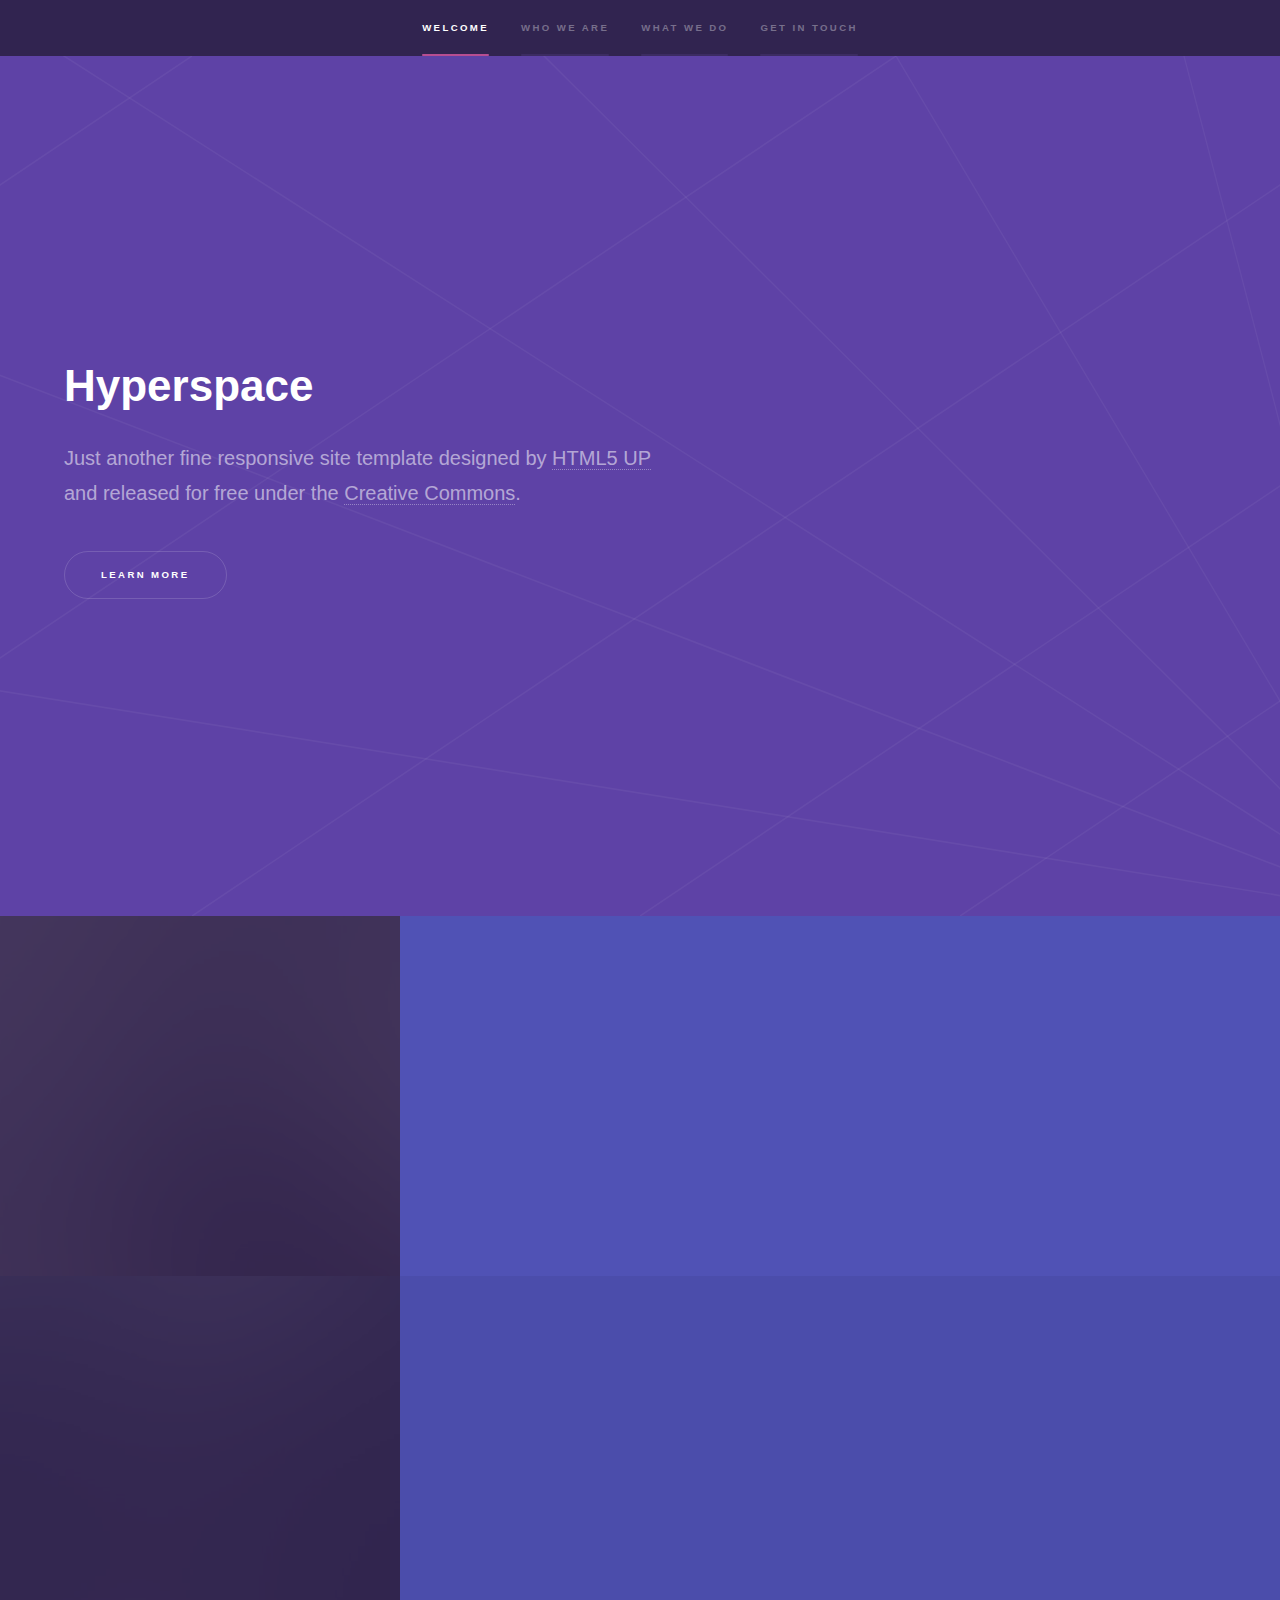
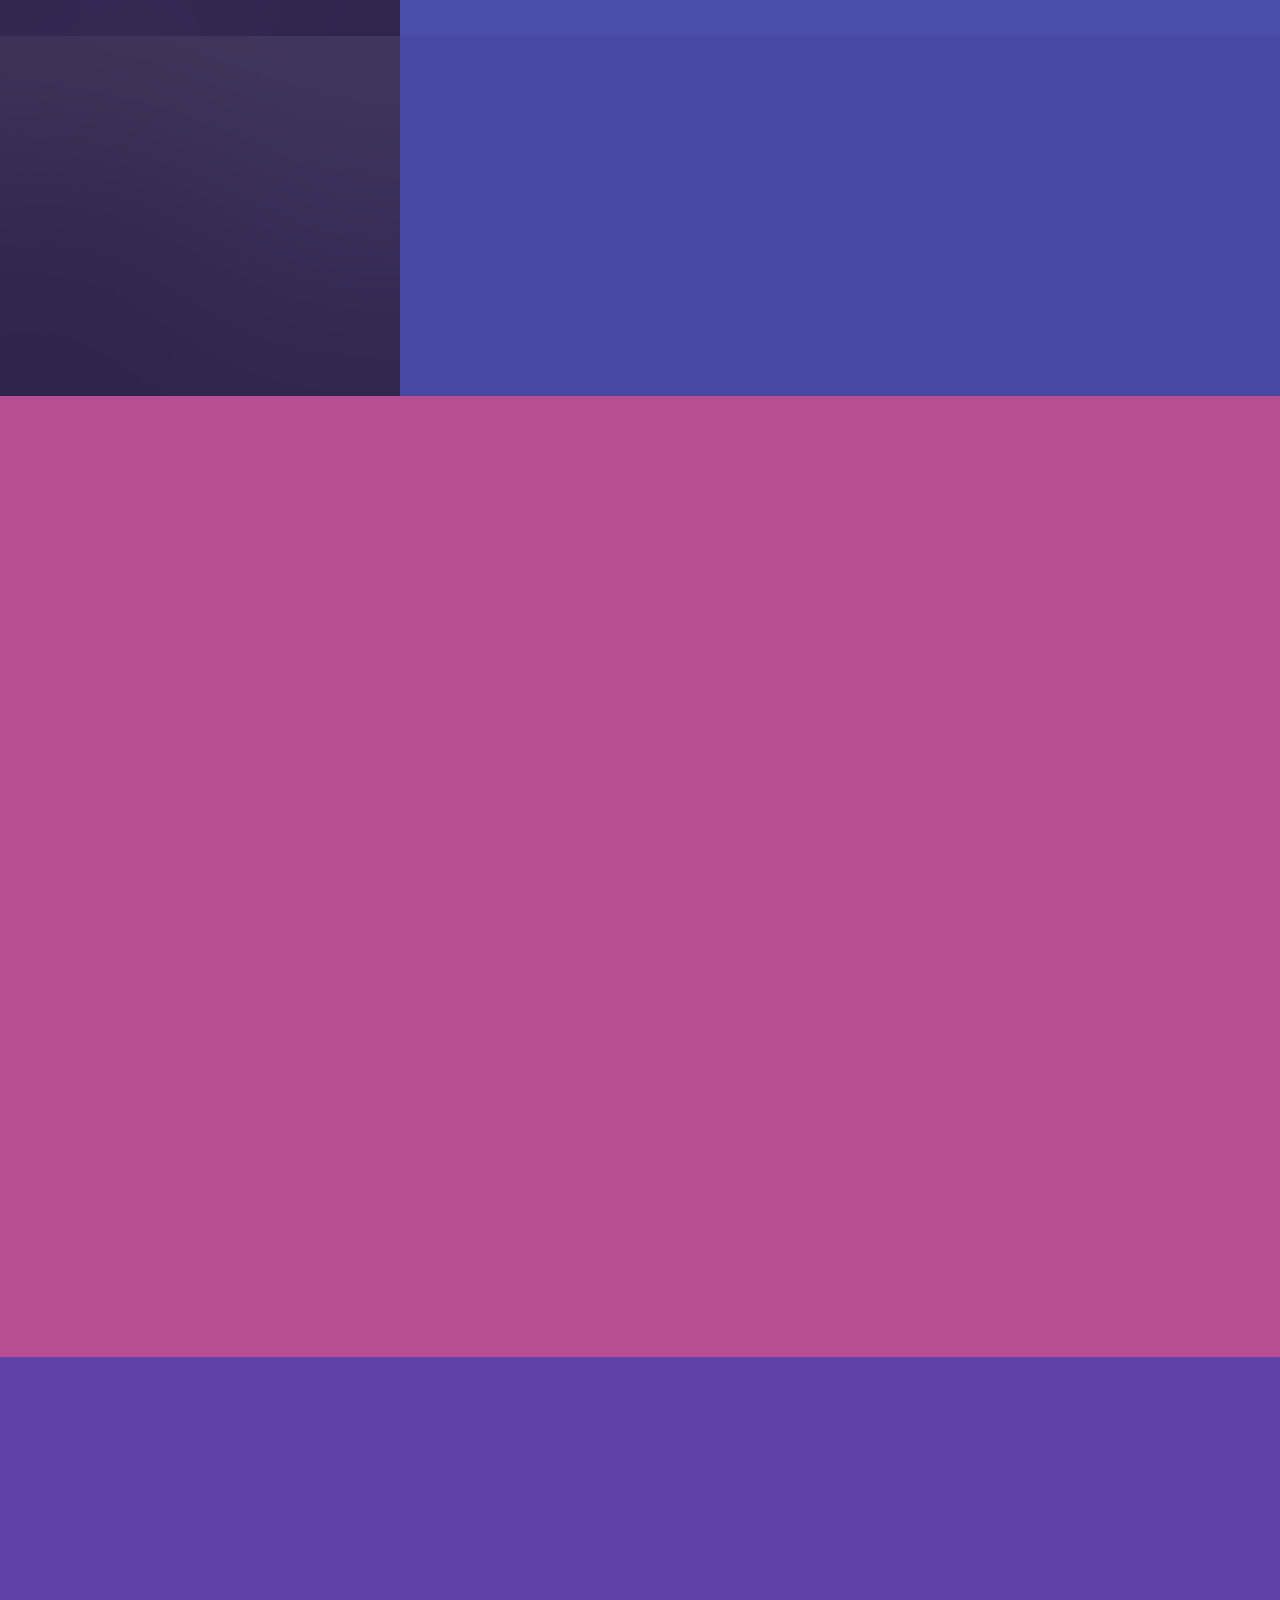
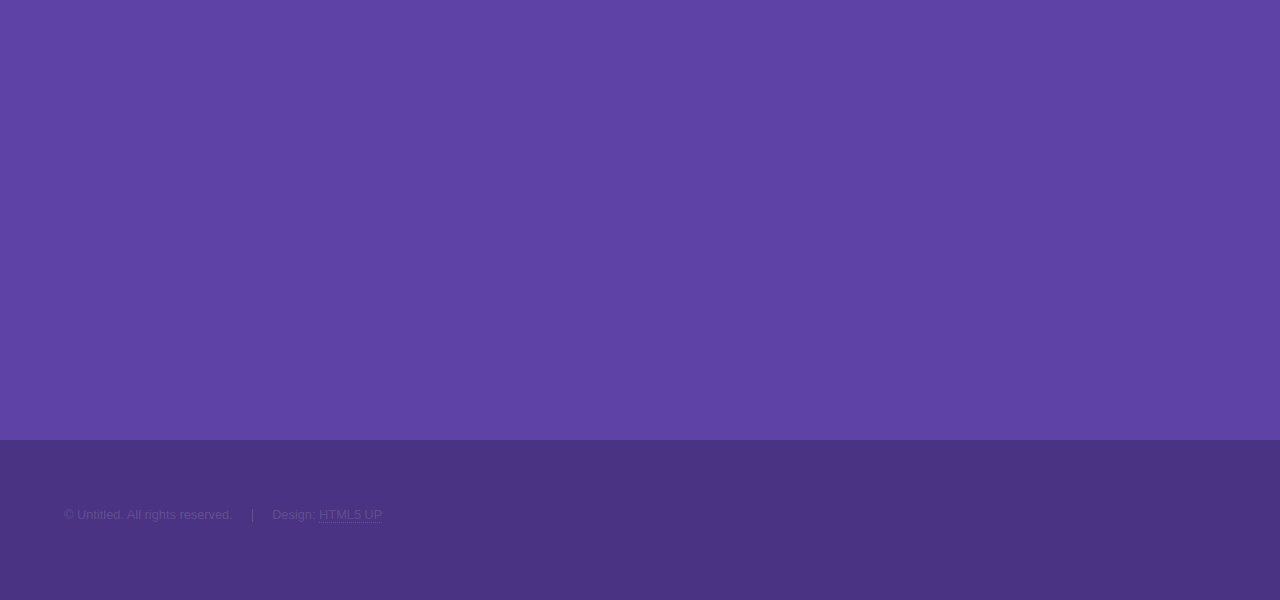
<file: index.html>
<!DOCTYPE HTML>
<!--
	Hyperspace by HTML5 UP
	html5up.net | @ajlkn
	Free for personal and commercial use under the CCA 3.0 license (html5up.net/license)
-->
<html>
	<head>
		<title>Hyperspace by HTML5 UP</title>
		<meta charset="utf-8" />
		<meta name="viewport" content="width=device-width, initial-scale=1, user-scalable=no" />
		<link rel="stylesheet" href="assets/css/main.css" />
		<noscript><link rel="stylesheet" href="assets/css/noscript.css" /></noscript>
	</head>
	<body class="is-preload">

		<!-- Sidebar -->
			<section id="sidebar">
				<div class="inner">
					<nav>
						<ul>
							<li><a href="#intro">Welcome</a></li>
							<li><a href="#one">Who we are</a></li>
							<li><a href="#two">What we do</a></li>
							<li><a href="#three">Get in touch</a></li>
						</ul>
					</nav>
				</div>
			</section>

		<!-- Wrapper -->
			<div id="wrapper">

				<!-- Intro -->
					<section id="intro" class="wrapper style1 fullscreen fade-up">
						<div class="inner">
							<h1>Hyperspace</h1>
							<p>Just another fine responsive site template designed by <a href="http://html5up.net">HTML5 UP</a><br />
							and released for free under the <a href="http://html5up.net/license">Creative Commons</a>.</p>
							<ul class="actions">
								<li><a href="#one" class="button scrolly">Learn more</a></li>
							</ul>
						</div>
					</section>

				<!-- One -->
					<section id="one" class="wrapper style2 spotlights">
						<section>
							<a href="#" class="image"><img src="images/pic01.jpg" alt="" data-position="center center" /></a>
							<div class="content">
								<div class="inner">
									<h2>Sed ipsum dolor</h2>
									<p>Phasellus convallis elit id ullamcorper pulvinar. Duis aliquam turpis mauris, eu ultricies erat malesuada quis. Aliquam dapibus.</p>
									<ul class="actions">
										<li><a href="generic.html" class="button">Learn more</a></li>
									</ul>
								</div>
							</div>
						</section>
						<section>
							<a href="#" class="image"><img src="images/pic02.jpg" alt="" data-position="top center" /></a>
							<div class="content">
								<div class="inner">
									<h2>Feugiat consequat</h2>
									<p>Phasellus convallis elit id ullamcorper pulvinar. Duis aliquam turpis mauris, eu ultricies erat malesuada quis. Aliquam dapibus.</p>
									<ul class="actions">
										<li><a href="generic.html" class="button">Learn more</a></li>
									</ul>
								</div>
							</div>
						</section>
						<section>
							<a href="#" class="image"><img src="images/pic03.jpg" alt="" data-position="25% 25%" /></a>
							<div class="content">
								<div class="inner">
									<h2>Ultricies aliquam</h2>
									<p>Phasellus convallis elit id ullamcorper pulvinar. Duis aliquam turpis mauris, eu ultricies erat malesuada quis. Aliquam dapibus.</p>
									<ul class="actions">
										<li><a href="generic.html" class="button">Learn more</a></li>
									</ul>
								</div>
							</div>
						</section>
					</section>

				<!-- Two -->
					<section id="two" class="wrapper style3 fade-up">
						<div class="inner">
							<h2>What we do</h2>
							<p>Phasellus convallis elit id ullamcorper pulvinar. Duis aliquam turpis mauris, eu ultricies erat malesuada quis. Aliquam dapibus, lacus eget hendrerit bibendum, urna est aliquam sem, sit amet imperdiet est velit quis lorem.</p>
							<div class="features">
								<section>
									<span class="icon solid major fa-code"></span>
									<h3>Lorem ipsum amet</h3>
									<p>Phasellus convallis elit id ullam corper amet et pulvinar. Duis aliquam turpis mauris, sed ultricies erat dapibus.</p>
								</section>
								<section>
									<span class="icon solid major fa-lock"></span>
									<h3>Aliquam sed nullam</h3>
									<p>Phasellus convallis elit id ullam corper amet et pulvinar. Duis aliquam turpis mauris, sed ultricies erat dapibus.</p>
								</section>
								<section>
									<span class="icon solid major fa-cog"></span>
									<h3>Sed erat ullam corper</h3>
									<p>Phasellus convallis elit id ullam corper amet et pulvinar. Duis aliquam turpis mauris, sed ultricies erat dapibus.</p>
								</section>
								<section>
									<span class="icon solid major fa-desktop"></span>
									<h3>Veroeros quis lorem</h3>
									<p>Phasellus convallis elit id ullam corper amet et pulvinar. Duis aliquam turpis mauris, sed ultricies erat dapibus.</p>
								</section>
								<section>
									<span class="icon solid major fa-link"></span>
									<h3>Urna quis bibendum</h3>
									<p>Phasellus convallis elit id ullam corper amet et pulvinar. Duis aliquam turpis mauris, sed ultricies erat dapibus.</p>
								</section>
								<section>
									<span class="icon major fa-gem"></span>
									<h3>Aliquam urna dapibus</h3>
									<p>Phasellus convallis elit id ullam corper amet et pulvinar. Duis aliquam turpis mauris, sed ultricies erat dapibus.</p>
								</section>
							</div>
							<ul class="actions">
								<li><a href="generic.html" class="button">Learn more</a></li>
							</ul>
						</div>
					</section>

				<!-- Three -->
					<section id="three" class="wrapper style1 fade-up">
						<div class="inner">
							<h2>Get in touch</h2>
							<p>Phasellus convallis elit id ullamcorper pulvinar. Duis aliquam turpis mauris, eu ultricies erat malesuada quis. Aliquam dapibus, lacus eget hendrerit bibendum, urna est aliquam sem, sit amet imperdiet est velit quis lorem.</p>
							<div class="split style1">
								<section>
									<form method="post" action="#">
										<div class="fields">
											<div class="field half">
												<label for="name">Name</label>
												<input type="text" name="name" id="name" />
											</div>
											<div class="field half">
												<label for="email">Email</label>
												<input type="text" name="email" id="email" />
											</div>
											<div class="field">
												<label for="message">Message</label>
												<textarea name="message" id="message" rows="5"></textarea>
											</div>
										</div>
										<ul class="actions">
											<li><a href="" class="button submit">Send Message</a></li>
										</ul>
									</form>
								</section>
								<section>
									<ul class="contact">
										<li>
											<h3>Address</h3>
											<span>12345 Somewhere Road #654<br />
											Nashville, TN 00000-0000<br />
											USA</span>
										</li>
										<li>
											<h3>Email</h3>
											<a href="#">user@untitled.tld</a>
										</li>
										<li>
											<h3>Phone</h3>
											<span>(000) 000-0000</span>
										</li>
										<li>
											<h3>Social</h3>
											<ul class="icons">
												<li><a href="#" class="icon brands fa-twitter"><span class="label">Twitter</span></a></li>
												<li><a href="#" class="icon brands fa-facebook-f"><span class="label">Facebook</span></a></li>
												<li><a href="#" class="icon brands fa-github"><span class="label">GitHub</span></a></li>
												<li><a href="#" class="icon brands fa-instagram"><span class="label">Instagram</span></a></li>
												<li><a href="#" class="icon brands fa-linkedin-in"><span class="label">LinkedIn</span></a></li>
											</ul>
										</li>
									</ul>
								</section>
							</div>
						</div>
					</section>

			</div>

		<!-- Footer -->
			<footer id="footer" class="wrapper style1-alt">
				<div class="inner">
					<ul class="menu">
						<li>&copy; Untitled. All rights reserved.</li><li>Design: <a href="http://html5up.net">HTML5 UP</a></li>
					</ul>
				</div>
			</footer>

		<!-- Scripts -->
			<script src="assets/js/jquery.min.js"></script>
			<script src="assets/js/jquery.scrollex.min.js"></script>
			<script src="assets/js/jquery.scrolly.min.js"></script>
			<script src="assets/js/browser.min.js"></script>
			<script src="assets/js/breakpoints.min.js"></script>
			<script src="assets/js/util.js"></script>
			<script src="assets/js/main.js"></script>

	</body>
</html>
</file>
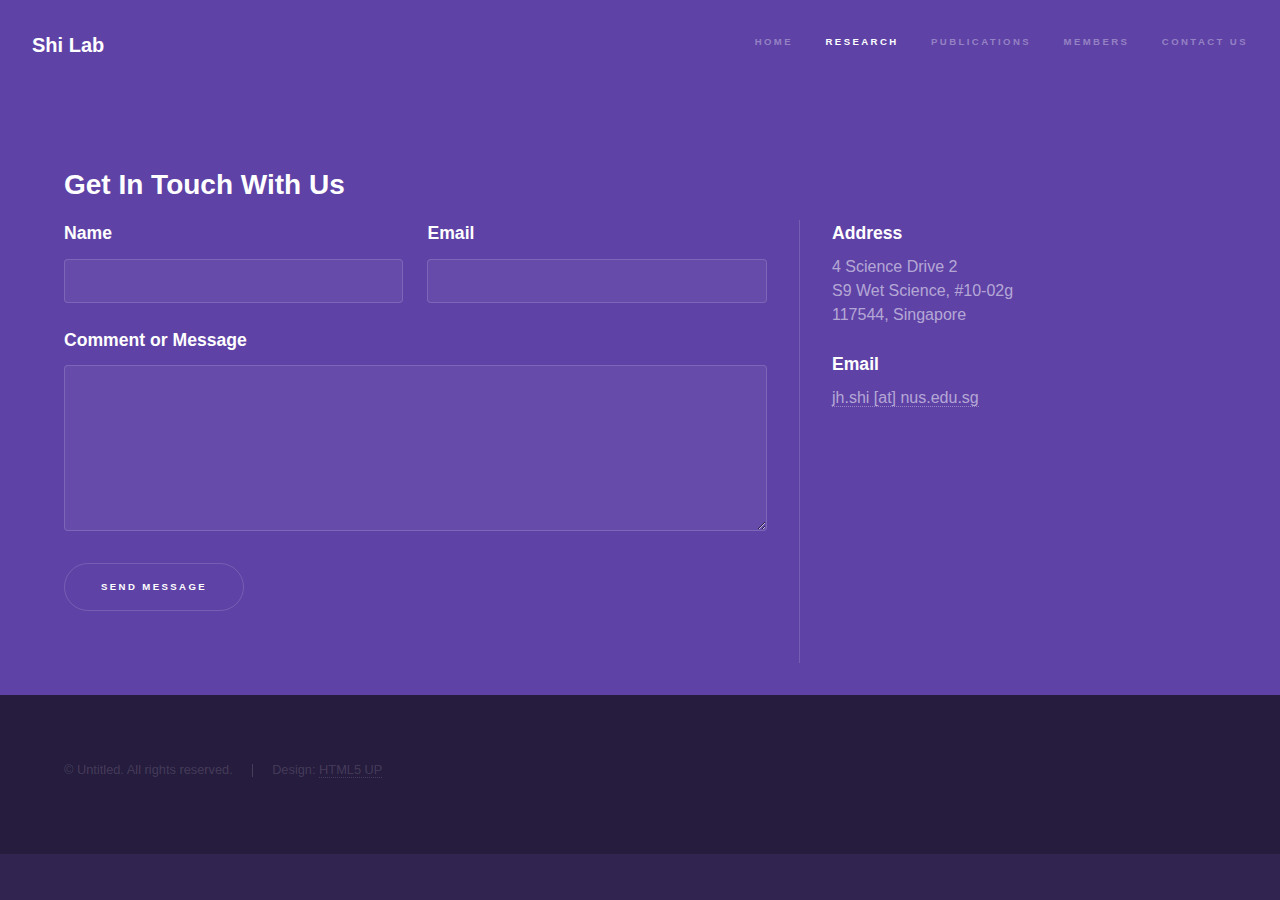
<file: contact.html>
<!DOCTYPE HTML>
<!--
	Hyperspace by HTML5 UP
	html5up.net | @ajlkn
	Free for personal and commercial use under the CCA 3.0 license (html5up.net/license)
-->
<html>
	<head>
		<title>Shi Lab | Research</title>
		<meta charset="utf-8" />
		<meta name="viewport" content="width=device-width, initial-scale=1, user-scalable=no" />
		<link rel="stylesheet" href="assets/css/main.css" />
		<noscript><link rel="stylesheet" href="assets/css/noscript.css" /></noscript>
	</head>
	<body class="is-preload">

		<!-- Header -->
			<header id="header">
				<a href="index.html" class="title">Shi Lab</a>
				<nav>
					<ul>
						<li><a href="index.html">Home</a></li>
						<li><a href="research.html" class="active">Research</a></li>
						<li><a href="publications.html">Publications</a></li>
						<li class="dropdown">
							<a href="#" class="dropbtn">Members</a>
							<div class="dropdown-content">
								<a href="pi.html">PI Curriculum Vitae</a>
								<a href="members.html">Lab Members</a>
							</div>
						</li>
						<li><a href="contact.html">Contact Us</a></li>
					</ul>
				</nav>
			</header>

		<!-- Wrapper -->
			<div id="wrapper">

				<!-- Main -->
					<section id="three" class="wrapper style1 fade-up">
						<div class="inner">
							<h2>Get In Touch With Us</h2>
							<div class="split style1">
								<section>
									<form method="post" action="#">
										<div class="fields">
											<div class="field half">
												<label for="name">Name</label>
												<input type="text" name="name" id="name" />
											</div>
											<div class="field half">
												<label for="email">Email</label>
												<input type="text" name="email" id="email" />
											</div>
											<div class="field">
												<label for="message">Comment or Message</label>
												<textarea name="message" id="message" rows="5"></textarea>
											</div>
										</div>
										<ul class="actions">
											<li><a href="" class="button submit">Send Message</a></li>
										</ul>
									</form>
								</section>
								<section>
									<ul class="contact">
										<li>
											<h3>Address</h3>
											<span>4 Science Drive 2<br />
											S9 Wet Science, #10-02g<br />
											117544, Singapore</span>
										</li>
										<li>
											<h3>Email</h3>
											<a href="#">jh.shi [at] nus.edu.sg</a>
										</li>
									</ul>
								</section>
							</div>
						</div>
					</section>

			</div>

		<!-- Footer -->
			<footer id="footer" class="wrapper alt">
				<div class="inner">
					<ul class="menu">
						<li>&copy; Untitled. All rights reserved.</li><li>Design: <a href="http://html5up.net">HTML5 UP</a></li>
					</ul>
				</div>
			</footer>

		<!-- Scripts -->
			<script src="assets/js/jquery.min.js"></script>
			<script src="assets/js/jquery.scrollex.min.js"></script>
			<script src="assets/js/jquery.scrolly.min.js"></script>
			<script src="assets/js/browser.min.js"></script>
			<script src="assets/js/breakpoints.min.js"></script>
			<script src="assets/js/util.js"></script>
			<script src="assets/js/main.js"></script>

	</body>
</html>
</file>
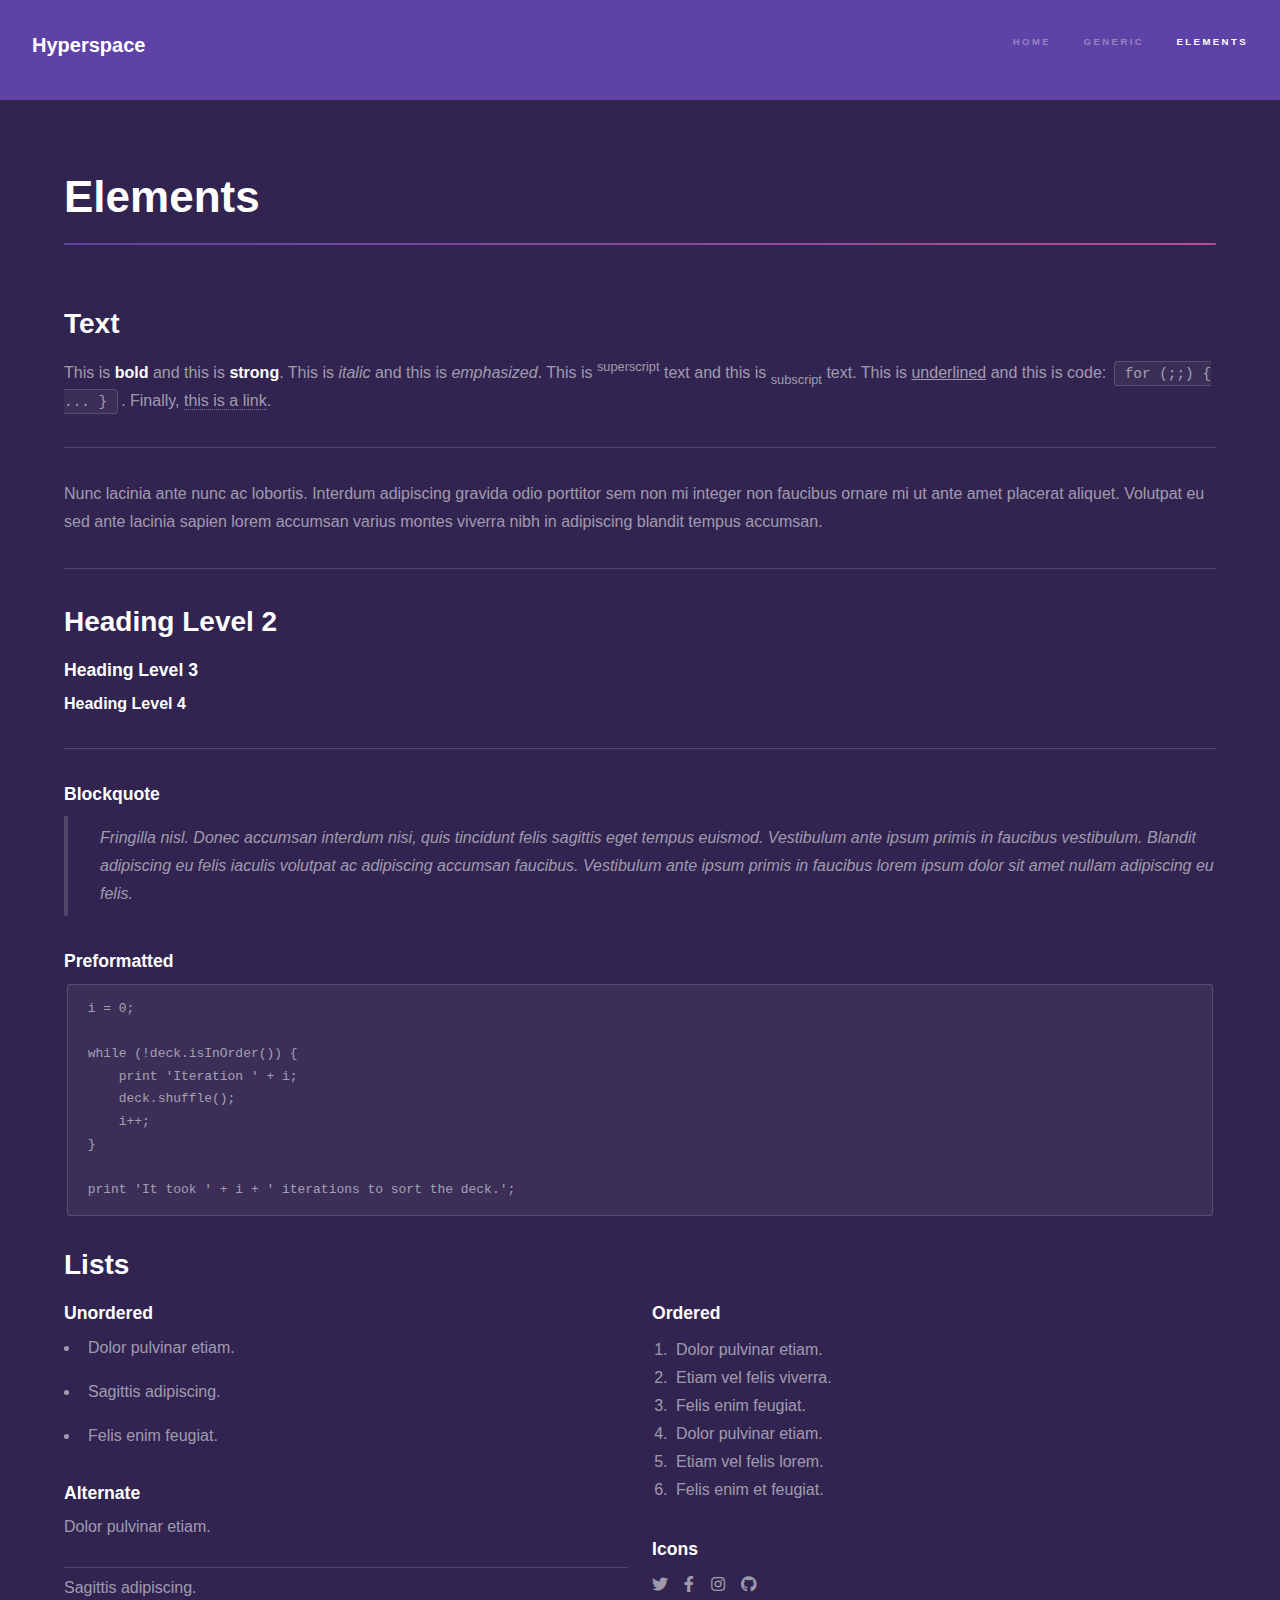
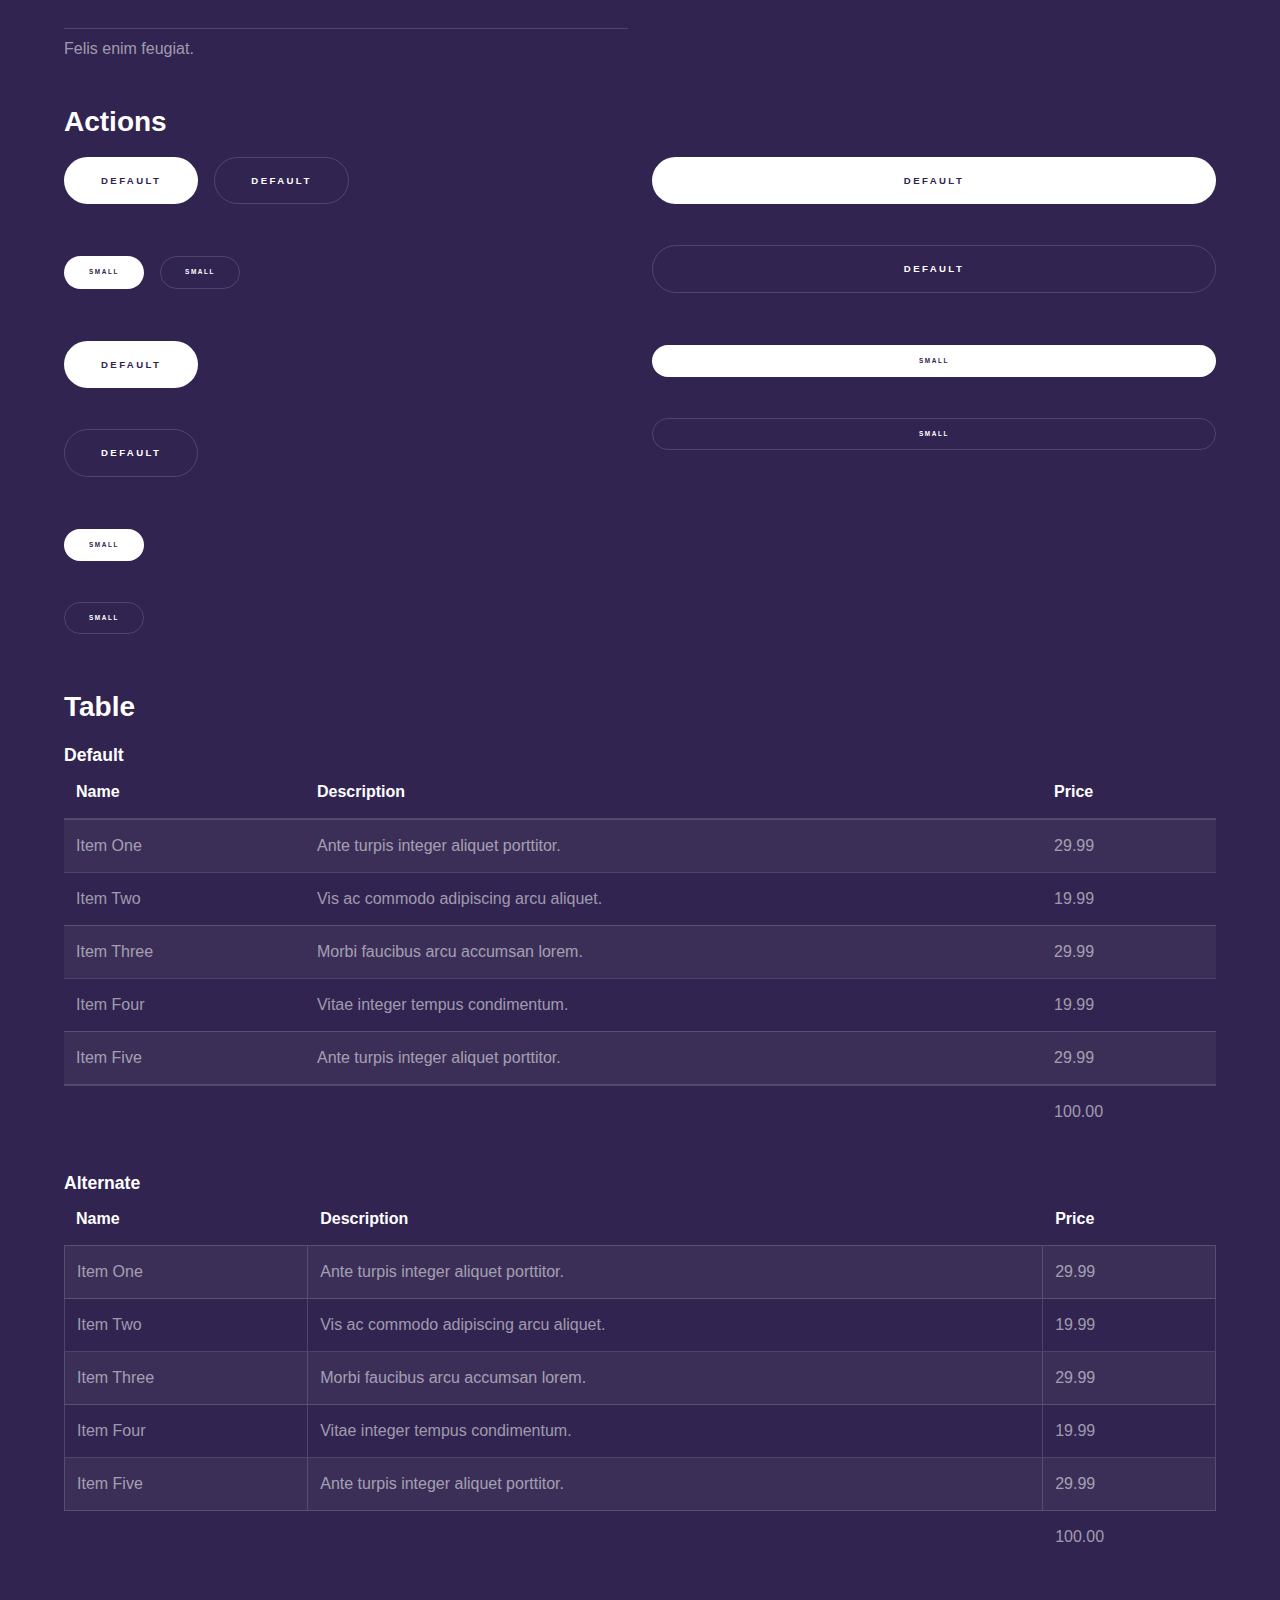
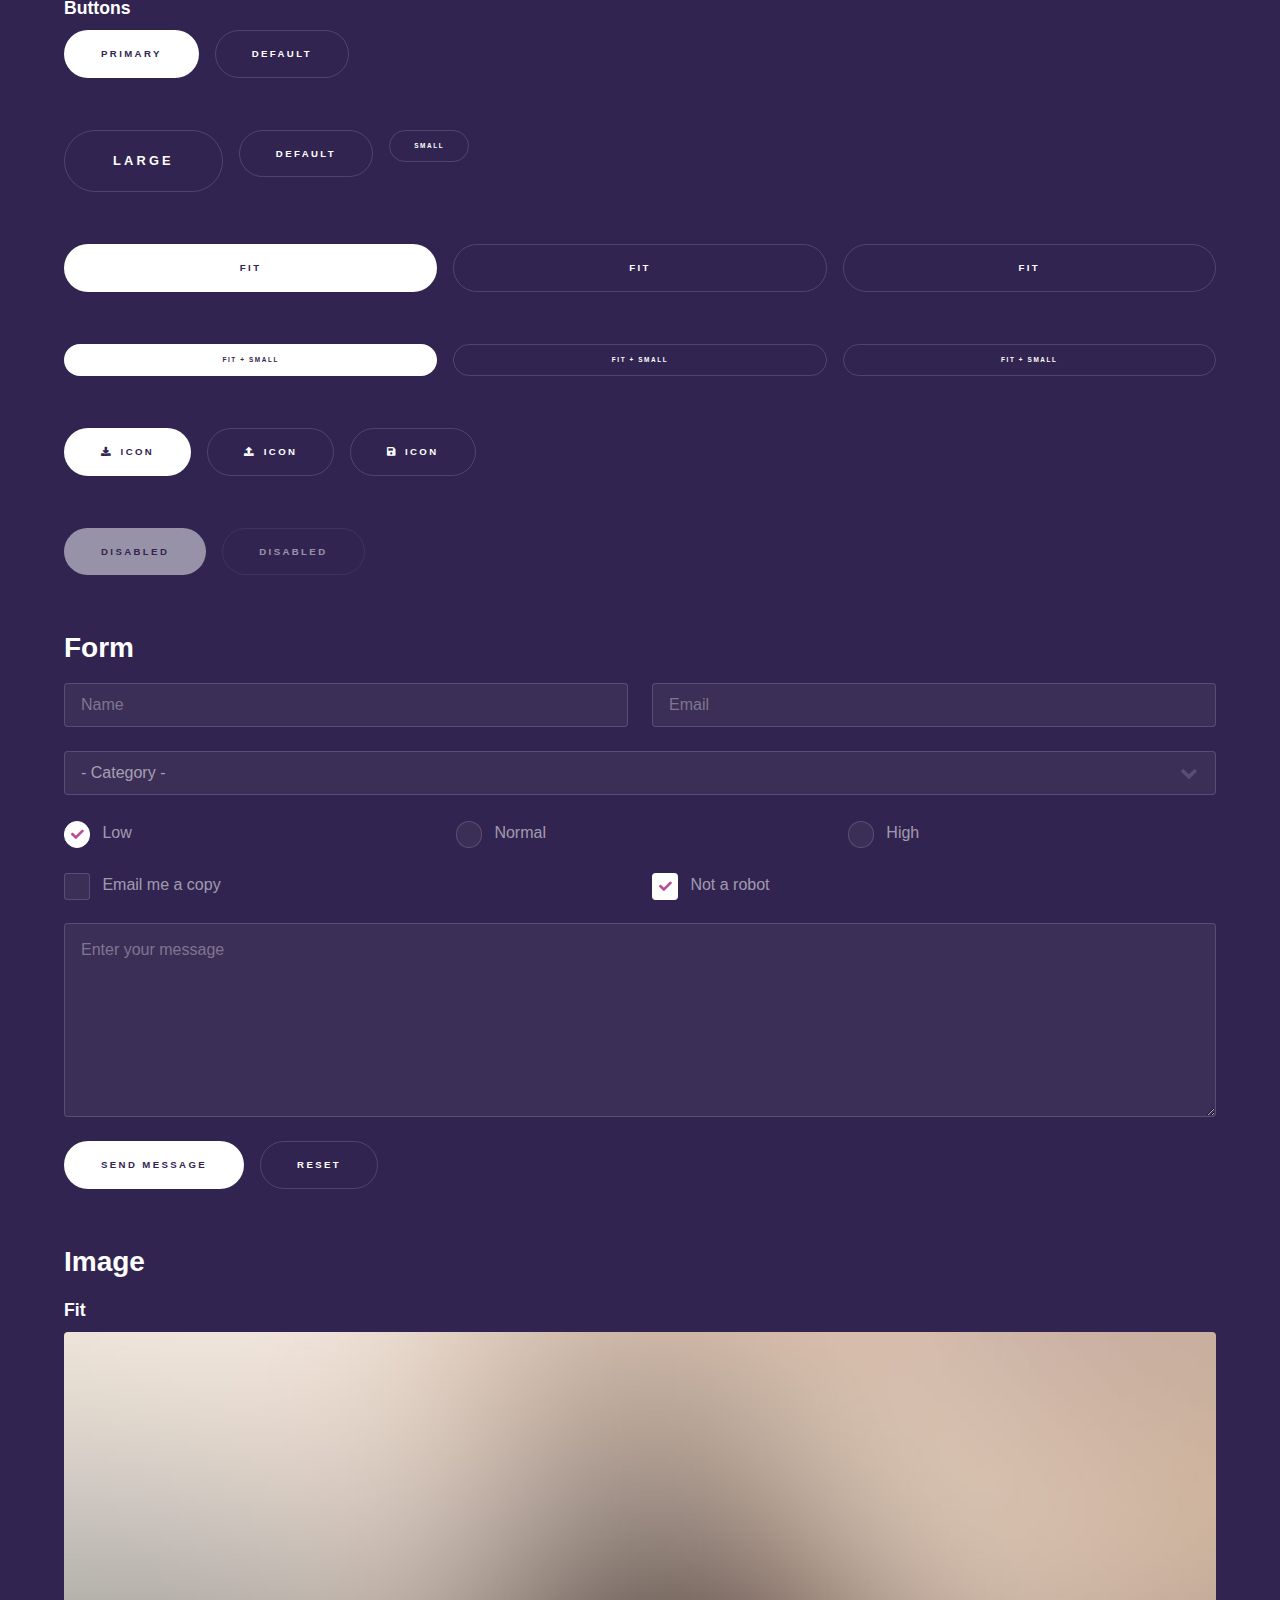
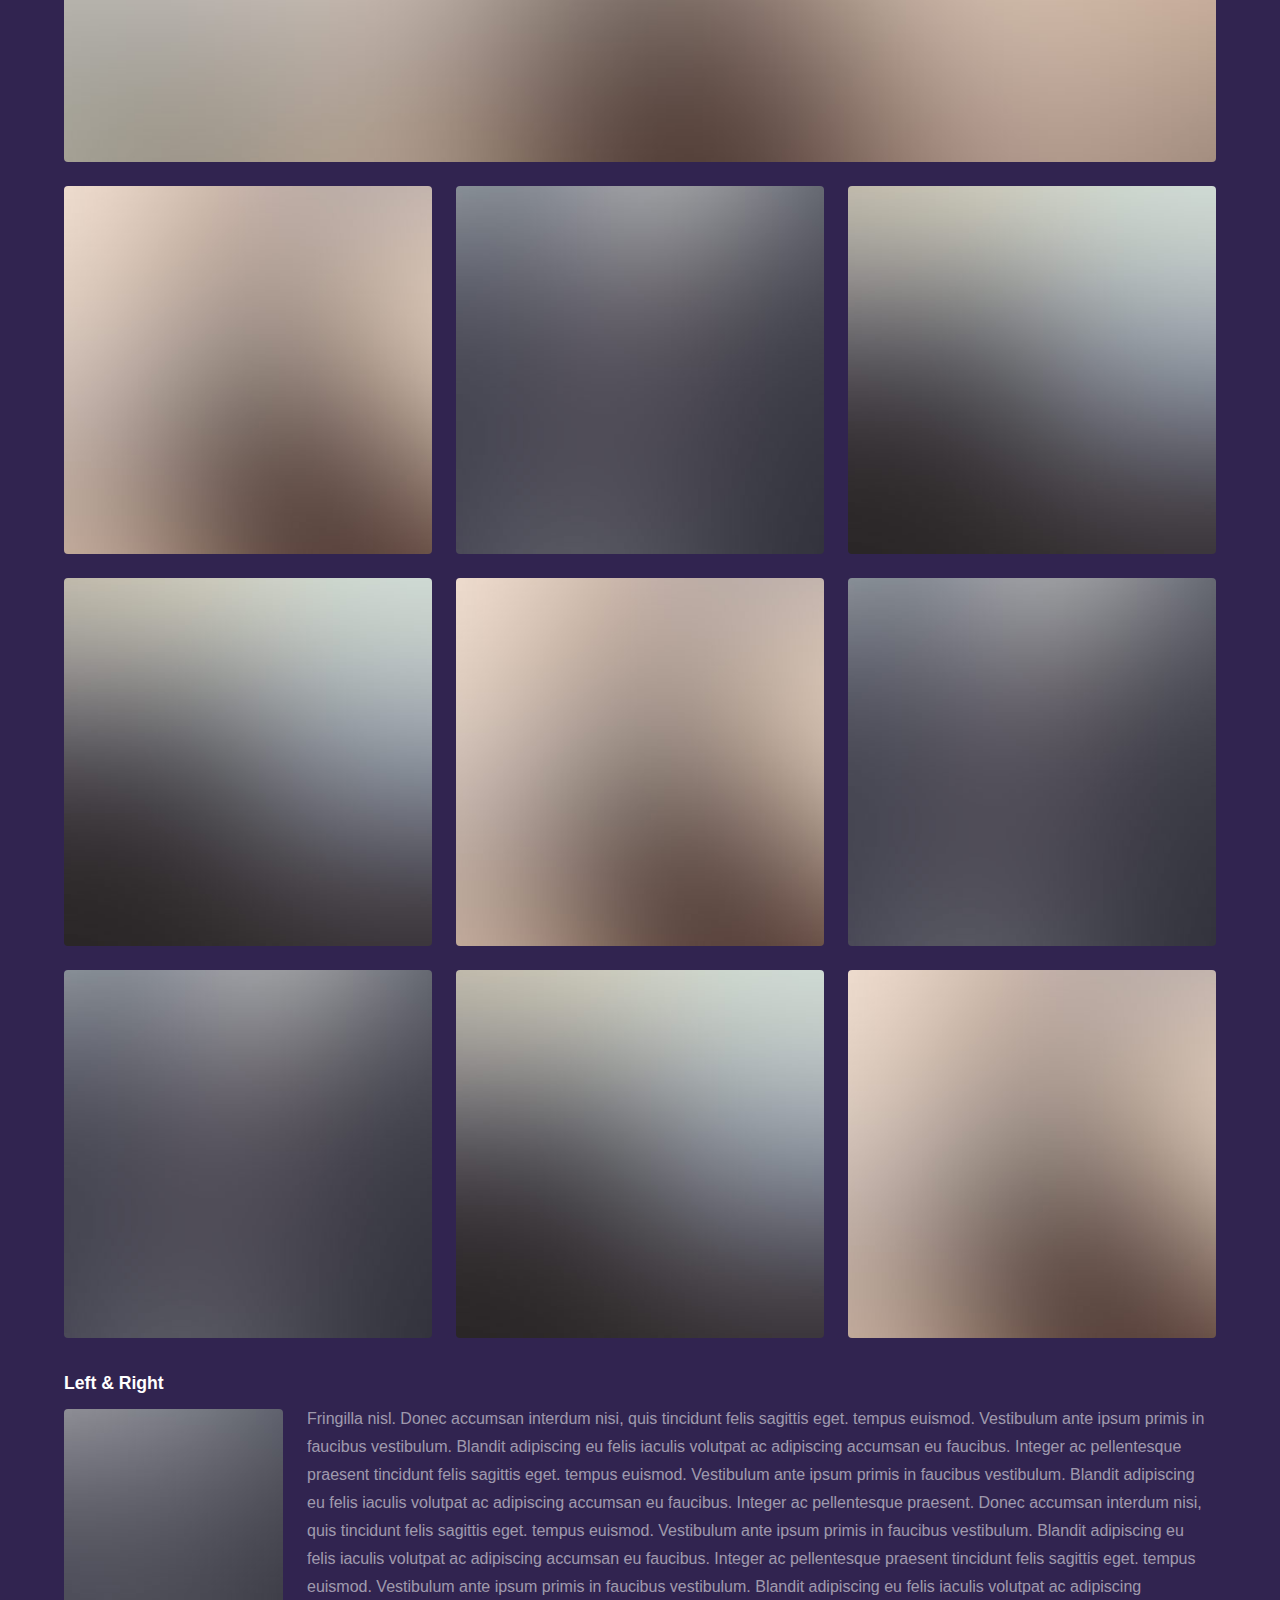
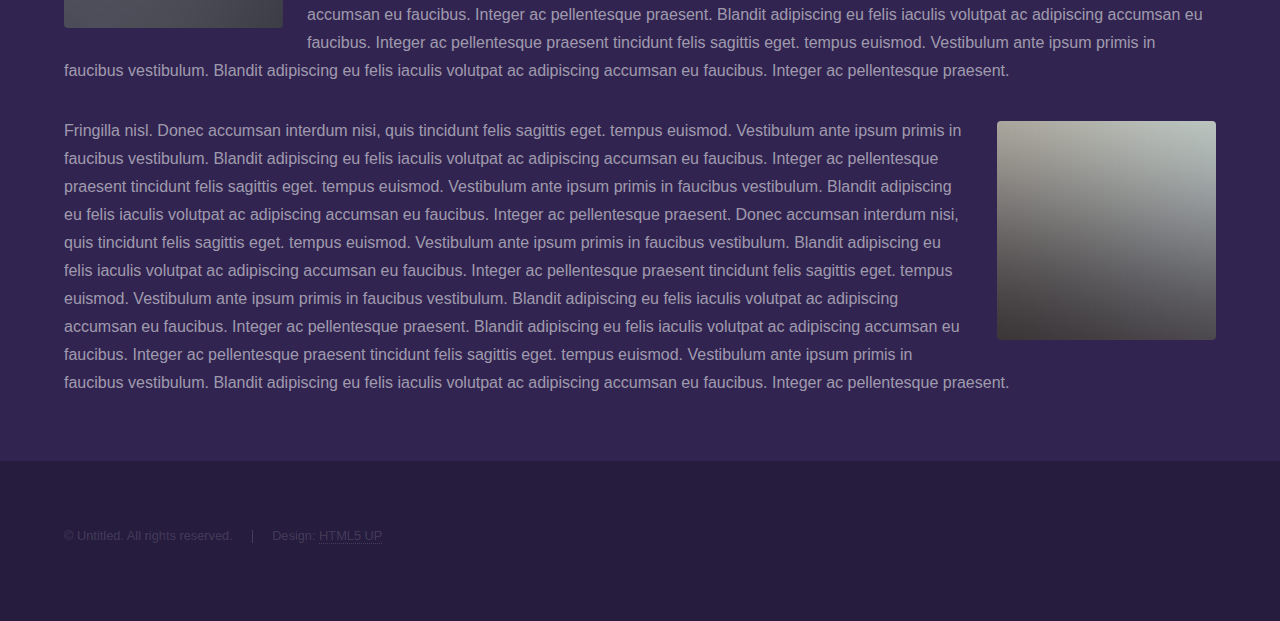
<file: elements.html>
<!DOCTYPE HTML>
<!--
	Hyperspace by HTML5 UP
	html5up.net | @ajlkn
	Free for personal and commercial use under the CCA 3.0 license (html5up.net/license)
-->
<html>
	<head>
		<title>Elements - Hyperspace by HTML5 UP</title>
		<meta charset="utf-8" />
		<meta name="viewport" content="width=device-width, initial-scale=1, user-scalable=no" />
		<link rel="stylesheet" href="assets/css/main.css" />
		<noscript><link rel="stylesheet" href="assets/css/noscript.css" /></noscript>
	</head>
	<body class="is-preload">

		<!-- Header -->
			<header id="header">
				<a href="index.html" class="title">Hyperspace</a>
				<nav>
					<ul>
						<li><a href="index.html">Home</a></li>
						<li><a href="generic.html">Generic</a></li>
						<li><a href="elements.html"  class="active">Elements</a></li>
					</ul>
				</nav>
			</header>

		<!-- Wrapper -->
			<div id="wrapper">

				<!-- Main -->
					<section id="main" class="wrapper">
						<div class="inner">
							<h1 class="major">Elements</h1>

							<!-- Text -->
								<section>
									<h2>Text</h2>
									<p>This is <b>bold</b> and this is <strong>strong</strong>. This is <i>italic</i> and this is <em>emphasized</em>.
									This is <sup>superscript</sup> text and this is <sub>subscript</sub> text.
									This is <u>underlined</u> and this is code: <code>for (;;) { ... }</code>. Finally, <a href="#">this is a link</a>.</p>
									<hr />
									<p>Nunc lacinia ante nunc ac lobortis. Interdum adipiscing gravida odio porttitor sem non mi integer non faucibus ornare mi ut ante amet placerat aliquet. Volutpat eu sed ante lacinia sapien lorem accumsan varius montes viverra nibh in adipiscing blandit tempus accumsan.</p>
									<hr />
									<h2>Heading Level 2</h2>
									<h3>Heading Level 3</h3>
									<h4>Heading Level 4</h4>
									<hr />
									<h3>Blockquote</h3>
									<blockquote>Fringilla nisl. Donec accumsan interdum nisi, quis tincidunt felis sagittis eget tempus euismod. Vestibulum ante ipsum primis in faucibus vestibulum. Blandit adipiscing eu felis iaculis volutpat ac adipiscing accumsan faucibus. Vestibulum ante ipsum primis in faucibus lorem ipsum dolor sit amet nullam adipiscing eu felis.</blockquote>
									<h3>Preformatted</h3>
									<pre><code>i = 0;

while (!deck.isInOrder()) {
    print 'Iteration ' + i;
    deck.shuffle();
    i++;
}

print 'It took ' + i + ' iterations to sort the deck.';</code></pre>
								</section>

							<!-- Lists -->
								<section>
									<h2>Lists</h2>
									<div class="row">
										<div class="col-6 col-12-medium">
											<h3>Unordered</h3>
											<ul>
												<li>Dolor pulvinar etiam.</li>
												<li>Sagittis adipiscing.</li>
												<li>Felis enim feugiat.</li>
											</ul>
											<h3>Alternate</h3>
											<ul class="alt">
												<li>Dolor pulvinar etiam.</li>
												<li>Sagittis adipiscing.</li>
												<li>Felis enim feugiat.</li>
											</ul>
										</div>
										<div class="col-6 col-12-medium">
											<h3>Ordered</h3>
											<ol>
												<li>Dolor pulvinar etiam.</li>
												<li>Etiam vel felis viverra.</li>
												<li>Felis enim feugiat.</li>
												<li>Dolor pulvinar etiam.</li>
												<li>Etiam vel felis lorem.</li>
												<li>Felis enim et feugiat.</li>
											</ol>
											<h3>Icons</h3>
											<ul class="icons">
												<li><a href="#" class="icon brands fa-twitter"><span class="label">Twitter</span></a></li>
												<li><a href="#" class="icon brands fa-facebook-f"><span class="label">Facebook</span></a></li>
												<li><a href="#" class="icon brands fa-instagram"><span class="label">Instagram</span></a></li>
												<li><a href="#" class="icon brands fa-github"><span class="label">Github</span></a></li>
											</ul>
										</div>
									</div>
									<h2>Actions</h2>
									<div class="row">
										<div class="col-6 col-12-medium">
											<ul class="actions">
												<li><a href="#" class="button primary">Default</a></li>
												<li><a href="#" class="button">Default</a></li>
											</ul>
											<ul class="actions small">
												<li><a href="#" class="button primary small">Small</a></li>
												<li><a href="#" class="button small">Small</a></li>
											</ul>
											<ul class="actions stacked">
												<li><a href="#" class="button primary">Default</a></li>
												<li><a href="#" class="button">Default</a></li>
											</ul>
											<ul class="actions stacked">
												<li><a href="#" class="button primary small">Small</a></li>
												<li><a href="#" class="button small">Small</a></li>
											</ul>
										</div>
										<div class="col-6 col-12-medium">
											<ul class="actions stacked">
												<li><a href="#" class="button primary fit">Default</a></li>
												<li><a href="#" class="button fit">Default</a></li>
											</ul>
											<ul class="actions stacked">
												<li><a href="#" class="button primary small fit">Small</a></li>
												<li><a href="#" class="button small fit">Small</a></li>
											</ul>
										</div>
									</div>
								</section>

							<!-- Table -->
								<section>
									<h2>Table</h2>
									<h3>Default</h3>
									<div class="table-wrapper">
										<table>
											<thead>
												<tr>
													<th>Name</th>
													<th>Description</th>
													<th>Price</th>
												</tr>
											</thead>
											<tbody>
												<tr>
													<td>Item One</td>
													<td>Ante turpis integer aliquet porttitor.</td>
													<td>29.99</td>
												</tr>
												<tr>
													<td>Item Two</td>
													<td>Vis ac commodo adipiscing arcu aliquet.</td>
													<td>19.99</td>
												</tr>
												<tr>
													<td>Item Three</td>
													<td> Morbi faucibus arcu accumsan lorem.</td>
													<td>29.99</td>
												</tr>
												<tr>
													<td>Item Four</td>
													<td>Vitae integer tempus condimentum.</td>
													<td>19.99</td>
												</tr>
												<tr>
													<td>Item Five</td>
													<td>Ante turpis integer aliquet porttitor.</td>
													<td>29.99</td>
												</tr>
											</tbody>
											<tfoot>
												<tr>
													<td colspan="2"></td>
													<td>100.00</td>
												</tr>
											</tfoot>
										</table>
									</div>

									<h3>Alternate</h3>
									<div class="table-wrapper">
										<table class="alt">
											<thead>
												<tr>
													<th>Name</th>
													<th>Description</th>
													<th>Price</th>
												</tr>
											</thead>
											<tbody>
												<tr>
													<td>Item One</td>
													<td>Ante turpis integer aliquet porttitor.</td>
													<td>29.99</td>
												</tr>
												<tr>
													<td>Item Two</td>
													<td>Vis ac commodo adipiscing arcu aliquet.</td>
													<td>19.99</td>
												</tr>
												<tr>
													<td>Item Three</td>
													<td> Morbi faucibus arcu accumsan lorem.</td>
													<td>29.99</td>
												</tr>
												<tr>
													<td>Item Four</td>
													<td>Vitae integer tempus condimentum.</td>
													<td>19.99</td>
												</tr>
												<tr>
													<td>Item Five</td>
													<td>Ante turpis integer aliquet porttitor.</td>
													<td>29.99</td>
												</tr>
											</tbody>
											<tfoot>
												<tr>
													<td colspan="2"></td>
													<td>100.00</td>
												</tr>
											</tfoot>
										</table>
									</div>
								</section>

							<!-- Buttons -->
								<section>
									<h3>Buttons</h3>
									<ul class="actions">
										<li><a href="#" class="button primary">Primary</a></li>
										<li><a href="#" class="button">Default</a></li>
									</ul>
									<ul class="actions">
										<li><a href="#" class="button large">Large</a></li>
										<li><a href="#" class="button">Default</a></li>
										<li><a href="#" class="button small">Small</a></li>
									</ul>
									<ul class="actions fit">
										<li><a href="#" class="button primary fit">Fit</a></li>
										<li><a href="#" class="button fit">Fit</a></li>
										<li><a href="#" class="button fit">Fit</a></li>
									</ul>
									<ul class="actions fit small">
										<li><a href="#" class="button primary fit small">Fit + Small</a></li>
										<li><a href="#" class="button fit small">Fit + Small</a></li>
										<li><a href="#" class="button fit small">Fit + Small</a></li>
									</ul>
									<ul class="actions">
										<li><a href="#" class="button primary icon solid fa-download">Icon</a></li>
										<li><a href="#" class="button icon solid fa-upload">Icon</a></li>
										<li><a href="#" class="button icon solid fa-save">Icon</a></li>
									</ul>
									<ul class="actions">
										<li><span class="button primary disabled">Disabled</span></li>
										<li><span class="button disabled">Disabled</span></li>
									</ul>
								</section>

							<!-- Form -->
								<section>
									<h2>Form</h2>
									<form method="post" action="#">
										<div class="row gtr-uniform">
											<div class="col-6 col-12-xsmall">
												<input type="text" name="demo-name" id="demo-name" value="" placeholder="Name" />
											</div>
											<div class="col-6 col-12-xsmall">
												<input type="email" name="demo-email" id="demo-email" value="" placeholder="Email" />
											</div>
											<div class="col-12">
												<select name="demo-category" id="demo-category">
													<option value="">- Category -</option>
													<option value="1">Manufacturing</option>
													<option value="1">Shipping</option>
													<option value="1">Administration</option>
													<option value="1">Human Resources</option>
												</select>
											</div>
											<div class="col-4 col-12-small">
												<input type="radio" id="demo-priority-low" name="demo-priority" checked>
												<label for="demo-priority-low">Low</label>
											</div>
											<div class="col-4 col-12-small">
												<input type="radio" id="demo-priority-normal" name="demo-priority">
												<label for="demo-priority-normal">Normal</label>
											</div>
											<div class="col-4 col-12-small">
												<input type="radio" id="demo-priority-high" name="demo-priority">
												<label for="demo-priority-high">High</label>
											</div>
											<div class="col-6 col-12-small">
												<input type="checkbox" id="demo-copy" name="demo-copy">
												<label for="demo-copy">Email me a copy</label>
											</div>
											<div class="col-6 col-12-small">
												<input type="checkbox" id="demo-human" name="demo-human" checked>
												<label for="demo-human">Not a robot</label>
											</div>
											<div class="col-12">
												<textarea name="demo-message" id="demo-message" placeholder="Enter your message" rows="6"></textarea>
											</div>
											<div class="col-12">
												<ul class="actions">
													<li><input type="submit" value="Send Message" class="primary" /></li>
													<li><input type="reset" value="Reset" /></li>
												</ul>
											</div>
										</div>
									</form>
								</section>

							<!-- Image -->
								<section>
									<h2>Image</h2>
									<h3>Fit</h3>
									<div class="box alt">
										<div class="row gtr-uniform">
											<div class="col-12"><span class="image fit"><img src="images/pic04.jpg" alt="" /></span></div>
											<div class="col-4"><span class="image fit"><img src="images/pic01.jpg" alt="" /></span></div>
											<div class="col-4"><span class="image fit"><img src="images/pic02.jpg" alt="" /></span></div>
											<div class="col-4"><span class="image fit"><img src="images/pic03.jpg" alt="" /></span></div>
											<div class="col-4"><span class="image fit"><img src="images/pic03.jpg" alt="" /></span></div>
											<div class="col-4"><span class="image fit"><img src="images/pic01.jpg" alt="" /></span></div>
											<div class="col-4"><span class="image fit"><img src="images/pic02.jpg" alt="" /></span></div>
											<div class="col-4"><span class="image fit"><img src="images/pic02.jpg" alt="" /></span></div>
											<div class="col-4"><span class="image fit"><img src="images/pic03.jpg" alt="" /></span></div>
											<div class="col-4"><span class="image fit"><img src="images/pic01.jpg" alt="" /></span></div>
										</div>
									</div>
									<h3>Left &amp; Right</h3>
									<p><span class="image left"><img src="images/pic05.jpg" alt="" /></span>Fringilla nisl. Donec accumsan interdum nisi, quis tincidunt felis sagittis eget. tempus euismod. Vestibulum ante ipsum primis in faucibus vestibulum. Blandit adipiscing eu felis iaculis volutpat ac adipiscing accumsan eu faucibus. Integer ac pellentesque praesent tincidunt felis sagittis eget. tempus euismod. Vestibulum ante ipsum primis in faucibus vestibulum. Blandit adipiscing eu felis iaculis volutpat ac adipiscing accumsan eu faucibus. Integer ac pellentesque praesent. Donec accumsan interdum nisi, quis tincidunt felis sagittis eget. tempus euismod. Vestibulum ante ipsum primis in faucibus vestibulum. Blandit adipiscing eu felis iaculis volutpat ac adipiscing accumsan eu faucibus. Integer ac pellentesque praesent tincidunt felis sagittis eget. tempus euismod. Vestibulum ante ipsum primis in faucibus vestibulum. Blandit adipiscing eu felis iaculis volutpat ac adipiscing accumsan eu faucibus. Integer ac pellentesque praesent. Blandit adipiscing eu felis iaculis volutpat ac adipiscing accumsan eu faucibus. Integer ac pellentesque praesent tincidunt felis sagittis eget. tempus euismod. Vestibulum ante ipsum primis in faucibus vestibulum. Blandit adipiscing eu felis iaculis volutpat ac adipiscing accumsan eu faucibus. Integer ac pellentesque praesent.</p>
									<p><span class="image right"><img src="images/pic06.jpg" alt="" /></span>Fringilla nisl. Donec accumsan interdum nisi, quis tincidunt felis sagittis eget. tempus euismod. Vestibulum ante ipsum primis in faucibus vestibulum. Blandit adipiscing eu felis iaculis volutpat ac adipiscing accumsan eu faucibus. Integer ac pellentesque praesent tincidunt felis sagittis eget. tempus euismod. Vestibulum ante ipsum primis in faucibus vestibulum. Blandit adipiscing eu felis iaculis volutpat ac adipiscing accumsan eu faucibus. Integer ac pellentesque praesent. Donec accumsan interdum nisi, quis tincidunt felis sagittis eget. tempus euismod. Vestibulum ante ipsum primis in faucibus vestibulum. Blandit adipiscing eu felis iaculis volutpat ac adipiscing accumsan eu faucibus. Integer ac pellentesque praesent tincidunt felis sagittis eget. tempus euismod. Vestibulum ante ipsum primis in faucibus vestibulum. Blandit adipiscing eu felis iaculis volutpat ac adipiscing accumsan eu faucibus. Integer ac pellentesque praesent. Blandit adipiscing eu felis iaculis volutpat ac adipiscing accumsan eu faucibus. Integer ac pellentesque praesent tincidunt felis sagittis eget. tempus euismod. Vestibulum ante ipsum primis in faucibus vestibulum. Blandit adipiscing eu felis iaculis volutpat ac adipiscing accumsan eu faucibus. Integer ac pellentesque praesent.</p>
								</section>

						</div>
					</section>

			</div>

		<!-- Footer -->
			<footer id="footer" class="wrapper alt">
				<div class="inner">
					<ul class="menu">
						<li>&copy; Untitled. All rights reserved.</li><li>Design: <a href="http://html5up.net">HTML5 UP</a></li>
					</ul>
				</div>
			</footer>

		<!-- Scripts -->
			<script src="assets/js/jquery.min.js"></script>
			<script src="assets/js/jquery.scrollex.min.js"></script>
			<script src="assets/js/jquery.scrolly.min.js"></script>
			<script src="assets/js/browser.min.js"></script>
			<script src="assets/js/breakpoints.min.js"></script>
			<script src="assets/js/util.js"></script>
			<script src="assets/js/main.js"></script>

	</body>
</html>
</file>
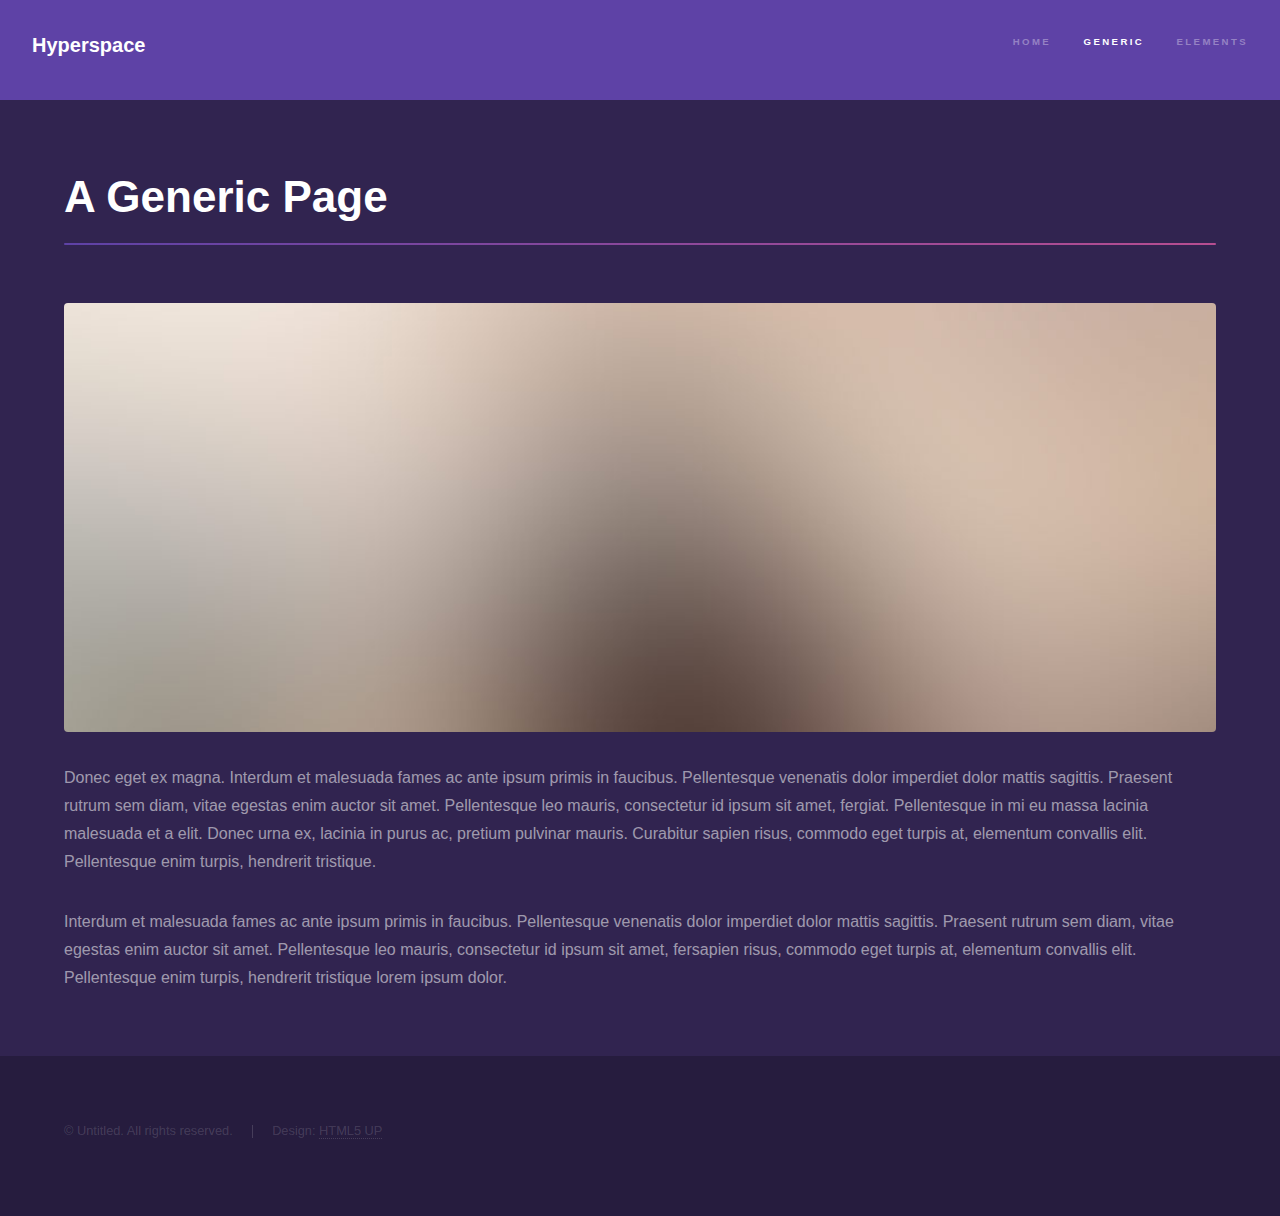
<file: generic.html>
<!DOCTYPE HTML>
<!--
	Hyperspace by HTML5 UP
	html5up.net | @ajlkn
	Free for personal and commercial use under the CCA 3.0 license (html5up.net/license)
-->
<html>
	<head>
		<title>Generic - Hyperspace by HTML5 UP</title>
		<meta charset="utf-8" />
		<meta name="viewport" content="width=device-width, initial-scale=1, user-scalable=no" />
		<link rel="stylesheet" href="assets/css/main.css" />
		<noscript><link rel="stylesheet" href="assets/css/noscript.css" /></noscript>
	</head>
	<body class="is-preload">

		<!-- Header -->
			<header id="header">
				<a href="index.html" class="title">Hyperspace</a>
				<nav>
					<ul>
						<li><a href="index.html">Home</a></li>
						<li><a href="generic.html" class="active">Generic</a></li>
						<li><a href="elements.html">Elements</a></li>
					</ul>
				</nav>
			</header>

		<!-- Wrapper -->
			<div id="wrapper">

				<!-- Main -->
					<section id="main" class="wrapper">
						<div class="inner">
							<h1 class="major">A Generic Page</h1>
							<span class="image fit"><img src="images/pic04.jpg" alt="" /></span>
							<p>Donec eget ex magna. Interdum et malesuada fames ac ante ipsum primis in faucibus. Pellentesque venenatis dolor imperdiet dolor mattis sagittis. Praesent rutrum sem diam, vitae egestas enim auctor sit amet. Pellentesque leo mauris, consectetur id ipsum sit amet, fergiat. Pellentesque in mi eu massa lacinia malesuada et a elit. Donec urna ex, lacinia in purus ac, pretium pulvinar mauris. Curabitur sapien risus, commodo eget turpis at, elementum convallis elit. Pellentesque enim turpis, hendrerit tristique.</p>
							<p>Interdum et malesuada fames ac ante ipsum primis in faucibus. Pellentesque venenatis dolor imperdiet dolor mattis sagittis. Praesent rutrum sem diam, vitae egestas enim auctor sit amet. Pellentesque leo mauris, consectetur id ipsum sit amet, fersapien risus, commodo eget turpis at, elementum convallis elit. Pellentesque enim turpis, hendrerit tristique lorem ipsum dolor.</p>
						</div>
					</section>

			</div>

		<!-- Footer -->
			<footer id="footer" class="wrapper alt">
				<div class="inner">
					<ul class="menu">
						<li>&copy; Untitled. All rights reserved.</li><li>Design: <a href="http://html5up.net">HTML5 UP</a></li>
					</ul>
				</div>
			</footer>

		<!-- Scripts -->
			<script src="assets/js/jquery.min.js"></script>
			<script src="assets/js/jquery.scrollex.min.js"></script>
			<script src="assets/js/jquery.scrolly.min.js"></script>
			<script src="assets/js/browser.min.js"></script>
			<script src="assets/js/breakpoints.min.js"></script>
			<script src="assets/js/util.js"></script>
			<script src="assets/js/main.js"></script>

	</body>
</html>
</file>
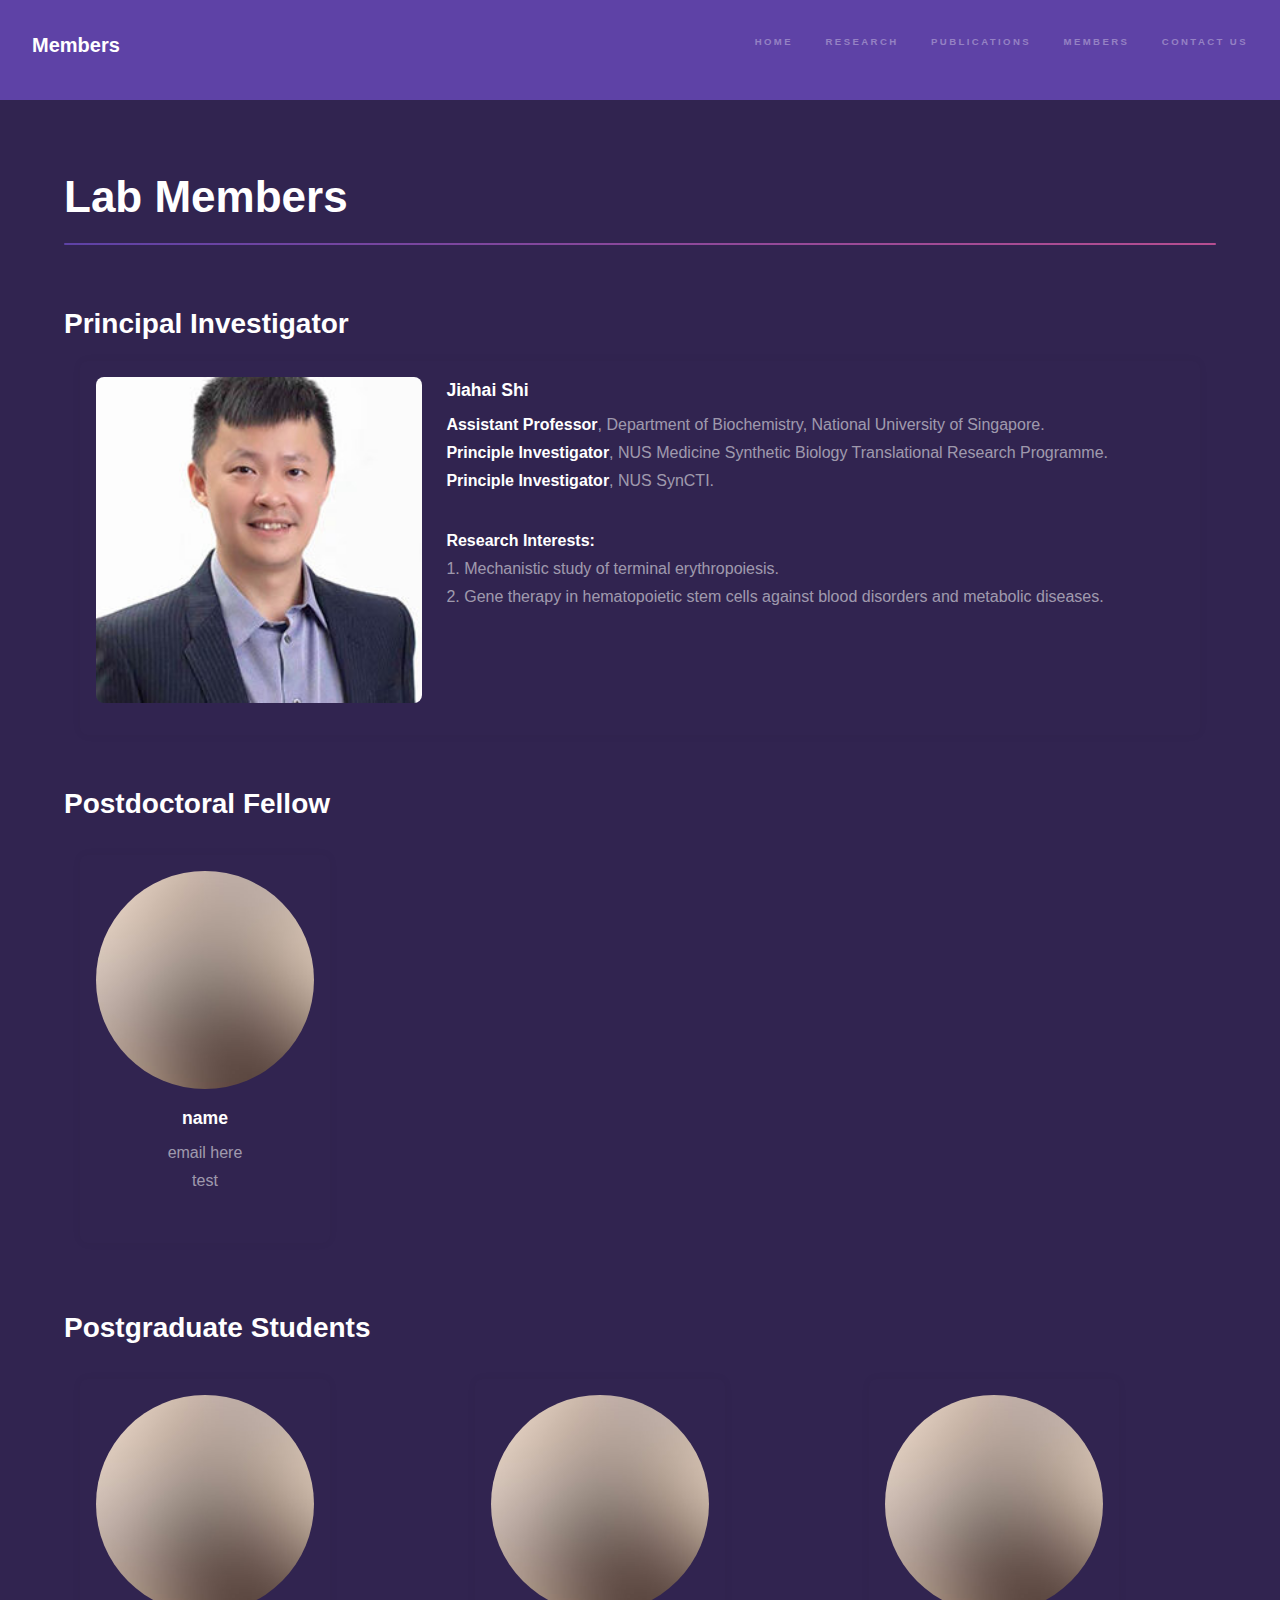
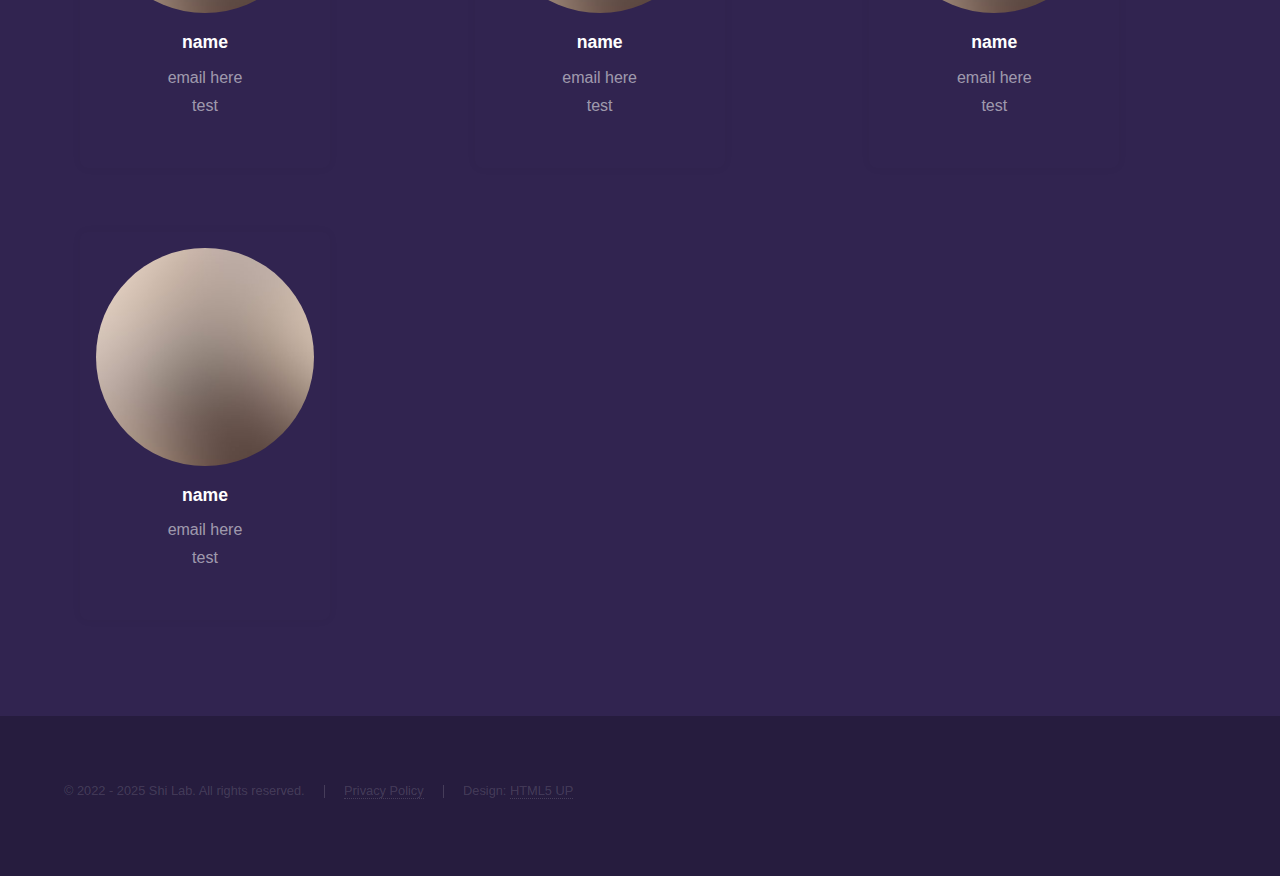
<file: members.html>
<!DOCTYPE HTML>
<!--
	Hyperspace by HTML5 UP
	html5up.net | @ajlkn
	Free for personal and commercial use under the CCA 3.0 license (html5up.net/license)
-->
<html>
	<head>
		<title>Shi Lab | Members</title>
		<meta charset="utf-8" />
		<meta name="viewport" content="width=device-width, initial-scale=1, user-scalable=no" />
		<link rel="stylesheet" href="assets/css/main.css" />
		<noscript><link rel="stylesheet" href="assets/css/noscript.css" /></noscript>
	</head>
	<body class="is-preload">

		<!-- Header -->
			<header id="header">
				<a href="index.html" class="title">Members</a>
				<nav>
					<ul>
						<li><a href="index.html">Home</a></li>
						<li><a href="research.html">Research</a></li>
						<li><a href="publications.html">Publications</a></li>
						<li class="dropdown">
							<a href="pi.html" class="dropbtn" class="active">Members</a>
							<div class="dropdown-content">
								<a href="pi.html">PI Curriculum Vitae</a>
								<a href="members.html" class="active">Lab Members</a>
							</div>
						</li>
						<li><a href="contact.html">Contact Us</a></li>
					</ul>
				</nav>
			</header>

		<!-- Wrapper -->
			<div id="wrapper">

				<!-- Main -->
					<section id="main" class="wrapper">
  <div class="inner">
    <h1 class="major">Lab Members</h1>

    <!-- Principal Investigator -->
    <section class="member-section">
      <h2>Principal Investigator</h2>
      <div class="member-card pi">
        <img src="images/shi_jiahai-250x250.jpg" alt="Jiahai Shi">
        <div class="member-info">
          <h3>Jiahai Shi</h3>
          <p><strong>Assistant Professor</strong>, Department of Biochemistry, National University of Singapore.<br><strong>Principle Investigator</strong>, NUS Medicine Synthetic Biology Translational Research Programme.<br><strong>Principle Investigator</strong>, NUS SynCTI.</p>
          <p><strong>Research Interests:</strong><br>
			1. Mechanistic study of terminal erythropoiesis.<br>
			2. Gene therapy in hematopoietic stem cells against blood disorders and metabolic diseases.
          </p>
        </div>
      </div>
    </section>

    <!-- Postdoctoral Fellow -->
    <section class="member-section">
      <h2>Postdoctoral Fellow</h2>
      <div class="member-grid">
        <div class="member-card">
          <img src="images/pic01.jpg" alt="Zhengjun Li">
          <div class="member-info">
            <h3>name</h3>
            <p>email here<br>test</p>
          </div>
        </div>
      </div>
    </section>

    <!-- Postgraduate Students -->
    <section class="member-section">
      <h2>Postgraduate Students</h2>
      <div class="member-grid">
        <div class="member-card">
          <img src="images/pic01.jpg" alt="Meng Cai">
          <div class="member-info">
            <h3>name</h3>
			<p>email here<br>test</p>
          </div>
        </div>
        <div class="member-card">
          <img src="images/pic01.jpg" alt="Wenxi Wang">
          <div class="member-info">
            <h3>name</h3>
            <p>email here<br>test</p>
          </div>
        </div>
        <div class="member-card">
          <img src="images/pic01.jpg" alt="Yu Shi">
          <div class="member-info">
            <h3>name</h3>
            <p>email here<br>test</p>
          </div>
        </div>
        <div class="member-card">
          <img src="images/pic01.jpg" alt="Yuan Jiang">
          <div class="member-info">
            <h3>name</h3>
            <p>email here<br>test</p>
          </div>
        </div>
      </div>
    </section>
  </div>
</section>


			</div>

		<!-- Footer -->
			<footer id="footer" class="wrapper alt">
				<div class="inner">
					<ul class="menu">
						<li>&copy; 2022 - 2025 Shi Lab. All rights reserved.</li><li><a href="privacy_policy.html">Privacy Policy</a></li><li>Design: <a href="http://html5up.net">HTML5 UP</a></li>
					</ul>
				</div>
			</footer>

		<!-- Scripts -->
			<script src="assets/js/jquery.min.js"></script>
			<script src="assets/js/jquery.scrollex.min.js"></script>
			<script src="assets/js/jquery.scrolly.min.js"></script>
			<script src="assets/js/browser.min.js"></script>
			<script src="assets/js/breakpoints.min.js"></script>
			<script src="assets/js/util.js"></script>
			<script src="assets/js/main.js"></script>

	</body>
</html>
</file>
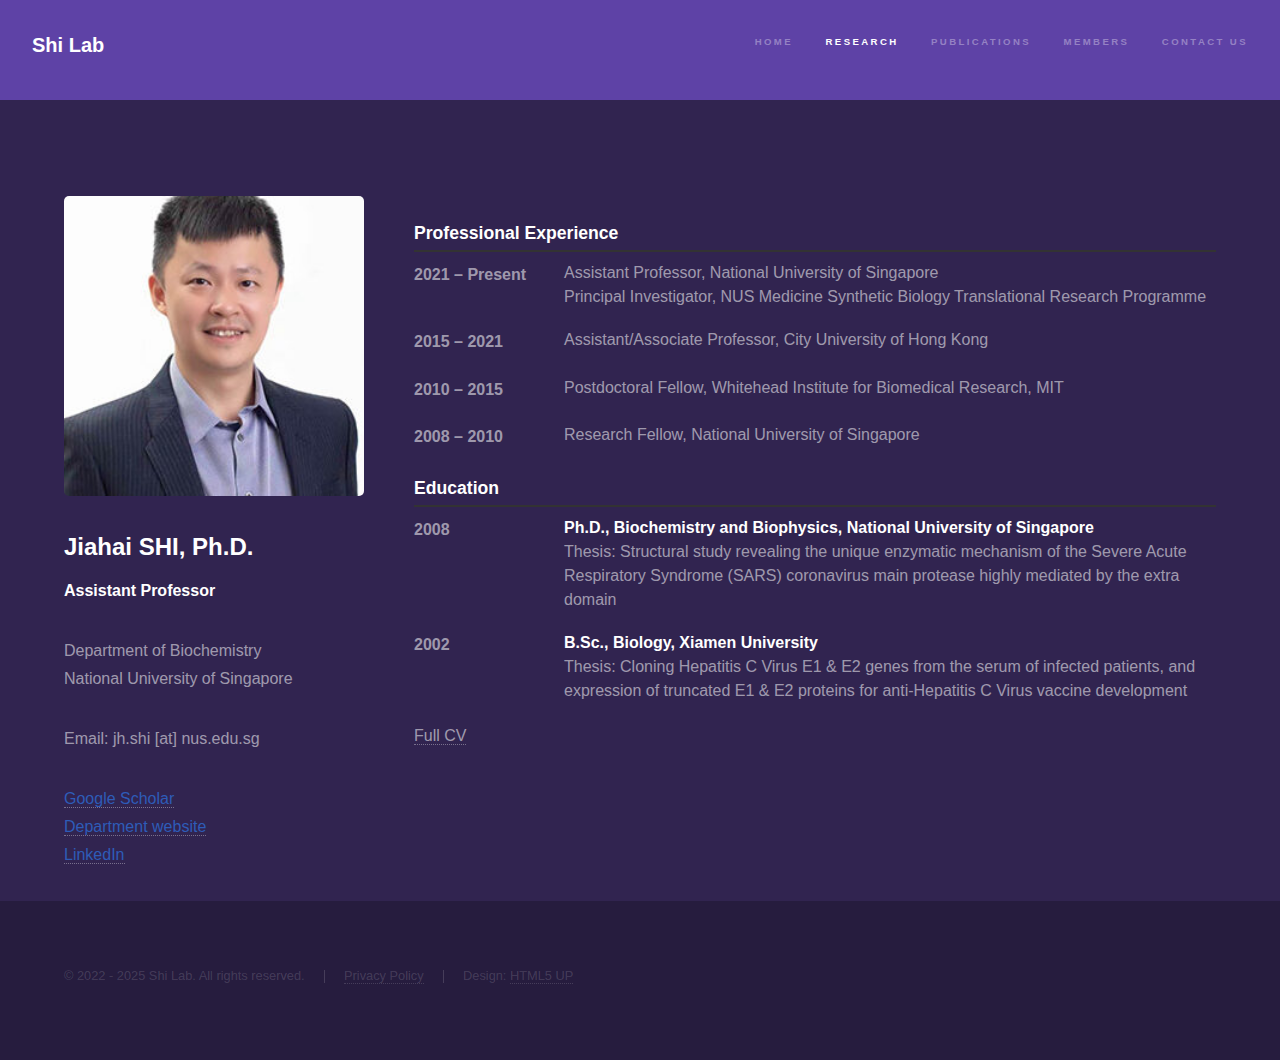
<file: pi.html>
<!DOCTYPE HTML>
<!--
	Hyperspace by HTML5 UP
	html5up.net | @ajlkn
	Free for personal and commercial use under the CCA 3.0 license (html5up.net/license)
-->
<html>
	<head>
		<title>Shi Lab | Research</title>
		<meta charset="utf-8" />
		<meta name="viewport" content="width=device-width, initial-scale=1, user-scalable=no" />
		<link rel="stylesheet" href="assets/css/main.css" />
		<noscript><link rel="stylesheet" href="assets/css/noscript.css" /></noscript>
	</head>
	<body class="is-preload">

		<!-- Header -->
			<header id="header">
				<a href="index.html" class="title">Shi Lab</a>
				<nav>
					<ul>
						<li><a href="index.html">Home</a></li>
						<li><a href="research.html" class="active">Research</a></li>
						<li><a href="publications.html">Publications</a></li>
						<li class="dropdown">
							<a href="#" class="dropbtn">Members</a>
							<div class="dropdown-content">
								<a href="pi.html">PI Curriculum Vitae</a>
								<a href="members.html">Lab Members</a>
							</div>
						</li>
						<li><a href="contact.html">Contact Us</a></li>
					</ul>
				</nav>
			</header>

		<!-- Wrapper -->
			<div id="wrapper">

				<!-- Main -->
				<section id="main" class="wrapper">
					<div class="inner">
						<!-- <h1 class="major">SHI JIAHAI CV</h1>
						<p><a href="javaparservisited.pdf">Full CV</a></p> -->
						<div class="cv-container">
							<div class="left-column">
								<img src="images/shi_jiahai-250x250.jpg" alt="SHI Jiahai" class="profile-image">
								<h2>Jiahai SHI, Ph.D.</h2>
								<p><strong>Assistant Professor</strong></p>
								<p>Department of Biochemistry<br>
								National University of Singapore</p>
								<p>Email: jh.shi [at] nus.edu.sg</p>
								<div class="links">
								<a href="https://scholar.google.com/citations?user=Sz2RxWgAAAAJ&hl=en">Google Scholar</a><br>
								<a href="https://medicine.nus.edu.sg/bch/faculty/shi-jiahai/">Department website</a><br>
								<a href="https://www.linkedin.com/in/jiahai/">LinkedIn</a>
								</div>
							</div>
							<div class="right-column">
								<h3>Professional Experience</h3>
								<div class="experience-entry">
									<div class="exp-year">2021 – Present</div>
									<div class="exp-role">
										Assistant Professor, National University of Singapore<br>
										Principal Investigator, NUS Medicine Synthetic Biology Translational Research Programme
									</div>
								</div>

								<div class="experience-entry">
									<div class="exp-year">2015 – 2021</div>
									<div class="exp-role">
										Assistant/Associate Professor, City University of Hong Kong
									</div>
								</div>

								<div class="experience-entry">
									<div class="exp-year">2010 – 2015</div>
									<div class="exp-role">
										Postdoctoral Fellow, Whitehead Institute for Biomedical Research, MIT
									</div>
								</div>

								<div class="experience-entry">
									<div class="exp-year">2008 – 2010</div>
									<div class="exp-role">
										Research Fellow, National University of Singapore
									</div>
								</div>

								<h3>Education</h3>
								<div class="experience-entry">
									<div class="exp-year">2008</div>
									<div class="exp-role">
										<strong>Ph.D., Biochemistry and Biophysics, National University of Singapore</strong><br>
										Thesis: Structural study revealing the unique enzymatic mechanism of the Severe Acute Respiratory Syndrome (SARS) coronavirus main protease highly mediated by the extra domain
									</div>
								</div>

								<div class="experience-entry">
									<div class="exp-year">2002</div>
									<div class="exp-role">
										<strong>B.Sc., Biology, Xiamen University</strong><br>
										Thesis: Cloning Hepatitis C Virus E1 & E2 genes from the serum of infected patients, and expression of truncated E1 & E2 proteins for anti-Hepatitis C Virus vaccine development
									</div>
								</div>
								
								<p><a href="javaparservisited.pdf">Full CV</a></p>
							</div>
						</div>

					</div>
				</section>

		<!-- Footer -->
			<footer id="footer" class="wrapper alt">
				<div class="inner">
					<ul class="menu">
						<li>&copy; 2022 - 2025 Shi Lab. All rights reserved.</li><li><a href="privacy_policy.html">Privacy Policy</a></li><li>Design: <a href="http://html5up.net">HTML5 UP</a></li>
					</ul>
				</div>
			</footer>

		<!-- Scripts -->
			<script src="assets/js/jquery.min.js"></script>
			<script src="assets/js/jquery.scrollex.min.js"></script>
			<script src="assets/js/jquery.scrolly.min.js"></script>
			<script src="assets/js/browser.min.js"></script>
			<script src="assets/js/breakpoints.min.js"></script>
			<script src="assets/js/util.js"></script>
			<script src="assets/js/main.js"></script>

	</body>
</html>
</file>
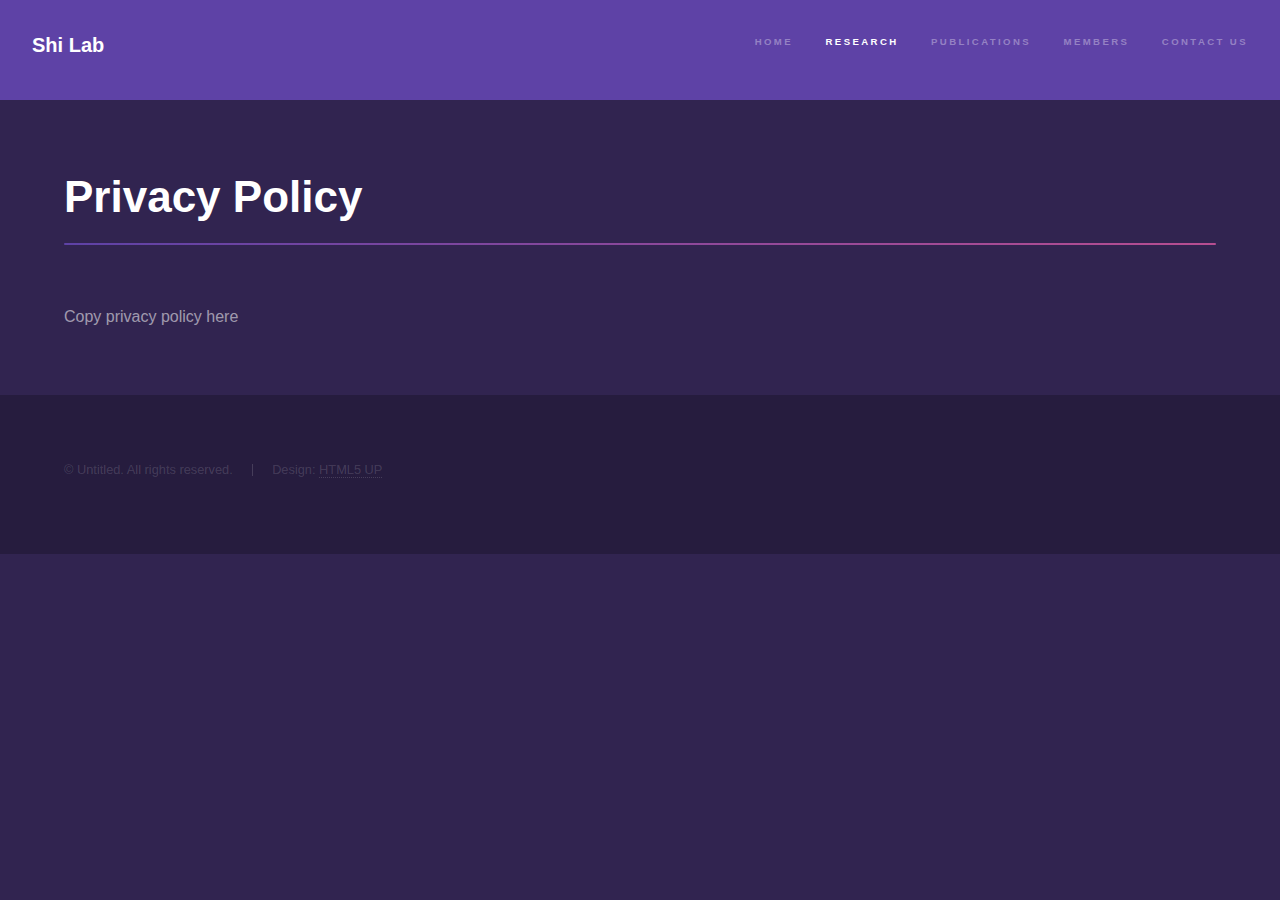
<file: privacy_policy.html>
<!DOCTYPE HTML>
<!--
	Hyperspace by HTML5 UP
	html5up.net | @ajlkn
	Free for personal and commercial use under the CCA 3.0 license (html5up.net/license)
-->
<html>
	<head>
		<title>Shi Lab | Research</title>
		<meta charset="utf-8" />
		<meta name="viewport" content="width=device-width, initial-scale=1, user-scalable=no" />
		<link rel="stylesheet" href="assets/css/main.css" />
		<noscript><link rel="stylesheet" href="assets/css/noscript.css" /></noscript>
	</head>
	<body class="is-preload">

		<!-- Header -->
			<header id="header">
				<a href="index.html" class="title">Shi Lab</a>
				<nav>
					<ul>
						<li><a href="index.html">Home</a></li>
						<li><a href="research.html" class="active">Research</a></li>
						<li><a href="publications.html">Publications</a></li>
						<li class="dropdown">
							<a href="#" class="dropbtn">Members</a>
							<div class="dropdown-content">
								<a href="pi.html">PI Curriculum Vitae</a>
								<a href="members.html">Lab Members</a>
							</div>
						</li>
						<li><a href="contact.html">Contact Us</a></li>
					</ul>
				</nav>
			</header>

		<!-- Wrapper -->
			<div id="wrapper">

				<!-- Main -->
					<section id="main" class="wrapper">
						<div class="inner">
							<h1 class="major">Privacy Policy</h1>
							<p>Copy privacy policy here</p>
						</div>
					</section>

			</div>

		<!-- Footer -->
			<footer id="footer" class="wrapper alt">
				<div class="inner">
					<ul class="menu">
						<li>&copy; Untitled. All rights reserved.</li><li>Design: <a href="http://html5up.net">HTML5 UP</a></li>
					</ul>
				</div>
			</footer>

		<!-- Scripts -->
			<script src="assets/js/jquery.min.js"></script>
			<script src="assets/js/jquery.scrollex.min.js"></script>
			<script src="assets/js/jquery.scrolly.min.js"></script>
			<script src="assets/js/browser.min.js"></script>
			<script src="assets/js/breakpoints.min.js"></script>
			<script src="assets/js/util.js"></script>
			<script src="assets/js/main.js"></script>

	</body>
</html>
</file>
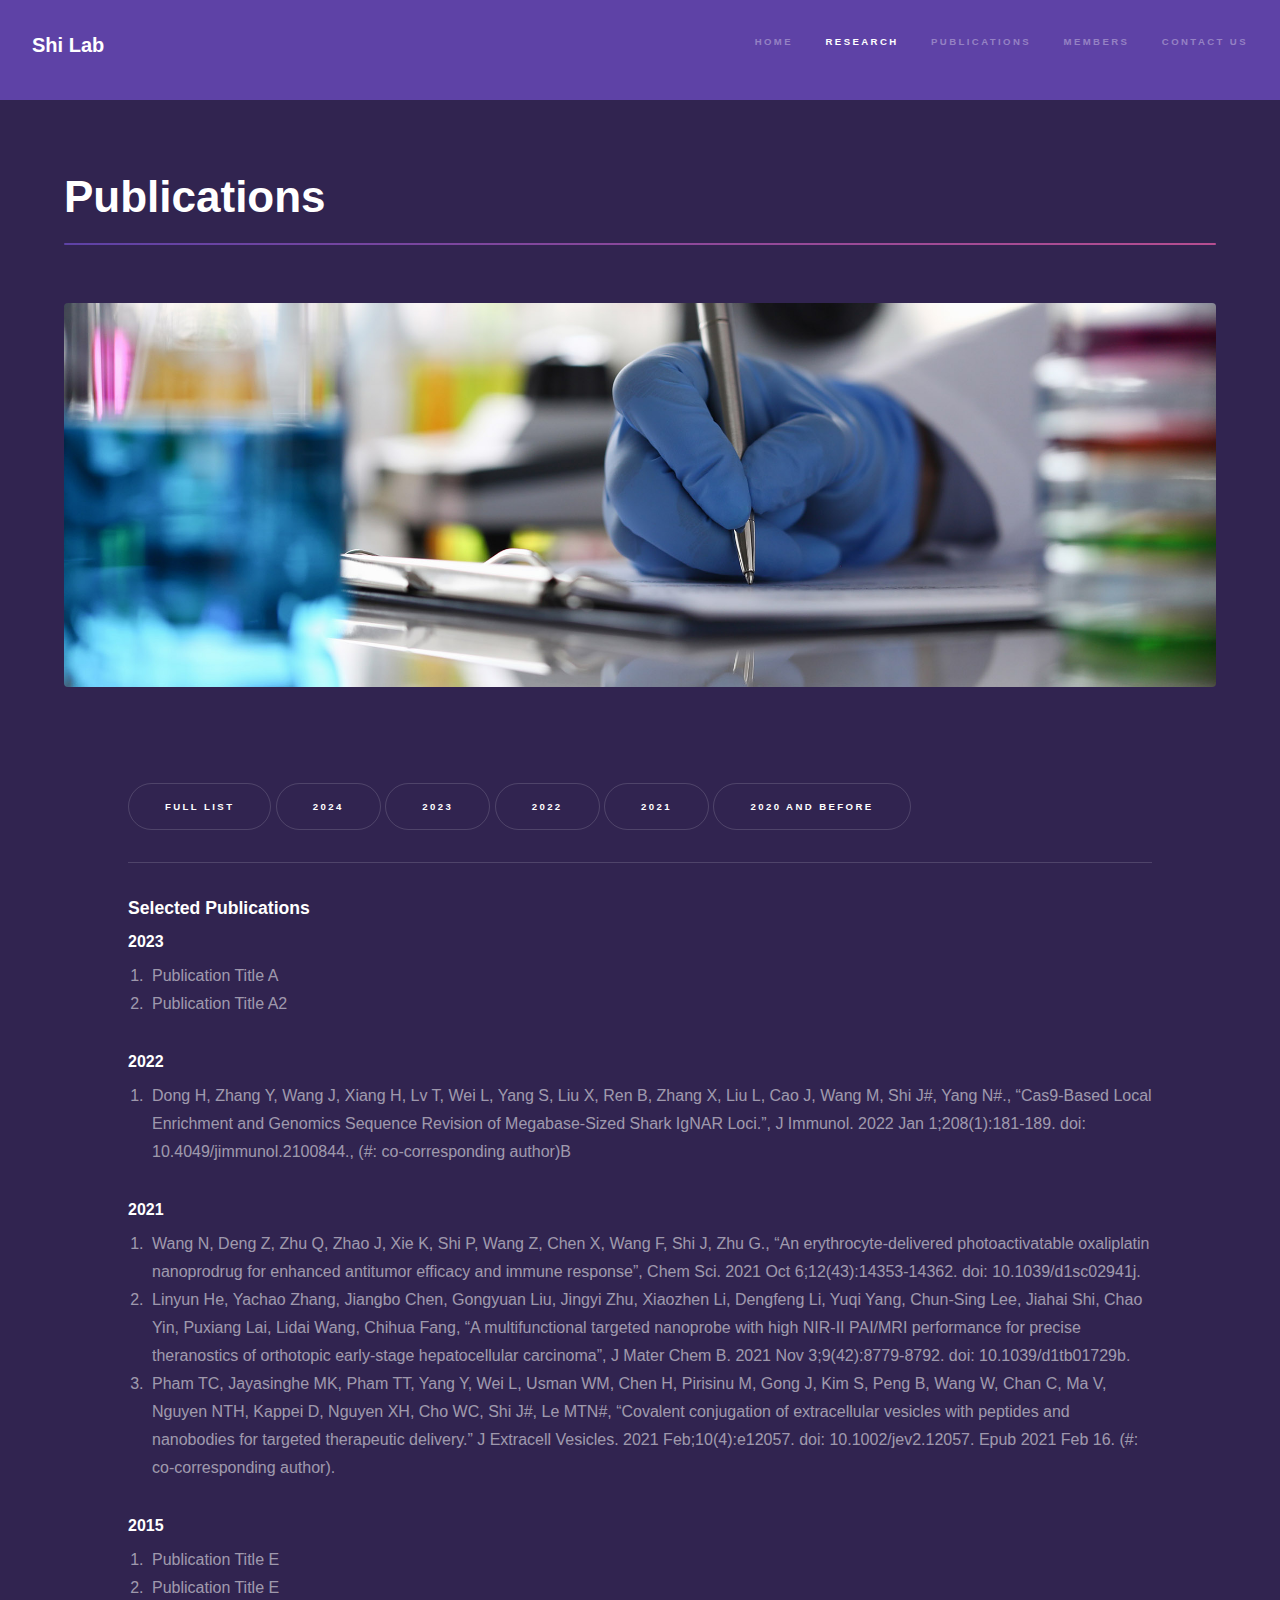
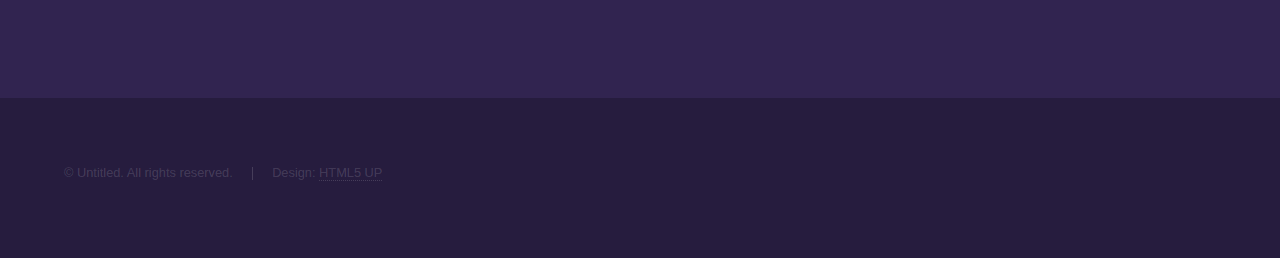
<file: publications.html>
<!DOCTYPE HTML>
<!--
	Hyperspace by HTML5 UP
	html5up.net | @ajlkn
	Free for personal and commercial use under the CCA 3.0 license (html5up.net/license)
-->
<html>
	<head>
		<title>Shi Lab | Research</title>
		<meta charset="utf-8" />
		<meta name="viewport" content="width=device-width, initial-scale=1, user-scalable=no" />
		<link rel="stylesheet" href="assets/css/main.css" />
		<noscript><link rel="stylesheet" href="assets/css/noscript.css" /></noscript>
	</head>
	<body class="is-preload">

		<!-- Header -->
			<header id="header">
				<a href="index.html" class="title">Shi Lab</a>
				<nav>
					<ul>
						<li><a href="index.html">Home</a></li>
						<li><a href="research.html" class="active">Research</a></li>
						<li><a href="publications.html">Publications</a></li>
						<li class="dropdown">
							<a href="#" class="dropbtn">Members</a>
							<div class="dropdown-content">
								<a href="pi.html">PI Curriculum Vitae</a>
								<a href="members.html">Lab Members</a>
							</div>
						</li>
						<li><a href="contact.html">Contact Us</a></li>
					</ul>
				</nav>
			</header>

		<!-- Wrapper -->
			<div id="wrapper">

				<!-- Main -->
					<section id="main" class="wrapper">
						<div class="inner">
							<h1 class="major">Publications</h1>
							<span class="image fit"><img src="images/publications-banner.jpg" alt="" /></span>
							<section id="publications" class="wrapper">
								<div class="inner">
									<div class="filter-buttons">
										<button class="filter-btn active" data-year="all">Full List</button>
										<button class="filter-btn" data-year="2024">2024</button>
										<button class="filter-btn" data-year="2023">2023</button>
										<button class="filter-btn" data-year="2022">2022</button>
										<button class="filter-btn" data-year="2021">2021</button>
										<button class="filter-btn" data-year="2020-and-before">2020 and before</button>
									</div>
									<hr></hr>
									<div class="table-wrapper">
										<div id="publications-list-container">
										</div>

										<!-- Update publication data here -->
										<ol id="all-publications" style="display:none;">
											<li data-year="2023" data-selected="1">Publication Title A</li>
											<li data-year="2023" data-selected="0">Publication Title A1</li>
											<li data-year="2023" data-selected="1">Publication Title A2</li>
											<li data-year="2022" data-selected="1">Dong H, Zhang Y, Wang J, Xiang H, Lv T, Wei L, Yang S, Liu X, Ren B, Zhang X, Liu L, Cao J, Wang M, Shi J#, Yang N#., “Cas9-Based Local Enrichment and Genomics Sequence Revision of Megabase-Sized Shark IgNAR Loci.”, J Immunol. 2022 Jan 1;208(1):181-189. doi: 10.4049/jimmunol.2100844., (#: co-corresponding author)B</li>
											<li data-year="2021" data-selected="0">Wei L, Wang M, Xiang H, Jiang Y, Gong J, Su D, Al Azad MAR, Dong H, Feng L, Wu J, Chan LL, Yang N#, Shi J#, “Bamboo Shark as a Small Animal Model for Single Domain Antibody Production.”, Front Bioeng Biotechnol. 2021 Dec 8;9:792111. doi: 10.3389/fbioe.2021.792111. (#: co-corresponding author).</li>
											<li data-year="2021" data-selected="0">Li Q, Madden JA, Lin J, Shi J, Rosen SM, Schmitz-Abe K, Agrawal PB., “Reanalysis of Exome Data Identifies Novel SLC25A46 Variants Associated with Leigh Syndrome.”, J Pers Med. 2021 Dec 2;11(12):1277. doi: 10.3390/jpm11121277.</li>
											<li data-year="2021" data-selected="1">Wang N, Deng Z, Zhu Q, Zhao J, Xie K, Shi P, Wang Z, Chen X, Wang F, Shi J, Zhu G., “An erythrocyte-delivered photoactivatable oxaliplatin nanoprodrug for enhanced antitumor efficacy and immune response”, Chem Sci. 2021 Oct 6;12(43):14353-14362. doi: 10.1039/d1sc02941j.</li>
											<li data-year="2021" data-selected="0">Shuo Qi, Yachao Zhang, Gongyuan Liu, Jiangbo Chen, Xiaozhen Li, Qi Zhu, Yuqi Yang, Feng Wang, Jiahai Shi, Chun-Sing Lee, Guangyu Zhu, Puxiang Lai, Lidai Wang, Chihua Fang, “Plasmonic-doped melanin-mimic for CXCR4-targeted NIR-II photoacoustic computed tomography-guided photothermal ablation of orthotopic hepatocellular carcinoma”, Acta Biomater. 2021 Jul 15;129:245-257. doi: 10.1016/j.actbio.2021.05.034.</li>
											<li data-year="2021" data-selected="1">Linyun He, Yachao Zhang, Jiangbo Chen, Gongyuan Liu, Jingyi Zhu, Xiaozhen Li, Dengfeng Li, Yuqi Yang, Chun-Sing Lee, Jiahai Shi, Chao Yin, Puxiang Lai, Lidai Wang, Chihua Fang, “A multifunctional targeted nanoprobe with high NIR-II PAI/MRI performance for precise theranostics of orthotopic early-stage hepatocellular carcinoma”, J Mater Chem B. 2021 Nov 3;9(42):8779-8792. doi: 10.1039/d1tb01729b.</li>
											<li data-year="2021" data-selected="0">#, Yajing Shen#, “Self-adaptive and efficient propulsion of Ray sperms at different viscosities enabled by heterogeneous dual helixes.” Proc Natl Acad Sci U S A. 2021, accepted, (#: co-corresponding author).</li>
											<li data-year="2021" data-selected="1">Pham TC, Jayasinghe MK, Pham TT, Yang Y, Wei L, Usman WM, Chen H, Pirisinu M, Gong J, Kim S, Peng B, Wang W, Chan C, Ma V, Nguyen NTH, Kappei D, Nguyen XH, Cho WC, Shi J#, Le MTN#, “Covalent conjugation of extracellular vesicles with peptides and nanobodies for targeted therapeutic delivery.” J Extracell Vesicles. 2021 Feb;10(4):e12057. doi: 10.1002/jev2.12057. Epub 2021 Feb 16. (#: co-corresponding author).</li>
											<li data-year="2020" data-selected="0">Publication Title D</li>
											<li data-year="2015" data-selected="1">Publication Title E</li>
											<li data-year="2020" data-selected="0">Publication Title D</li>
											<li data-year="2015" data-selected="1">Publication Title E</li>
										</ol>
									</div>
								</div>
							</section>
						</div>
					</section>

			</div>

		<!-- Footer -->
			<footer id="footer" class="wrapper alt">
				<div class="inner">
					<ul class="menu">
						<li>&copy; Untitled. All rights reserved.</li><li>Design: <a href="http://html5up.net">HTML5 UP</a></li>
					</ul>
				</div>
			</footer>

		<!-- Scripts -->
			<script src="assets/js/jquery.min.js"></script>
			<script src="assets/js/jquery.scrollex.min.js"></script>
			<script src="assets/js/jquery.scrolly.min.js"></script>
			<script src="assets/js/browser.min.js"></script>
			<script src="assets/js/breakpoints.min.js"></script>
			<script src="assets/js/util.js"></script>
			<script src="assets/js/main.js"></script> 
			<script>
			$(document).ready(function () {
				function renderPublications(filter) {
					const $allItems = $('#all-publications li');
					const container = $('#publications-list-container');
					container.empty();

					if (filter === 'all') {
						container.append('<h3>Selected Publications</h3>');
						const itemsByYear = {};

						$allItems.each(function () {
							const year = $(this).data('year');
							const selected = $(this).data('selected') === 1;
							if (!selected) return;

							if (!itemsByYear[year]) itemsByYear[year] = [];
							itemsByYear[year].push($(this).clone());
						});

						const sortedYears = Object.keys(itemsByYear).sort((a, b) => b - a);
						sortedYears.forEach(year => {
							container.append(`<h4>${year}</h4>`);
							const $ol = $('<ol></ol>');
							itemsByYear[year].forEach($item => $ol.append($item));
							container.append($ol);
						});
					} else {
						const targetYear = filter === '2020-and-before' ? 2020 : parseInt(filter);
						const itemsByYear = {};

						$allItems.each(function () {
							const year = $(this).data('year');
							const shouldInclude = (filter === '2020-and-before') ? (year <= 2020) : (year === targetYear);
							if (!shouldInclude) return;

							if (!itemsByYear[year]) itemsByYear[year] = [];
							itemsByYear[year].push($(this).clone());
						});

						const sortedYears = Object.keys(itemsByYear).sort((a, b) => b - a);
						sortedYears.forEach(year => {
							container.append(`<h4>${year}</h4>`);
							const $ol = $('<ol></ol>');
							itemsByYear[year].forEach($item => $ol.append($item));
							container.append($ol);
						});
					}
				}

				$('.filter-btn').on('click', function () {
					const selectedFilter = $(this).data('year');

					$('.filter-btn').removeClass('active');
					$(this).addClass('active');

					renderPublications(selectedFilter);
				});

				// Render the "Full List" on page load
				renderPublications('all');
			});
			</script>


	</body>
</html>
</file>
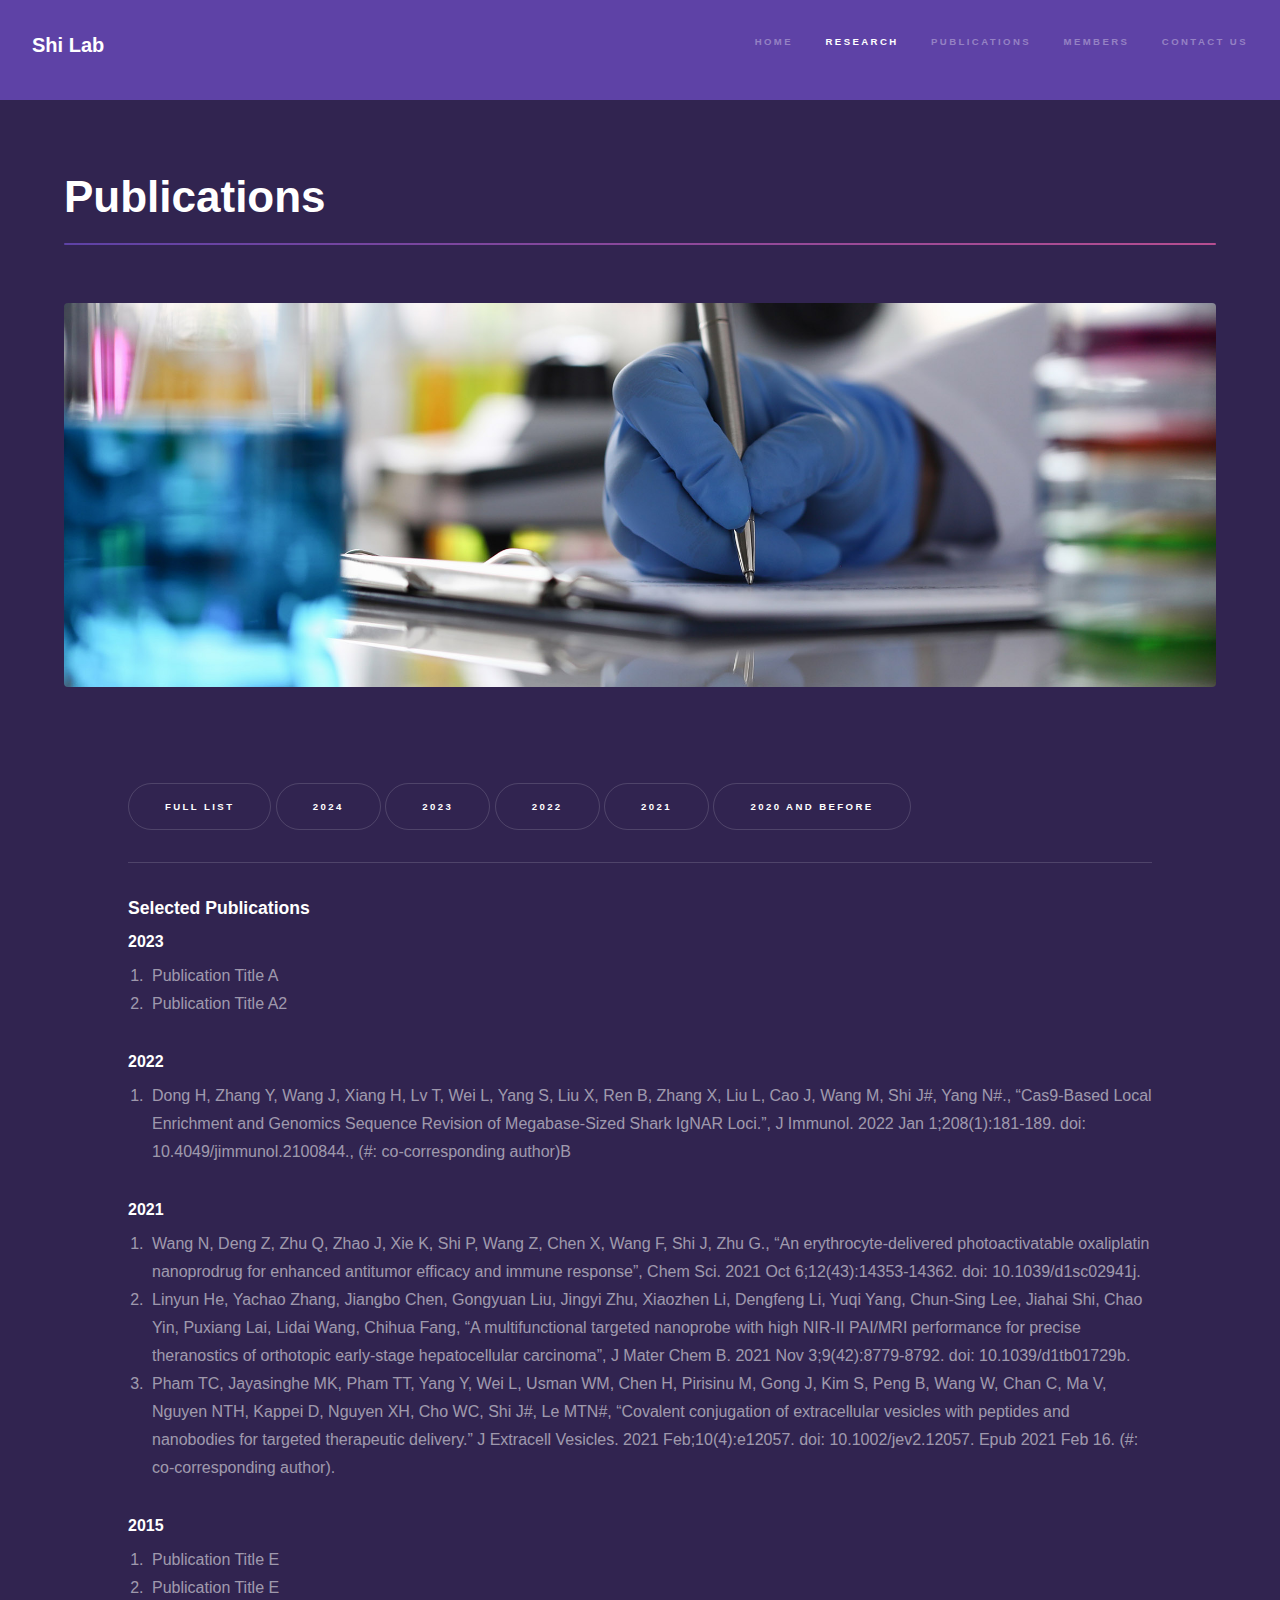
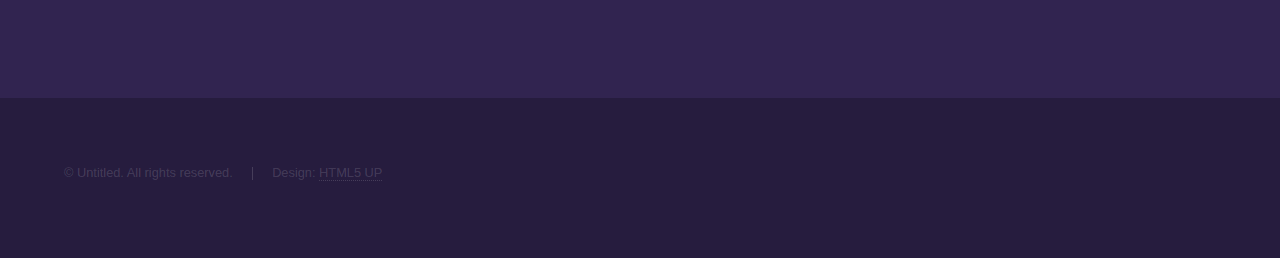
<file: publications_old.html>
<!DOCTYPE HTML>
<!--
	Hyperspace by HTML5 UP
	html5up.net | @ajlkn
	Free for personal and commercial use under the CCA 3.0 license (html5up.net/license)
-->
<html>
	<head>
		<title>Shi Lab | Research</title>
		<meta charset="utf-8" />
		<meta name="viewport" content="width=device-width, initial-scale=1, user-scalable=no" />
		<link rel="stylesheet" href="assets/css/main.css" />
		<noscript><link rel="stylesheet" href="assets/css/noscript.css" /></noscript>
	</head>
	<body class="is-preload">

		<!-- Header -->
			<header id="header">
				<a href="index.html" class="title">Shi Lab</a>
				<nav>
					<ul>
						<li><a href="index.html">Home</a></li>
						<li><a href="research.html" class="active">Research</a></li>
						<li><a href="publications.html">Publications</a></li>
						<li class="dropdown">
							<a href="#" class="dropbtn">Members</a>
							<div class="dropdown-content">
								<a href="pi.html">PI Curriculum Vitae</a>
								<a href="members.html">Lab Members</a>
							</div>
						</li>
						<li><a href="contact.html">Contact Us</a></li>
					</ul>
				</nav>
			</header>

		<!-- Wrapper -->
			<div id="wrapper">

				<!-- Main -->
					<section id="main" class="wrapper">
						<div class="inner">
							<h1 class="major">Publications</h1>
							<span class="image fit"><img src="images/publications-banner.jpg" alt="" /></span>
							<section id="publications" class="wrapper">
								<div class="inner">
									<div class="filter-buttons">
										<button class="filter-btn active" data-year="all">Full List</button>
										<button class="filter-btn" data-year="2024">2024</button>
										<button class="filter-btn" data-year="2023">2023</button>
										<button class="filter-btn" data-year="2022">2022</button>
										<button class="filter-btn" data-year="2021">2021</button>
										<button class="filter-btn" data-year="2020-and-before">2020 and before</button>
									</div>
									<hr></hr>
									<div class="table-wrapper">
										<div id="publications-list-container">
										</div>

										<!-- Update publication data here -->
										<ol id="all-publications" style="display:none;">
											<li data-year="2023" data-selected="1">Publication Title A</li>
											<li data-year="2023" data-selected="0">Publication Title A1</li>
											<li data-year="2023" data-selected="1">Publication Title A2</li>
											<li data-year="2022" data-selected="1">Dong H, Zhang Y, Wang J, Xiang H, Lv T, Wei L, Yang S, Liu X, Ren B, Zhang X, Liu L, Cao J, Wang M, Shi J#, Yang N#., “Cas9-Based Local Enrichment and Genomics Sequence Revision of Megabase-Sized Shark IgNAR Loci.”, J Immunol. 2022 Jan 1;208(1):181-189. doi: 10.4049/jimmunol.2100844., (#: co-corresponding author)B</li>
											<li data-year="2021" data-selected="0">Wei L, Wang M, Xiang H, Jiang Y, Gong J, Su D, Al Azad MAR, Dong H, Feng L, Wu J, Chan LL, Yang N#, Shi J#, “Bamboo Shark as a Small Animal Model for Single Domain Antibody Production.”, Front Bioeng Biotechnol. 2021 Dec 8;9:792111. doi: 10.3389/fbioe.2021.792111. (#: co-corresponding author).</li>
											<li data-year="2021" data-selected="0">Li Q, Madden JA, Lin J, Shi J, Rosen SM, Schmitz-Abe K, Agrawal PB., “Reanalysis of Exome Data Identifies Novel SLC25A46 Variants Associated with Leigh Syndrome.”, J Pers Med. 2021 Dec 2;11(12):1277. doi: 10.3390/jpm11121277.</li>
											<li data-year="2021" data-selected="1">Wang N, Deng Z, Zhu Q, Zhao J, Xie K, Shi P, Wang Z, Chen X, Wang F, Shi J, Zhu G., “An erythrocyte-delivered photoactivatable oxaliplatin nanoprodrug for enhanced antitumor efficacy and immune response”, Chem Sci. 2021 Oct 6;12(43):14353-14362. doi: 10.1039/d1sc02941j.</li>
											<li data-year="2021" data-selected="0">Shuo Qi, Yachao Zhang, Gongyuan Liu, Jiangbo Chen, Xiaozhen Li, Qi Zhu, Yuqi Yang, Feng Wang, Jiahai Shi, Chun-Sing Lee, Guangyu Zhu, Puxiang Lai, Lidai Wang, Chihua Fang, “Plasmonic-doped melanin-mimic for CXCR4-targeted NIR-II photoacoustic computed tomography-guided photothermal ablation of orthotopic hepatocellular carcinoma”, Acta Biomater. 2021 Jul 15;129:245-257. doi: 10.1016/j.actbio.2021.05.034.</li>
											<li data-year="2021" data-selected="1">Linyun He, Yachao Zhang, Jiangbo Chen, Gongyuan Liu, Jingyi Zhu, Xiaozhen Li, Dengfeng Li, Yuqi Yang, Chun-Sing Lee, Jiahai Shi, Chao Yin, Puxiang Lai, Lidai Wang, Chihua Fang, “A multifunctional targeted nanoprobe with high NIR-II PAI/MRI performance for precise theranostics of orthotopic early-stage hepatocellular carcinoma”, J Mater Chem B. 2021 Nov 3;9(42):8779-8792. doi: 10.1039/d1tb01729b.</li>
											<li data-year="2021" data-selected="0">#, Yajing Shen#, “Self-adaptive and efficient propulsion of Ray sperms at different viscosities enabled by heterogeneous dual helixes.” Proc Natl Acad Sci U S A. 2021, accepted, (#: co-corresponding author).</li>
											<li data-year="2021" data-selected="1">Pham TC, Jayasinghe MK, Pham TT, Yang Y, Wei L, Usman WM, Chen H, Pirisinu M, Gong J, Kim S, Peng B, Wang W, Chan C, Ma V, Nguyen NTH, Kappei D, Nguyen XH, Cho WC, Shi J#, Le MTN#, “Covalent conjugation of extracellular vesicles with peptides and nanobodies for targeted therapeutic delivery.” J Extracell Vesicles. 2021 Feb;10(4):e12057. doi: 10.1002/jev2.12057. Epub 2021 Feb 16. (#: co-corresponding author).</li>
											<li data-year="2020" data-selected="0">Publication Title D</li>
											<li data-year="2015" data-selected="1">Publication Title E</li>
											<li data-year="2020" data-selected="0">Publication Title D</li>
											<li data-year="2015" data-selected="1">Publication Title E</li>
										</ol>
									</div>
								</div>
							</section>
						</div>
					</section>
			</div>

		<!-- Footer -->
			<footer id="footer" class="wrapper alt">
				<div class="inner">
					<ul class="menu">
						<li>&copy; Untitled. All rights reserved.</li><li>Design: <a href="http://html5up.net">HTML5 UP</a></li>
					</ul>
				</div>
			</footer>

		<!-- Scripts -->
			<script src="assets/js/jquery.min.js"></script>
			<script src="assets/js/jquery.scrollex.min.js"></script>
			<script src="assets/js/jquery.scrolly.min.js"></script>
			<script src="assets/js/browser.min.js"></script>
			<script src="assets/js/breakpoints.min.js"></script>
			<script src="assets/js/util.js"></script>
			<script src="assets/js/main.js"></script> 
			<script>
			$(document).ready(function () {
				function renderPublications(filter) {
					const $allItems = $('#all-publications li');
					const container = $('#publications-list-container');
					container.empty();

					if (filter === 'all') {
						container.append('<h3>Selected Publications</h3>');
						const itemsByYear = {};

						$allItems.each(function () {
							const year = $(this).data('year');
							const selected = $(this).data('selected') === 1;
							if (!selected) return;

							if (!itemsByYear[year]) itemsByYear[year] = [];
							itemsByYear[year].push($(this).clone());
						});

						const sortedYears = Object.keys(itemsByYear).sort((a, b) => b - a);
						sortedYears.forEach(year => {
							container.append(`<h4>${year}</h4>`);
							const $ol = $('<ol></ol>');
							itemsByYear[year].forEach($item => $ol.append($item));
							container.append($ol);
						});
					} else {
						const targetYear = filter === '2020-and-before' ? 2020 : parseInt(filter);
						const itemsByYear = {};

						$allItems.each(function () {
							const year = $(this).data('year');
							const shouldInclude = (filter === '2020-and-before') ? (year <= 2020) : (year === targetYear);
							if (!shouldInclude) return;

							if (!itemsByYear[year]) itemsByYear[year] = [];
							itemsByYear[year].push($(this).clone());
						});

						const sortedYears = Object.keys(itemsByYear).sort((a, b) => b - a);
						sortedYears.forEach(year => {
							container.append(`<h4>${year}</h4>`);
							const $ol = $('<ol></ol>');
							itemsByYear[year].forEach($item => $ol.append($item));
							container.append($ol);
						});
					}
				}

				$('.filter-btn').on('click', function () {
					const selectedFilter = $(this).data('year');

					$('.filter-btn').removeClass('active');
					$(this).addClass('active');

					renderPublications(selectedFilter);
				});

				// Render the "Full List" on page load
				renderPublications('all');
			});
			</script>


	</body>
</html>
</file>
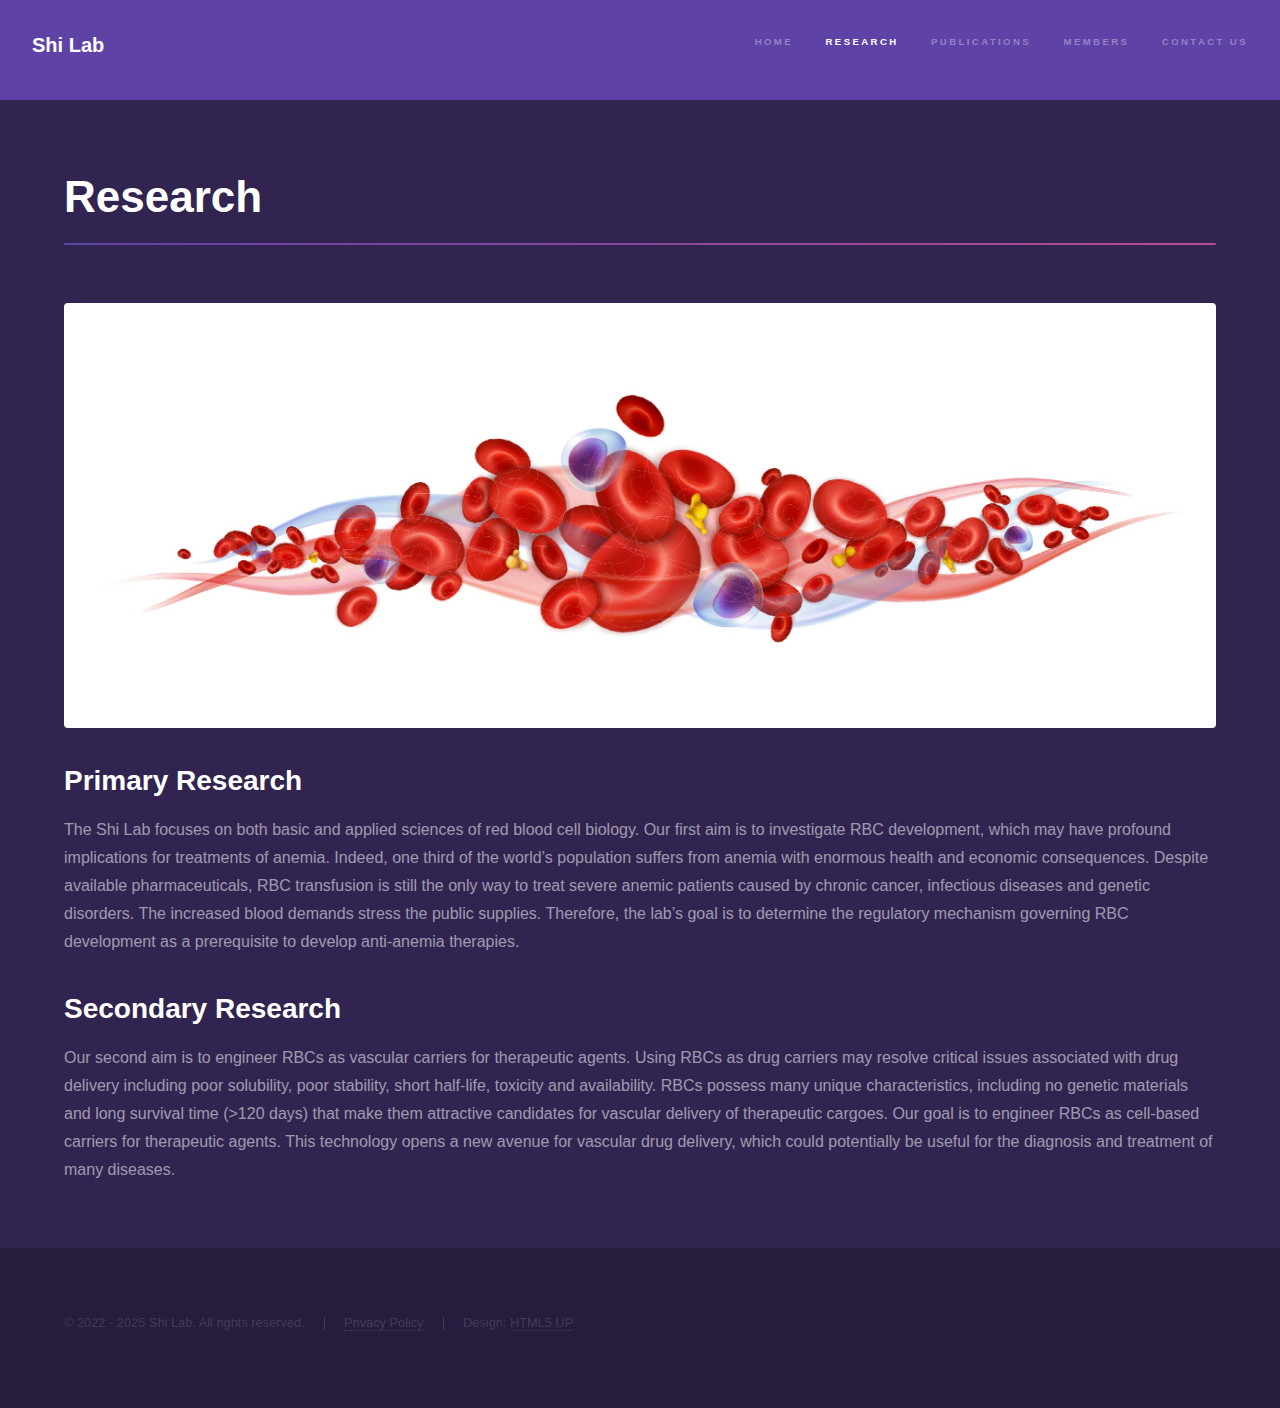
<file: research.html>
<!DOCTYPE HTML>
<!--
	Hyperspace by HTML5 UP
	html5up.net | @ajlkn
	Free for personal and commercial use under the CCA 3.0 license (html5up.net/license)
-->
<html>
	<head>
		<title>Shi Lab | Research</title>
		<meta charset="utf-8" />
		<meta name="viewport" content="width=device-width, initial-scale=1, user-scalable=no" />
		<link rel="stylesheet" href="assets/css/main.css" />
		<noscript><link rel="stylesheet" href="assets/css/noscript.css" /></noscript>
	</head>
	<body class="is-preload">

		<!-- Header -->
			<header id="header">
				<a href="index.html" class="title">Shi Lab</a>
				<nav>
					<ul>
						<li><a href="index.html">Home</a></li>
						<li><a href="research.html" class="active">Research</a></li>
						<li><a href="publications.html">Publications</a></li>
						<li class="dropdown">
							<a href="#" class="dropbtn">Members</a>
							<div class="dropdown-content">
								<a href="pi.html">PI Curriculum Vitae</a>
								<a href="members.html">Lab Members</a>
							</div>
						</li>
						<li><a href="contact.html">Contact Us</a></li>
					</ul>
				</nav>
			</header>

		<!-- Wrapper -->
			<div id="wrapper">

				<!-- Main -->
					<section id="main" class="wrapper">
						<div class="inner">
							<h1 class="major">Research</h1>
							<span class="image fit"><img src="images/research-banner.jpg" alt="" /></span>
							<h2>Primary Research</h2>
							<p>The Shi Lab focuses on both basic and applied sciences of red blood cell biology. Our first aim is to investigate RBC development, which may have profound implications for treatments of anemia. Indeed, one third of the world’s population suffers from anemia with enormous health and economic consequences. Despite available pharmaceuticals, RBC transfusion is still the only way to treat severe anemic patients caused by chronic cancer, infectious diseases and genetic disorders. The increased blood demands stress the public supplies. Therefore, the lab’s goal is to determine the regulatory mechanism governing RBC development as a prerequisite to develop anti-anemia therapies.</p>
							<h2>Secondary Research</h2>
							<p>Our second aim is to engineer RBCs as vascular carriers for therapeutic agents. Using RBCs as drug carriers may resolve critical issues associated with drug delivery including poor solubility, poor stability, short half-life, toxicity and availability. RBCs possess many unique characteristics, including no genetic materials and long survival time (>120 days) that make them attractive candidates for vascular delivery of therapeutic cargoes. Our goal is to engineer RBCs as cell-based carriers for therapeutic agents. This technology opens a new avenue for vascular drug delivery, which could potentially be useful for the diagnosis and treatment of many diseases.</p>
						</div>
					</section>

			</div>

		<!-- Footer -->
			<footer id="footer" class="wrapper alt">
				<div class="inner">
					<ul class="menu">
						<li>&copy; 2022 - 2025 Shi Lab. All rights reserved.</li><li><a href="privacy_policy.html">Privacy Policy</a></li><li>Design: <a href="http://html5up.net">HTML5 UP</a></li>
					</ul>
				</div>
			</footer>

		<!-- Scripts -->
			<script src="assets/js/jquery.min.js"></script>
			<script src="assets/js/jquery.scrollex.min.js"></script>
			<script src="assets/js/jquery.scrolly.min.js"></script>
			<script src="assets/js/browser.min.js"></script>
			<script src="assets/js/breakpoints.min.js"></script>
			<script src="assets/js/util.js"></script>
			<script src="assets/js/main.js"></script>

	</body>
</html>
</file>
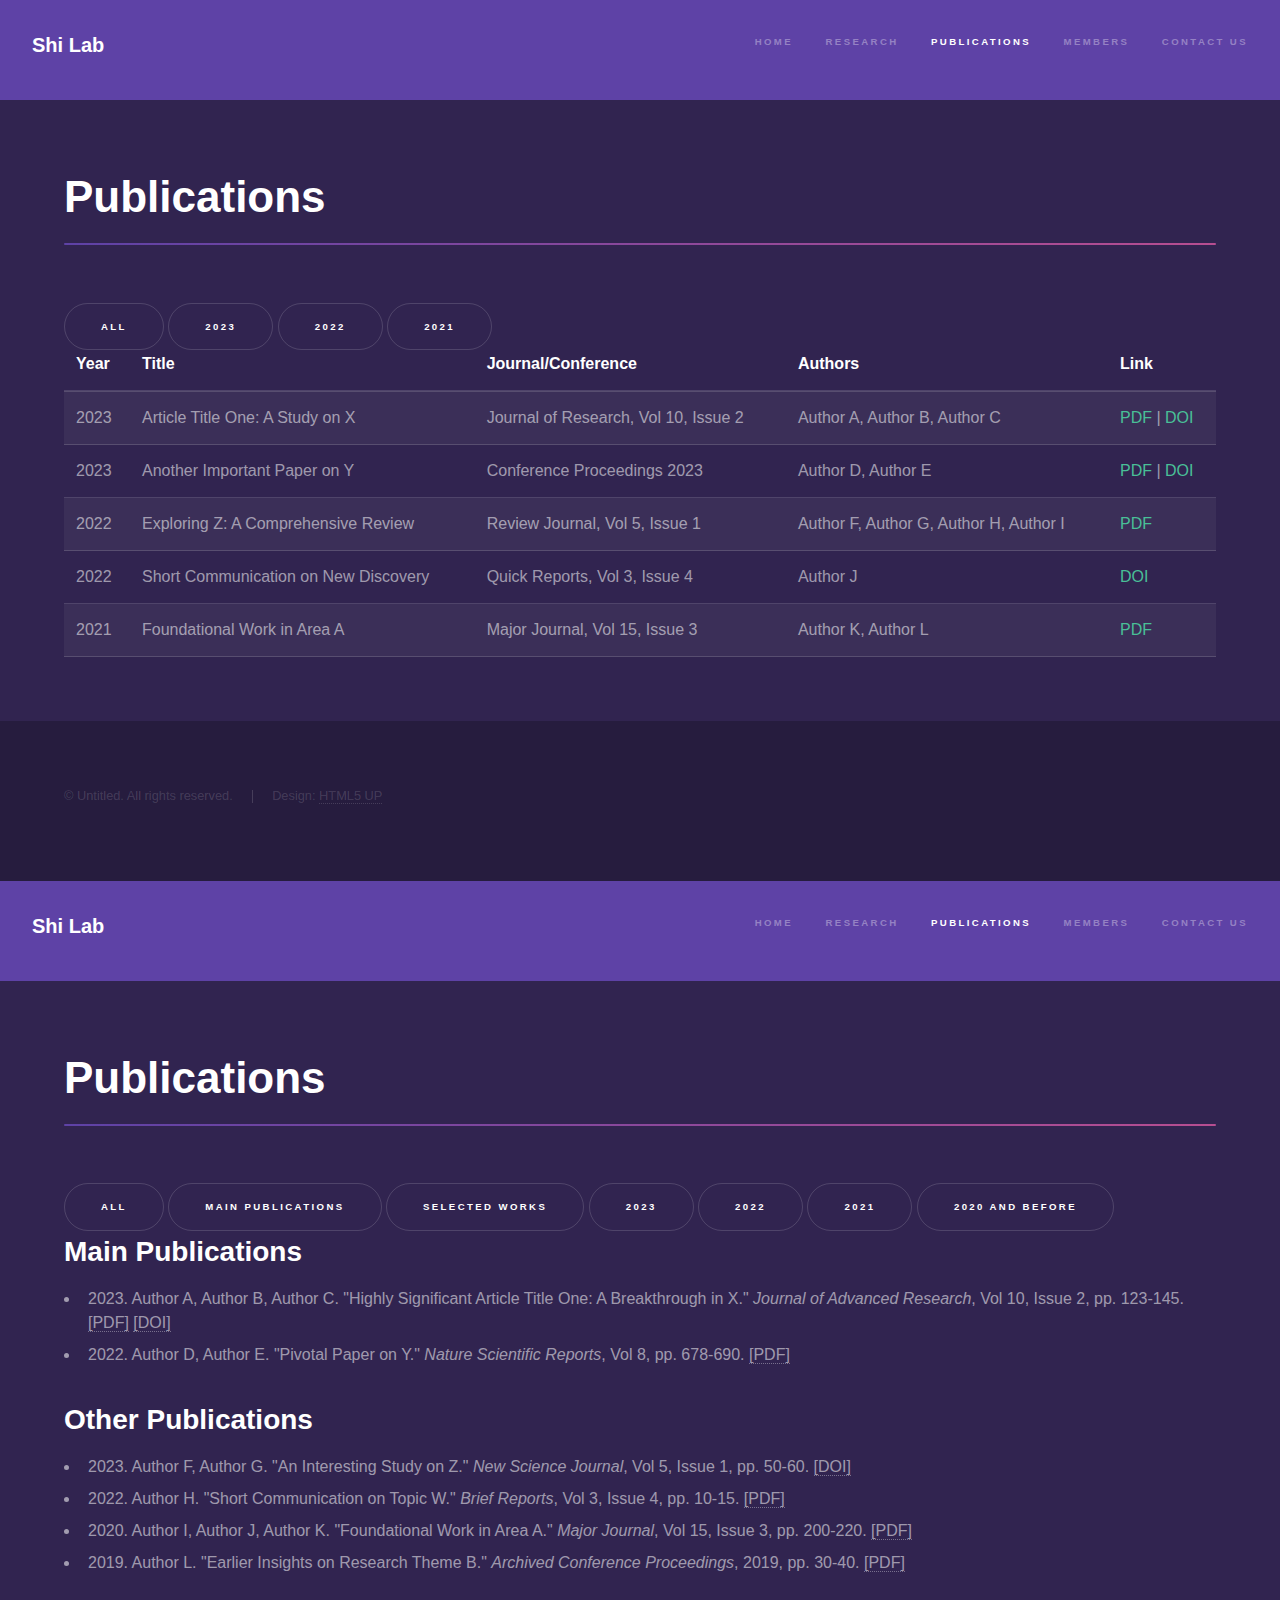
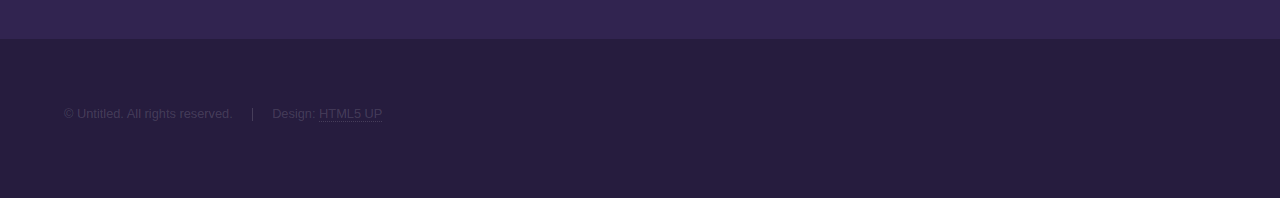
<file: test_rubbish.html>
<!DOCTYPE HTML>
<html>
	<head>
		<title>Shi Lab | Publications</title>
		<meta charset="utf-8" />
		<meta name="viewport" content="width=device-width, initial-scale=1, user-scalable=no" />
		<link rel="stylesheet" href="assets/css/main.css" />
		<noscript><link rel="stylesheet" href="assets/css/noscript.css" /></noscript>
	</head>
	<body class="is-preload">

		<header id="header">
				<a href="index.html" class="title">Shi Lab</a>
				<nav>
					<ul>
						<li><a href="index.html">Home</a></li>
						<li><a href="research.html">Research</a></li>
						<li><a href="publications.html" class="active">Publications</a></li>
						<li><a href="members.html">Members</a></li>
						<li><a href="contact.html">Contact Us</a></li>
					</ul>
				</nav>
			</header>

		<div id="wrapper">

				<section id="main" class="wrapper">
						<div class="inner">
							<h1 class="major">Publications</h1>

							<div class="filter-buttons">
                                <button class="filter-btn active" data-year="all">All</button>
                                <button class="filter-btn" data-year="2023">2023</button>
                                <button class="filter-btn" data-year="2022">2022</button>
                                <button class="filter-btn" data-year="2021">2021</button>
                                </div>

							<div class="table-wrapper">
								<table id="publications-table">
									<thead>
										<tr>
											<th>Year</th>
											<th>Title</th>
											<th>Journal/Conference</th>
											<th>Authors</th>
											<th>Link</th>
										</tr>
									</thead>
									<tbody>
										<tr data-year="2023">
											<td>2023</td>
											<td>Article Title One: A Study on X</td>
											<td>Journal of Research, Vol 10, Issue 2</td>
											<td>Author A, Author B, Author C</td>
											<td><a href="#">PDF</a> | <a href="#">DOI</a></td>
										</tr>
										<tr data-year="2023">
											<td>2023</td>
											<td>Another Important Paper on Y</td>
											<td>Conference Proceedings 2023</td>
											<td>Author D, Author E</td>
											<td><a href="#">PDF</a> | <a href="#">DOI</a></td>
										</tr>
										<tr data-year="2022">
											<td>2022</td>
											<td>Exploring Z: A Comprehensive Review</td>
											<td>Review Journal, Vol 5, Issue 1</td>
											<td>Author F, Author G, Author H, Author I</td>
											<td><a href="#">PDF</a></td>
										</tr>
										<tr data-year="2022">
											<td>2022</td>
											<td>Short Communication on New Discovery</td>
											<td>Quick Reports, Vol 3, Issue 4</td>
											<td>Author J</td>
											<td><a href="#">DOI</a></td>
										</tr>
										<tr data-year="2021">
											<td>2021</td>
											<td>Foundational Work in Area A</td>
											<td>Major Journal, Vol 15, Issue 3</td>
											<td>Author K, Author L</td>
											<td><a href="#">PDF</a></td>
										</tr>
									</tbody>
								</table>
							</div>
						</div>
					</section>

			</div>

		<footer id="footer" class="wrapper alt">
				<div class="inner">
					<ul class="menu">
						<li>&copy; Untitled. All rights reserved.</li><li>Design: <a href="http://html5up.net">HTML5 UP</a></li>
					</ul>
				</div>
			</footer>

		<script src="assets/js/jquery.min.js"></script>
			<script src="assets/js/jquery.scrollex.min.js"></script>
			<script src="assets/js/jquery.scrolly.min.js"></script>
			<script src="assets/js/browser.min.js"></script>
			<script src="assets/js/breakpoints.min.js"></script>
			<script src="assets/js/util.js"></script>
			<script src="assets/js/main.js"></script> <script>
                // Add this JavaScript code here or in a separate custom.js file
                // and link it in your HTML like the other scripts.
                $(document).ready(function() {
                    $('.filter-btn').on('click', function() {
                        const year = $(this).data('year');

                        // Remove active class from all buttons and add to the clicked one
                        $('.filter-btn').removeClass('active');
                        $(this).addClass('active');

                        // Show/hide table rows based on the selected year
                        $('#publications-table tbody tr').each(function() {
                            if (year === 'all' || $(this).data('year') == year) {
                                $(this).show();
                            } else {
                                $(this).hide();
                            }
                        });
                    });
                });
            </script>
	</body>
</html>



<!---->

<!DOCTYPE HTML>
<html>
	<head>
		<title>Shi Lab | Publications</title>
		<meta charset="utf-8" />
		<meta name="viewport" content="width=device-width, initial-scale=1, user-scalable=no" />
		<link rel="stylesheet" href="assets/css/main.css" />
		<noscript><link rel="stylesheet" href="assets/css/noscript.css" /></noscript>
	</head>
	<body class="is-preload">

		<header id="header">
				<a href="index.html" class="title">Shi Lab</a>
				<nav>
					<ul>
						<li><a href="index.html">Home</a></li>
						<li><a href="research.html">Research</a></li>
						<li><a href="publications.html" class="active">Publications</a></li>
						<li><a href="members.html">Members</a></li>
						<li><a href="contact.html">Contact Us</a></li>
					</ul>
				</nav>
			</header>

		<div id="wrapper">

				<section id="main" class="wrapper">
						<div class="inner">
							<h1 class="major">Publications</h1>

							<div class="filter-buttons">
                                <button class="filter-btn active" data-filter="all">All</button>
                                <button class="filter-btn" data-filter="main">Main Publications</button>
                                <button class="filter-btn" data-filter="selected">Selected Works</button>
                                <button class="filter-btn" data-filter="2023">2023</button>
                                <button class="filter-btn" data-filter="2022">2022</button>
                                <button class="filter-btn" data-filter="2021">2021</button>
                                <button class="filter-btn" data-filter="2020-and-before">2020 and Before</button>
                                </div>

                            <div id="publications-list">
                                <div id="main-publications-section" class="publication-group">
                                    <h2 class="group-title">Main Publications</h2>
                                    <ul class="publication-items">
                                        <li class="publication-item" data-year="2023" data-main="true" data-selected="true">
                                            <span>2023. Author A, Author B, Author C. "Highly Significant Article Title One: A Breakthrough in X." <i>Journal of Advanced Research</i>, Vol 10, Issue 2, pp. 123-145. <a href="#">[PDF]</a> <a href="#">[DOI]</a></span>
                                        </li>
                                        <li class="publication-item" data-year="2022" data-main="true">
                                            <span>2022. Author D, Author E. "Pivotal Paper on Y." <i>Nature Scientific Reports</i>, Vol 8, pp. 678-690. <a href="#">[PDF]</a></span>
                                        </li>
                                        </ul>
                                </div>

                                <div id="other-publications-section" class="publication-group">
                                    <h2 class="group-title">Other Publications</h2>
                                    <ul class="publication-items">
                                        <li class="publication-item" data-year="2023" data-selected="true">
                                            <span>2023. Author F, Author G. "An Interesting Study on Z." <i>New Science Journal</i>, Vol 5, Issue 1, pp. 50-60. <a href="#">[DOI]</a></span>
                                        </li>
                                        <li class="publication-item" data-year="2022">
                                            <span>2022. Author H. "Short Communication on Topic W." <i>Brief Reports</i>, Vol 3, Issue 4, pp. 10-15. <a href="#">[PDF]</a></span>
                                        </li>
                                        <li class="publication-item" data-year="2020" data-selected="true">
                                            <span>2020. Author I, Author J, Author K. "Foundational Work in Area A." <i>Major Journal</i>, Vol 15, Issue 3, pp. 200-220. <a href="#">[PDF]</a></span>
                                        </li>
                                        <li class="publication-item" data-year="2019">
                                            <span>2019. Author L. "Earlier Insights on Research Theme B." <i>Archived Conference Proceedings</i>, 2019, pp. 30-40. <a href="#">[PDF]</a></span>
                                        </li>
                                        </ul>
                                </div>
                            </div>
						</div>
					</section>

			</div>

		<footer id="footer" class="wrapper alt">
				<div class="inner">
					<ul class="menu">
						<li>&copy; Untitled. All rights reserved.</li><li>Design: <a href="http://html5up.net">HTML5 UP</a></li>
					</ul>
				</div>
			</footer>

		<script src="assets/js/jquery.min.js"></script>
			<script src="assets/js/jquery.scrollex.min.js"></script>
			<script src="assets/js/jquery.scrolly.min.js"></script>
			<script src="assets/js/browser.min.js"></script>
			<script src="assets/js/breakpoints.min.js"></script>
			<script src="assets/js/util.js"></script>
			<script src="assets/js/main.js"></script> <script>
                $(document).ready(function() {
                    const $mainPublicationsSection = $('#main-publications-section');
                    const $otherPublicationsSection = $('#other-publications-section');
                    const $allPublicationItems = $('.publication-item'); // All li items

                    function filterPublications(filter) {
                        // Reset all visibility
                        $allPublicationItems.hide();
                        $mainPublicationsSection.hide();
                        $otherPublicationsSection.hide();
                        $('.group-title').hide(); // Hide section titles initially

                        if (filter === 'all') {
                            // Show all and re-sort
                            $allPublicationItems.show();
                            $mainPublicationsSection.show();
                            $otherPublicationsSection.show();
                            $('.group-title').show(); // Show section titles

                            // Sort 'Other Publications' by year descending
                            const $otherItems = $otherPublicationsSection.find('.publication-item');
                            $otherItems.sort(function(a, b) {
                                const yearA = parseInt($(a).data('year'));
                                const yearB = parseInt($(b).data('year'));
                                return yearB - yearA; // Descending order
                            }).appendTo($otherPublicationsSection.find('.publication-items'));

                        } else if (filter === 'main') {
                            // Show only main publications
                            $allPublicationItems.filter('[data-main="true"]').show();
                            $mainPublicationsSection.show();
                            $mainPublicationsSection.find('.group-title').show(); // Show its title
                        } else if (filter === 'selected') {
                            // Show only selected publications (main or other)
                            $allPublicationItems.filter('[data-selected="true"]').each(function() {
                                if ($(this).data('main')) {
                                    $mainPublicationsSection.show();
                                    $mainPublicationsSection.find('.group-title').show();
                                } else {
                                    $otherPublicationsSection.show();
                                    $otherPublicationsSection.find('.group-title').show();
                                }
                                $(this).show();
                            });
                             // Sort 'Other Publications' that are selected by year descending
                             const $selectedOtherItems = $otherPublicationsSection.find('.publication-item[data-selected="true"]');
                             $selectedOtherItems.sort(function(a, b) {
                                 const yearA = parseInt($(a).data('year'));
                                 const yearB = parseInt($(b).data('year'));
                                 return yearB - yearA; // Descending order
                             }).appendTo($otherPublicationsSection.find('.publication-items'));


                        } else if (filter === '2020-and-before') {
                            // Show publications from 2020 and before (main or other)
                            $allPublicationItems.each(function() {
                                const rowYear = parseInt($(this).data('year'));
                                if (rowYear <= 2020) {
                                    if ($(this).data('main')) {
                                        $mainPublicationsSection.show();
                                        $mainPublicationsSection.find('.group-title').show();
                                    } else {
                                        $otherPublicationsSection.show();
                                        $otherPublicationsSection.find('.group-title').show();
                                    }
                                    $(this).show();
                                }
                            });
                             // Sort 'Other Publications' that match by year descending
                             const $filteredOtherItems = $otherPublicationsSection.find('.publication-item').filter(function() {
                                 return parseInt($(this).data('year')) <= 2020;
                             });
                             $filteredOtherItems.sort(function(a, b) {
                                 const yearA = parseInt($(a).data('year'));
                                 const yearB = parseInt($(b).data('year'));
                                 return yearB - yearA; // Descending order
                             }).appendTo($otherPublicationsSection.find('.publication-items'));

                        } else {
                            // Filter by specific year (e.g., 2023, 2022, 2021)
                            const targetYear = parseInt(filter);
                            $allPublicationItems.each(function() {
                                const rowYear = parseInt($(this).data('year'));
                                if (rowYear === targetYear) {
                                     if ($(this).data('main')) {
                                        $mainPublicationsSection.show();
                                        $mainPublicationsSection.find('.group-title').show();
                                    } else {
                                        $otherPublicationsSection.show();
                                        $otherPublicationsSection.find('.group-title').show();
                                    }
                                    $(this).show();
                                }
                            });
                             // Sort 'Other Publications' that match by year descending
                             const $filteredOtherItems = $otherPublicationsSection.find('.publication-item').filter(function() {
                                 return parseInt($(this).data('year')) === targetYear;
                             });
                             $filteredOtherItems.sort(function(a, b) {
                                 const yearA = parseInt($(a).data('year'));
                                 const yearB = parseInt($(b).data('year'));
                                 return yearB - yearA; // Descending order
                             }).appendTo($otherPublicationsSection.find('.publication-items'));
                        }
                    }

                    // Initial load: show all publications sorted by year
                    filterPublications('all');

                    // Button click handler
                    $('.filter-btn').on('click', function() {
                        const filter = $(this).data('filter');
                        $('.filter-btn').removeClass('active');
                        $(this).addClass('active');
                        filterPublications(filter);
                    });
                });
            </script>
	</body>
</html>
</file>
<file: assets/css/noscript.css>
/*
	Hyperspace by HTML5 UP
	html5up.net | @ajlkn
	Free for personal and commercial use under the CCA 3.0 license (html5up.net/license)
*/

/* Spotlights */

	.spotlights > section > .image:before {
		opacity: 0 !important;
	}

	.spotlights > section > .content > .inner {
		-moz-transform: none !important;
		-webkit-transform: none !important;
		-ms-transform: none !important;
		transform: none !important;
		opacity: 1 !important;
	}

/* Wrapper */

	.wrapper > .inner {
		opacity: 1 !important;
		-moz-transform: none !important;
		-webkit-transform: none !important;
		-ms-transform: none !important;
		transform: none !important;
	}

/* Sidebar */

	#sidebar > .inner {
		opacity: 1 !important;
	}

	#sidebar nav > ul > li {
		-moz-transform: none !important;
		-webkit-transform: none !important;
		-ms-transform: none !important;
		transform: none !important;
		opacity: 1 !important;
	}
</file>
<file: assets/css/main.css>
@import url(fontawesome-all.min.css);

/*
	Hyperspace by HTML5 UP
	html5up.net | @ajlkn
	Free for personal and commercial use under the CCA 3.0 license (html5up.net/license)
*/

html, body, div, span, applet, object,
iframe, h1, h2, h3, h4, h5, h6, p, blockquote,
pre, a, abbr, acronym, address, big, cite,
code, del, dfn, em, img, ins, kbd, q, s, samp,
small, strike, strong, sub, sup, tt, var, b,
u, i, center, dl, dt, dd, ol, ul, li, fieldset,
form, label, legend, table, caption, tbody,
tfoot, thead, tr, th, td, article, aside,
canvas, details, embed, figure, figcaption,
footer, header, hgroup, menu, nav, output, ruby,
section, summary, time, mark, audio, video {
	margin: 0;
	padding: 0;
	border: 0;
	font-size: 100%;
	font: inherit;
	vertical-align: baseline;}

article, aside, details, figcaption, figure,
footer, header, hgroup, menu, nav, section {
	display: block;}

/* Style the publication list */
#publications-list {
	list-style-position: inside;
	padding-left: 0;
}

#publications-list li {
	margin-bottom: 8px;
}

/* Style the PI page */
.cv-container {
  display: flex;
  flex-wrap: wrap;
  max-width: 1200px;
  margin: auto;
  gap: 50px;
  padding-top: 2rem;
}

.left-column {
  flex: 1;
  max-width: 300px;
}

.right-column {
  flex: 2;
  min-width: 300px;
}

.profile-image {
  width: 100%;
  border-radius: 5px;
  margin-bottom: 1rem;
}

.left-column h2 {
  font-size: 1.5rem;
  margin-top: 0.5rem;
}

.links a {
  color: #2e5cb8;
  text-decoration: none;
}

.right-column h3 {
  border-bottom: 2px solid #333;
  padding-bottom: 0.25rem;
  margin-top: 1.5rem;
}

ul.experience, ul.education {
  list-style: none;
  padding-left: 0;
  margin-top: 1rem;
}

ul li {
  margin-bottom: 1.25rem;
  line-height: 1.5;
}

ul li strong {
  display: inline-block;
  width: 150px;
}

.advisors {
  font-style: italic;
  color: #555;
  font-size: 0.95em;
}


.experience-entry {
  display: flex;
  margin-bottom: 1.2rem;
}

.exp-year {
  width: 150px;
  font-weight: bold;
  flex-shrink: 0;
}

.exp-role {
  flex-grow: 1;
  line-height: 1.5;
}


/* Style the dropdown */
/* Basic nav layout (you may already have something similar) */
.navbar {
  list-style-type: none;
  margin: 0;
  padding: 0;
  overflow: hidden;
  background-color: white;
}

.navbar > li {
  float: left;
  position: relative;
}

.navbar > li > a,
.dropbtn {
  display: inline-block;
  color: black;
  text-align: center;
  /* padding: 14px 20px; */
  text-decoration: none;
}

.navbar > li > a:hover,
/* .dropdown:hover .dropbtn {
  background-color: #f2f2f2;
} */

/* Dropdown menu styling */
.dropdown-content {
  display: none;
  position: absolute;
  background-color: #674ab0;
  min-width: 200px;
  box-shadow: 0px 4px 8px rgba(0,0,0,0.15);
  z-index: 1;
  right: 0;
  top: 100%;
}

.dropdown-content a {
  color: black;
  padding: 12px 16px;
  text-decoration: none;
  display: block;
  font-weight: normal;
}

/* .dropdown-content a:hover {
  background-color: #f1f1f1;
} */

.dropdown:hover .dropdown-content {
  display: block;
}


/* Style the dropdown container */
.dropdown {
    position: relative;
}

/* Hide the dropdown menu initially */
.dropdown-menu {
    display: none;
    position: absolute;
    left: 0;
    top: 100%;
    background: #fff;
    list-style: none;
    padding: 0;
    margin: 0;
    border: 1px solid #ccc;
    z-index: 1000;
}

/* .filter-btn.active {
  color: white;
} */

/* For the member page */
.member-section {
  margin-bottom: 3rem;
}

.member-card {
  /* background: #fff; */
  border-radius: 0.5rem;
  padding: 1rem;
  display: flex;
  flex-direction: column;
  align-items: center;
  box-shadow: 0 0 10px rgba(0,0,0,0.05);
  text-align: center;
  max-width: 250px;
  margin: 1rem;
}

.member-card img {
  width: 100%;
  height: 100%;
  object-fit: cover;
  border-radius: 50%;
  margin-bottom: 1rem;
}

.member-info h3 {
  margin-bottom: 0.5rem;
}

.member-grid {
  display: grid;
  grid-template-columns: repeat(3, 1fr); /* 3 cards per row */
  gap: 2rem;
}

@media (max-width: 900px) {
  .member-grid {
    grid-template-columns: repeat(2, 1fr); /* 2 cards per row on medium screens */
  }
}

@media (max-width: 600px) {
  .member-grid {
    grid-template-columns: 1fr; /* 1 card per row on small screens */
  }
}


.member-card.pi {
  flex-direction: row;
  align-items: flex-start;
  max-width: 100%;
}

.member-card.pi img {
  width: 30%;
  height: 30%;
  margin-right: 1.5rem;
  border-radius: 0.5rem;
}

.member-card.pi .member-info {
  text-align: left;
}


/*-----------------------------------*/

body {
	line-height: 1;
}

ol, ul {
	list-style: none;
}

blockquote, q {
	quotes: none;
}

	blockquote:before, blockquote:after, q:before, q:after {
		content: '';
		content: none;
	}

table {
	border-collapse: collapse;
	border-spacing: 0;
}

body {
	-webkit-text-size-adjust: none;
}

mark {
	background-color: transparent;
	color: inherit;
}

input::-moz-focus-inner {
	border: 0;
	padding: 0;
}

input, select, textarea {
	-moz-appearance: none;
	-webkit-appearance: none;
	-ms-appearance: none;
	appearance: none;
}

/* Basic */

	@-ms-viewport {
		width: device-width;
	}

	body {
		-ms-overflow-style: scrollbar;
	}

	@media screen and (max-width: 480px) {

		html, body {
			min-width: 320px;
		}

	}

	html {
		box-sizing: border-box;
	}

	*, *:before, *:after {
		box-sizing: inherit;
	}

	body {
		background: #312450;
	}

		body.is-preload *, body.is-preload *:before, body.is-preload *:after {
			-moz-animation: none !important;
			-webkit-animation: none !important;
			-ms-animation: none !important;
			animation: none !important;
			-moz-transition: none !important;
			-webkit-transition: none !important;
			-ms-transition: none !important;
			transition: none !important;
		}

/* Type */

	body, input, select, textarea {
		color: rgba(255, 255, 255, 0.55);
		font-family: Arial, Helvetica, sans-serif;
		font-size: 16.5pt;
		font-weight: normal;
		line-height: 1.75;
	}

		@media screen and (max-width: 1680px) {

			body, input, select, textarea {
				font-size: 13pt;
			}

		}

		@media screen and (max-width: 1280px) {

			body, input, select, textarea {
				font-size: 12pt;
			}

		}

		@media screen and (max-width: 360px) {

			body, input, select, textarea {
				font-size: 11pt;
			}

		}

	a {
		-moz-transition: color 0.2s ease, border-bottom-color 0.2s ease;
		-webkit-transition: color 0.2s ease, border-bottom-color 0.2s ease;
		-ms-transition: color 0.2s ease, border-bottom-color 0.2s ease;
		transition: color 0.2s ease, border-bottom-color 0.2s ease;
		border-bottom: dotted 1px rgba(255, 255, 255, 0.35);
		color: inherit;
		text-decoration: none;
	}

		a:hover {
			border-bottom-color: transparent;
			color: #ffffff;
		}

	strong, b {
		color: #ffffff;
		font-weight: bold;
	}

	em, i {
		font-style: italic;
	}

	p {
		margin: 0 0 2em 0;
	}

	h1, h2, h3, h4, h5, h6 {
		color: #ffffff;
		font-weight: bold;
		line-height: 1.5;
		margin: 0 0 0.5em 0;
	}

		h1 a, h2 a, h3 a, h4 a, h5 a, h6 a {
			color: inherit;
			text-decoration: none;
		}

	h1 {
		font-size: 2.75em;
	}

		h1.major {
			margin: 0 0 1.3em 0;
			position: relative;
			padding-bottom: 0.35em;
		}

			h1.major:after {
				background-image: -moz-linear-gradient(to right, #5e42a6, #b74e91);
				background-image: -webkit-linear-gradient(to right, #5e42a6, #b74e91);
				background-image: -ms-linear-gradient(to right, #5e42a6, #b74e91);
				background-image: linear-gradient(to right, #5e42a6, #b74e91);
				-moz-transition: max-width 0.2s ease;
				-webkit-transition: max-width 0.2s ease;
				-ms-transition: max-width 0.2s ease;
				transition: max-width 0.2s ease;
				border-radius: 0.2em;
				bottom: 0;
				content: '';
				height: 0.05em;
				position: absolute;
				right: 0;
				width: 100%;
			}

	h2 {
		font-size: 1.75em;
	}

	h3 {
		font-size: 1.1em;
	}

	h4 {
		font-size: 1em;
	}

	h5 {
		font-size: 0.8em;
	}

	h6 {
		font-size: 0.6em;
	}

	@media screen and (max-width: 736px) {

		h1 {
			font-size: 2em;
		}

		h2 {
			font-size: 1.25em;
		}

		h3 {
			font-size: 1em;
		}

		h4 {
			font-size: 0.8em;
		}

		h5 {
			font-size: 0.6em;
		}

		h6 {
			font-size: 0.6em;
		}

	}

	sub {
		font-size: 0.8em;
		position: relative;
		top: 0.5em;
	}

	sup {
		font-size: 0.8em;
		position: relative;
		top: -0.5em;
	}

	blockquote {
		border-left: solid 4px rgba(255, 255, 255, 0.15);
		font-style: italic;
		margin: 0 0 2em 0;
		padding: 0.5em 0 0.5em 2em;
	}

	code {
		background: rgba(255, 255, 255, 0.05);
		border-radius: 0.25em;
		border: solid 1px rgba(255, 255, 255, 0.15);
		font-family: "Courier New", monospace;
		font-size: 0.9em;
		margin: 0 0.25em;
		padding: 0.25em 0.65em;
	}

	pre {
		-webkit-overflow-scrolling: touch;
		font-family: "Courier New", monospace;
		font-size: 0.9em;
		margin: 0 0 2em 0;
	}

		pre code {
			display: block;
			line-height: 1.75em;
			padding: 1em 1.5em;
			overflow-x: auto;
		}

	hr {
		border: 0;
		border-bottom: solid 1px rgba(255, 255, 255, 0.15);
		margin: 2em 0;
	}

		hr.major {
			margin: 3em 0;
		}

	.align-left {
		text-align: left;
	}

	.align-center {
		text-align: center;
	}

	.align-right {
		text-align: right;
	}

/* Row */

	.row {
		display: flex;
		flex-wrap: wrap;
		box-sizing: border-box;
		align-items: stretch;
	}

		.row > * {
			box-sizing: border-box;
		}

		.row.gtr-uniform > * > :last-child {
			margin-bottom: 0;
		}

		.row.aln-left {
			justify-content: flex-start;
		}

		.row.aln-center {
			justify-content: center;
		}

		.row.aln-right {
			justify-content: flex-end;
		}

		.row.aln-top {
			align-items: flex-start;
		}

		.row.aln-middle {
			align-items: center;
		}

		.row.aln-bottom {
			align-items: flex-end;
		}

		.row > .imp {
			order: -1;
		}

		.row > .col-1 {
			width: 8.33333%;
		}

		.row > .off-1 {
			margin-left: 8.33333%;
		}

		.row > .col-2 {
			width: 16.66667%;
		}

		.row > .off-2 {
			margin-left: 16.66667%;
		}

		.row > .col-3 {
			width: 25%;
		}

		.row > .off-3 {
			margin-left: 25%;
		}

		.row > .col-4 {
			width: 33.33333%;
		}

		.row > .off-4 {
			margin-left: 33.33333%;
		}

		.row > .col-5 {
			width: 41.66667%;
		}

		.row > .off-5 {
			margin-left: 41.66667%;
		}

		.row > .col-6 {
			width: 50%;
		}

		.row > .off-6 {
			margin-left: 50%;
		}

		.row > .col-7 {
			width: 58.33333%;
		}

		.row > .off-7 {
			margin-left: 58.33333%;
		}

		.row > .col-8 {
			width: 66.66667%;
		}

		.row > .off-8 {
			margin-left: 66.66667%;
		}

		.row > .col-9 {
			width: 75%;
		}

		.row > .off-9 {
			margin-left: 75%;
		}

		.row > .col-10 {
			width: 83.33333%;
		}

		.row > .off-10 {
			margin-left: 83.33333%;
		}

		.row > .col-11 {
			width: 91.66667%;
		}

		.row > .off-11 {
			margin-left: 91.66667%;
		}

		.row > .col-12 {
			width: 100%;
		}

		.row > .off-12 {
			margin-left: 100%;
		}

		.row.gtr-0 {
			margin-top: 0;
			margin-left: 0em;
		}

			.row.gtr-0 > * {
				padding: 0 0 0 0em;
			}

			.row.gtr-0.gtr-uniform {
				margin-top: 0em;
			}

				.row.gtr-0.gtr-uniform > * {
					padding-top: 0em;
				}

		.row.gtr-25 {
			margin-top: 0;
			margin-left: -0.375em;
		}

			.row.gtr-25 > * {
				padding: 0 0 0 0.375em;
			}

			.row.gtr-25.gtr-uniform {
				margin-top: -0.375em;
			}

				.row.gtr-25.gtr-uniform > * {
					padding-top: 0.375em;
				}

		.row.gtr-50 {
			margin-top: 0;
			margin-left: -0.75em;
		}

			.row.gtr-50 > * {
				padding: 0 0 0 0.75em;
			}

			.row.gtr-50.gtr-uniform {
				margin-top: -0.75em;
			}

				.row.gtr-50.gtr-uniform > * {
					padding-top: 0.75em;
				}

		.row {
			margin-top: 0;
			margin-left: -1.5em;
		}

			.row > * {
				padding: 0 0 0 1.5em;
			}

			.row.gtr-uniform {
				margin-top: -1.5em;
			}

				.row.gtr-uniform > * {
					padding-top: 1.5em;
				}

		.row.gtr-150 {
			margin-top: 0;
			margin-left: -2.25em;
		}

			.row.gtr-150 > * {
				padding: 0 0 0 2.25em;
			}

			.row.gtr-150.gtr-uniform {
				margin-top: -2.25em;
			}

				.row.gtr-150.gtr-uniform > * {
					padding-top: 2.25em;
				}

		.row.gtr-200 {
			margin-top: 0;
			margin-left: -3em;
		}

			.row.gtr-200 > * {
				padding: 0 0 0 3em;
			}

			.row.gtr-200.gtr-uniform {
				margin-top: -3em;
			}

				.row.gtr-200.gtr-uniform > * {
					padding-top: 3em;
				}

		@media screen and (max-width: 1680px) {

			.row {
				display: flex;
				flex-wrap: wrap;
				box-sizing: border-box;
				align-items: stretch;
			}

				.row > * {
					box-sizing: border-box;
				}

				.row.gtr-uniform > * > :last-child {
					margin-bottom: 0;
				}

				.row.aln-left {
					justify-content: flex-start;
				}

				.row.aln-center {
					justify-content: center;
				}

				.row.aln-right {
					justify-content: flex-end;
				}

				.row.aln-top {
					align-items: flex-start;
				}

				.row.aln-middle {
					align-items: center;
				}

				.row.aln-bottom {
					align-items: flex-end;
				}

				.row > .imp-xlarge {
					order: -1;
				}

				.row > .col-1-xlarge {
					width: 8.33333%;
				}

				.row > .off-1-xlarge {
					margin-left: 8.33333%;
				}

				.row > .col-2-xlarge {
					width: 16.66667%;
				}

				.row > .off-2-xlarge {
					margin-left: 16.66667%;
				}

				.row > .col-3-xlarge {
					width: 25%;
				}

				.row > .off-3-xlarge {
					margin-left: 25%;
				}

				.row > .col-4-xlarge {
					width: 33.33333%;
				}

				.row > .off-4-xlarge {
					margin-left: 33.33333%;
				}

				.row > .col-5-xlarge {
					width: 41.66667%;
				}

				.row > .off-5-xlarge {
					margin-left: 41.66667%;
				}

				.row > .col-6-xlarge {
					width: 50%;
				}

				.row > .off-6-xlarge {
					margin-left: 50%;
				}

				.row > .col-7-xlarge {
					width: 58.33333%;
				}

				.row > .off-7-xlarge {
					margin-left: 58.33333%;
				}

				.row > .col-8-xlarge {
					width: 66.66667%;
				}

				.row > .off-8-xlarge {
					margin-left: 66.66667%;
				}

				.row > .col-9-xlarge {
					width: 75%;
				}

				.row > .off-9-xlarge {
					margin-left: 75%;
				}

				.row > .col-10-xlarge {
					width: 83.33333%;
				}

				.row > .off-10-xlarge {
					margin-left: 83.33333%;
				}

				.row > .col-11-xlarge {
					width: 91.66667%;
				}

				.row > .off-11-xlarge {
					margin-left: 91.66667%;
				}

				.row > .col-12-xlarge {
					width: 100%;
				}

				.row > .off-12-xlarge {
					margin-left: 100%;
				}

				.row.gtr-0 {
					margin-top: 0;
					margin-left: 0em;
				}

					.row.gtr-0 > * {
						padding: 0 0 0 0em;
					}

					.row.gtr-0.gtr-uniform {
						margin-top: 0em;
					}

						.row.gtr-0.gtr-uniform > * {
							padding-top: 0em;
						}

				.row.gtr-25 {
					margin-top: 0;
					margin-left: -0.375em;
				}

					.row.gtr-25 > * {
						padding: 0 0 0 0.375em;
					}

					.row.gtr-25.gtr-uniform {
						margin-top: -0.375em;
					}

						.row.gtr-25.gtr-uniform > * {
							padding-top: 0.375em;
						}

				.row.gtr-50 {
					margin-top: 0;
					margin-left: -0.75em;
				}

					.row.gtr-50 > * {
						padding: 0 0 0 0.75em;
					}

					.row.gtr-50.gtr-uniform {
						margin-top: -0.75em;
					}

						.row.gtr-50.gtr-uniform > * {
							padding-top: 0.75em;
						}

				.row {
					margin-top: 0;
					margin-left: -1.5em;
				}

					.row > * {
						padding: 0 0 0 1.5em;
					}

					.row.gtr-uniform {
						margin-top: -1.5em;
					}

						.row.gtr-uniform > * {
							padding-top: 1.5em;
						}

				.row.gtr-150 {
					margin-top: 0;
					margin-left: -2.25em;
				}

					.row.gtr-150 > * {
						padding: 0 0 0 2.25em;
					}

					.row.gtr-150.gtr-uniform {
						margin-top: -2.25em;
					}

						.row.gtr-150.gtr-uniform > * {
							padding-top: 2.25em;
						}

				.row.gtr-200 {
					margin-top: 0;
					margin-left: -3em;
				}

					.row.gtr-200 > * {
						padding: 0 0 0 3em;
					}

					.row.gtr-200.gtr-uniform {
						margin-top: -3em;
					}

						.row.gtr-200.gtr-uniform > * {
							padding-top: 3em;
						}

		}

		@media screen and (max-width: 1280px) {

			.row {
				display: flex;
				flex-wrap: wrap;
				box-sizing: border-box;
				align-items: stretch;
			}

				.row > * {
					box-sizing: border-box;
				}

				.row.gtr-uniform > * > :last-child {
					margin-bottom: 0;
				}

				.row.aln-left {
					justify-content: flex-start;
				}

				.row.aln-center {
					justify-content: center;
				}

				.row.aln-right {
					justify-content: flex-end;
				}

				.row.aln-top {
					align-items: flex-start;
				}

				.row.aln-middle {
					align-items: center;
				}

				.row.aln-bottom {
					align-items: flex-end;
				}

				.row > .imp-large {
					order: -1;
				}

				.row > .col-1-large {
					width: 8.33333%;
				}

				.row > .off-1-large {
					margin-left: 8.33333%;
				}

				.row > .col-2-large {
					width: 16.66667%;
				}

				.row > .off-2-large {
					margin-left: 16.66667%;
				}

				.row > .col-3-large {
					width: 25%;
				}

				.row > .off-3-large {
					margin-left: 25%;
				}

				.row > .col-4-large {
					width: 33.33333%;
				}

				.row > .off-4-large {
					margin-left: 33.33333%;
				}

				.row > .col-5-large {
					width: 41.66667%;
				}

				.row > .off-5-large {
					margin-left: 41.66667%;
				}

				.row > .col-6-large {
					width: 50%;
				}

				.row > .off-6-large {
					margin-left: 50%;
				}

				.row > .col-7-large {
					width: 58.33333%;
				}

				.row > .off-7-large {
					margin-left: 58.33333%;
				}

				.row > .col-8-large {
					width: 66.66667%;
				}

				.row > .off-8-large {
					margin-left: 66.66667%;
				}

				.row > .col-9-large {
					width: 75%;
				}

				.row > .off-9-large {
					margin-left: 75%;
				}

				.row > .col-10-large {
					width: 83.33333%;
				}

				.row > .off-10-large {
					margin-left: 83.33333%;
				}

				.row > .col-11-large {
					width: 91.66667%;
				}

				.row > .off-11-large {
					margin-left: 91.66667%;
				}

				.row > .col-12-large {
					width: 100%;
				}

				.row > .off-12-large {
					margin-left: 100%;
				}

				.row.gtr-0 {
					margin-top: 0;
					margin-left: 0em;
				}

					.row.gtr-0 > * {
						padding: 0 0 0 0em;
					}

					.row.gtr-0.gtr-uniform {
						margin-top: 0em;
					}

						.row.gtr-0.gtr-uniform > * {
							padding-top: 0em;
						}

				.row.gtr-25 {
					margin-top: 0;
					margin-left: -0.375em;
				}

					.row.gtr-25 > * {
						padding: 0 0 0 0.375em;
					}

					.row.gtr-25.gtr-uniform {
						margin-top: -0.375em;
					}

						.row.gtr-25.gtr-uniform > * {
							padding-top: 0.375em;
						}

				.row.gtr-50 {
					margin-top: 0;
					margin-left: -0.75em;
				}

					.row.gtr-50 > * {
						padding: 0 0 0 0.75em;
					}

					.row.gtr-50.gtr-uniform {
						margin-top: -0.75em;
					}

						.row.gtr-50.gtr-uniform > * {
							padding-top: 0.75em;
						}

				.row {
					margin-top: 0;
					margin-left: -1.5em;
				}

					.row > * {
						padding: 0 0 0 1.5em;
					}

					.row.gtr-uniform {
						margin-top: -1.5em;
					}

						.row.gtr-uniform > * {
							padding-top: 1.5em;
						}

				.row.gtr-150 {
					margin-top: 0;
					margin-left: -2.25em;
				}

					.row.gtr-150 > * {
						padding: 0 0 0 2.25em;
					}

					.row.gtr-150.gtr-uniform {
						margin-top: -2.25em;
					}

						.row.gtr-150.gtr-uniform > * {
							padding-top: 2.25em;
						}

				.row.gtr-200 {
					margin-top: 0;
					margin-left: -3em;
				}

					.row.gtr-200 > * {
						padding: 0 0 0 3em;
					}

					.row.gtr-200.gtr-uniform {
						margin-top: -3em;
					}

						.row.gtr-200.gtr-uniform > * {
							padding-top: 3em;
						}

		}

		@media screen and (max-width: 980px) {

			.row {
				display: flex;
				flex-wrap: wrap;
				box-sizing: border-box;
				align-items: stretch;
			}

				.row > * {
					box-sizing: border-box;
				}

				.row.gtr-uniform > * > :last-child {
					margin-bottom: 0;
				}

				.row.aln-left {
					justify-content: flex-start;
				}

				.row.aln-center {
					justify-content: center;
				}

				.row.aln-right {
					justify-content: flex-end;
				}

				.row.aln-top {
					align-items: flex-start;
				}

				.row.aln-middle {
					align-items: center;
				}

				.row.aln-bottom {
					align-items: flex-end;
				}

				.row > .imp-medium {
					order: -1;
				}

				.row > .col-1-medium {
					width: 8.33333%;
				}

				.row > .off-1-medium {
					margin-left: 8.33333%;
				}

				.row > .col-2-medium {
					width: 16.66667%;
				}

				.row > .off-2-medium {
					margin-left: 16.66667%;
				}

				.row > .col-3-medium {
					width: 25%;
				}

				.row > .off-3-medium {
					margin-left: 25%;
				}

				.row > .col-4-medium {
					width: 33.33333%;
				}

				.row > .off-4-medium {
					margin-left: 33.33333%;
				}

				.row > .col-5-medium {
					width: 41.66667%;
				}

				.row > .off-5-medium {
					margin-left: 41.66667%;
				}

				.row > .col-6-medium {
					width: 50%;
				}

				.row > .off-6-medium {
					margin-left: 50%;
				}

				.row > .col-7-medium {
					width: 58.33333%;
				}

				.row > .off-7-medium {
					margin-left: 58.33333%;
				}

				.row > .col-8-medium {
					width: 66.66667%;
				}

				.row > .off-8-medium {
					margin-left: 66.66667%;
				}

				.row > .col-9-medium {
					width: 75%;
				}

				.row > .off-9-medium {
					margin-left: 75%;
				}

				.row > .col-10-medium {
					width: 83.33333%;
				}

				.row > .off-10-medium {
					margin-left: 83.33333%;
				}

				.row > .col-11-medium {
					width: 91.66667%;
				}

				.row > .off-11-medium {
					margin-left: 91.66667%;
				}

				.row > .col-12-medium {
					width: 100%;
				}

				.row > .off-12-medium {
					margin-left: 100%;
				}

				.row.gtr-0 {
					margin-top: 0;
					margin-left: 0em;
				}

					.row.gtr-0 > * {
						padding: 0 0 0 0em;
					}

					.row.gtr-0.gtr-uniform {
						margin-top: 0em;
					}

						.row.gtr-0.gtr-uniform > * {
							padding-top: 0em;
						}

				.row.gtr-25 {
					margin-top: 0;
					margin-left: -0.375em;
				}

					.row.gtr-25 > * {
						padding: 0 0 0 0.375em;
					}

					.row.gtr-25.gtr-uniform {
						margin-top: -0.375em;
					}

						.row.gtr-25.gtr-uniform > * {
							padding-top: 0.375em;
						}

				.row.gtr-50 {
					margin-top: 0;
					margin-left: -0.75em;
				}

					.row.gtr-50 > * {
						padding: 0 0 0 0.75em;
					}

					.row.gtr-50.gtr-uniform {
						margin-top: -0.75em;
					}

						.row.gtr-50.gtr-uniform > * {
							padding-top: 0.75em;
						}

				.row {
					margin-top: 0;
					margin-left: -1.5em;
				}

					.row > * {
						padding: 0 0 0 1.5em;
					}

					.row.gtr-uniform {
						margin-top: -1.5em;
					}

						.row.gtr-uniform > * {
							padding-top: 1.5em;
						}

				.row.gtr-150 {
					margin-top: 0;
					margin-left: -2.25em;
				}

					.row.gtr-150 > * {
						padding: 0 0 0 2.25em;
					}

					.row.gtr-150.gtr-uniform {
						margin-top: -2.25em;
					}

						.row.gtr-150.gtr-uniform > * {
							padding-top: 2.25em;
						}

				.row.gtr-200 {
					margin-top: 0;
					margin-left: -3em;
				}

					.row.gtr-200 > * {
						padding: 0 0 0 3em;
					}

					.row.gtr-200.gtr-uniform {
						margin-top: -3em;
					}

						.row.gtr-200.gtr-uniform > * {
							padding-top: 3em;
						}

		}

		@media screen and (max-width: 736px) {

			.row {
				display: flex;
				flex-wrap: wrap;
				box-sizing: border-box;
				align-items: stretch;
			}

				.row > * {
					box-sizing: border-box;
				}

				.row.gtr-uniform > * > :last-child {
					margin-bottom: 0;
				}

				.row.aln-left {
					justify-content: flex-start;
				}

				.row.aln-center {
					justify-content: center;
				}

				.row.aln-right {
					justify-content: flex-end;
				}

				.row.aln-top {
					align-items: flex-start;
				}

				.row.aln-middle {
					align-items: center;
				}

				.row.aln-bottom {
					align-items: flex-end;
				}

				.row > .imp-small {
					order: -1;
				}

				.row > .col-1-small {
					width: 8.33333%;
				}

				.row > .off-1-small {
					margin-left: 8.33333%;
				}

				.row > .col-2-small {
					width: 16.66667%;
				}

				.row > .off-2-small {
					margin-left: 16.66667%;
				}

				.row > .col-3-small {
					width: 25%;
				}

				.row > .off-3-small {
					margin-left: 25%;
				}

				.row > .col-4-small {
					width: 33.33333%;
				}

				.row > .off-4-small {
					margin-left: 33.33333%;
				}

				.row > .col-5-small {
					width: 41.66667%;
				}

				.row > .off-5-small {
					margin-left: 41.66667%;
				}

				.row > .col-6-small {
					width: 50%;
				}

				.row > .off-6-small {
					margin-left: 50%;
				}

				.row > .col-7-small {
					width: 58.33333%;
				}

				.row > .off-7-small {
					margin-left: 58.33333%;
				}

				.row > .col-8-small {
					width: 66.66667%;
				}

				.row > .off-8-small {
					margin-left: 66.66667%;
				}

				.row > .col-9-small {
					width: 75%;
				}

				.row > .off-9-small {
					margin-left: 75%;
				}

				.row > .col-10-small {
					width: 83.33333%;
				}

				.row > .off-10-small {
					margin-left: 83.33333%;
				}

				.row > .col-11-small {
					width: 91.66667%;
				}

				.row > .off-11-small {
					margin-left: 91.66667%;
				}

				.row > .col-12-small {
					width: 100%;
				}

				.row > .off-12-small {
					margin-left: 100%;
				}

				.row.gtr-0 {
					margin-top: 0;
					margin-left: 0em;
				}

					.row.gtr-0 > * {
						padding: 0 0 0 0em;
					}

					.row.gtr-0.gtr-uniform {
						margin-top: 0em;
					}

						.row.gtr-0.gtr-uniform > * {
							padding-top: 0em;
						}

				.row.gtr-25 {
					margin-top: 0;
					margin-left: -0.375em;
				}

					.row.gtr-25 > * {
						padding: 0 0 0 0.375em;
					}

					.row.gtr-25.gtr-uniform {
						margin-top: -0.375em;
					}

						.row.gtr-25.gtr-uniform > * {
							padding-top: 0.375em;
						}

				.row.gtr-50 {
					margin-top: 0;
					margin-left: -0.75em;
				}

					.row.gtr-50 > * {
						padding: 0 0 0 0.75em;
					}

					.row.gtr-50.gtr-uniform {
						margin-top: -0.75em;
					}

						.row.gtr-50.gtr-uniform > * {
							padding-top: 0.75em;
						}

				.row {
					margin-top: 0;
					margin-left: -1.5em;
				}

					.row > * {
						padding: 0 0 0 1.5em;
					}

					.row.gtr-uniform {
						margin-top: -1.5em;
					}

						.row.gtr-uniform > * {
							padding-top: 1.5em;
						}

				.row.gtr-150 {
					margin-top: 0;
					margin-left: -2.25em;
				}

					.row.gtr-150 > * {
						padding: 0 0 0 2.25em;
					}

					.row.gtr-150.gtr-uniform {
						margin-top: -2.25em;
					}

						.row.gtr-150.gtr-uniform > * {
							padding-top: 2.25em;
						}

				.row.gtr-200 {
					margin-top: 0;
					margin-left: -3em;
				}

					.row.gtr-200 > * {
						padding: 0 0 0 3em;
					}

					.row.gtr-200.gtr-uniform {
						margin-top: -3em;
					}

						.row.gtr-200.gtr-uniform > * {
							padding-top: 3em;
						}

		}

		@media screen and (max-width: 480px) {

			.row {
				display: flex;
				flex-wrap: wrap;
				box-sizing: border-box;
				align-items: stretch;
			}

				.row > * {
					box-sizing: border-box;
				}

				.row.gtr-uniform > * > :last-child {
					margin-bottom: 0;
				}

				.row.aln-left {
					justify-content: flex-start;
				}

				.row.aln-center {
					justify-content: center;
				}

				.row.aln-right {
					justify-content: flex-end;
				}

				.row.aln-top {
					align-items: flex-start;
				}

				.row.aln-middle {
					align-items: center;
				}

				.row.aln-bottom {
					align-items: flex-end;
				}

				.row > .imp-xsmall {
					order: -1;
				}

				.row > .col-1-xsmall {
					width: 8.33333%;
				}

				.row > .off-1-xsmall {
					margin-left: 8.33333%;
				}

				.row > .col-2-xsmall {
					width: 16.66667%;
				}

				.row > .off-2-xsmall {
					margin-left: 16.66667%;
				}

				.row > .col-3-xsmall {
					width: 25%;
				}

				.row > .off-3-xsmall {
					margin-left: 25%;
				}

				.row > .col-4-xsmall {
					width: 33.33333%;
				}

				.row > .off-4-xsmall {
					margin-left: 33.33333%;
				}

				.row > .col-5-xsmall {
					width: 41.66667%;
				}

				.row > .off-5-xsmall {
					margin-left: 41.66667%;
				}

				.row > .col-6-xsmall {
					width: 50%;
				}

				.row > .off-6-xsmall {
					margin-left: 50%;
				}

				.row > .col-7-xsmall {
					width: 58.33333%;
				}

				.row > .off-7-xsmall {
					margin-left: 58.33333%;
				}

				.row > .col-8-xsmall {
					width: 66.66667%;
				}

				.row > .off-8-xsmall {
					margin-left: 66.66667%;
				}

				.row > .col-9-xsmall {
					width: 75%;
				}

				.row > .off-9-xsmall {
					margin-left: 75%;
				}

				.row > .col-10-xsmall {
					width: 83.33333%;
				}

				.row > .off-10-xsmall {
					margin-left: 83.33333%;
				}

				.row > .col-11-xsmall {
					width: 91.66667%;
				}

				.row > .off-11-xsmall {
					margin-left: 91.66667%;
				}

				.row > .col-12-xsmall {
					width: 100%;
				}

				.row > .off-12-xsmall {
					margin-left: 100%;
				}

				.row.gtr-0 {
					margin-top: 0;
					margin-left: 0em;
				}

					.row.gtr-0 > * {
						padding: 0 0 0 0em;
					}

					.row.gtr-0.gtr-uniform {
						margin-top: 0em;
					}

						.row.gtr-0.gtr-uniform > * {
							padding-top: 0em;
						}

				.row.gtr-25 {
					margin-top: 0;
					margin-left: -0.375em;
				}

					.row.gtr-25 > * {
						padding: 0 0 0 0.375em;
					}

					.row.gtr-25.gtr-uniform {
						margin-top: -0.375em;
					}

						.row.gtr-25.gtr-uniform > * {
							padding-top: 0.375em;
						}

				.row.gtr-50 {
					margin-top: 0;
					margin-left: -0.75em;
				}

					.row.gtr-50 > * {
						padding: 0 0 0 0.75em;
					}

					.row.gtr-50.gtr-uniform {
						margin-top: -0.75em;
					}

						.row.gtr-50.gtr-uniform > * {
							padding-top: 0.75em;
						}

				.row {
					margin-top: 0;
					margin-left: -1.5em;
				}

					.row > * {
						padding: 0 0 0 1.5em;
					}

					.row.gtr-uniform {
						margin-top: -1.5em;
					}

						.row.gtr-uniform > * {
							padding-top: 1.5em;
						}

				.row.gtr-150 {
					margin-top: 0;
					margin-left: -2.25em;
				}

					.row.gtr-150 > * {
						padding: 0 0 0 2.25em;
					}

					.row.gtr-150.gtr-uniform {
						margin-top: -2.25em;
					}

						.row.gtr-150.gtr-uniform > * {
							padding-top: 2.25em;
						}

				.row.gtr-200 {
					margin-top: 0;
					margin-left: -3em;
				}

					.row.gtr-200 > * {
						padding: 0 0 0 3em;
					}

					.row.gtr-200.gtr-uniform {
						margin-top: -3em;
					}

						.row.gtr-200.gtr-uniform > * {
							padding-top: 3em;
						}

		}

/* Box */

	.box {
		border-radius: 0.25em;
		border: solid 1px rgba(255, 255, 255, 0.15);
		margin-bottom: 2em;
		padding: 1.5em;
	}

		.box > :last-child,
		.box > :last-child > :last-child,
		.box > :last-child > :last-child > :last-child {
			margin-bottom: 0;
		}

		.box.alt {
			border: 0;
			border-radius: 0;
			padding: 0;
		}

/* Button */

	input[type="submit"],
	input[type="reset"],
	input[type="button"],
	button,
	.button {
		-moz-appearance: none;
		-webkit-appearance: none;
		-ms-appearance: none;
		appearance: none;
		-moz-transition: border-color 0.2s ease;
		-webkit-transition: border-color 0.2s ease;
		-ms-transition: border-color 0.2s ease;
		transition: border-color 0.2s ease;
		background-color: transparent;
		border: solid 1px !important;
		border-color: rgba(255, 255, 255, 0.15) !important;
		border-radius: 3em;
		color: #ffffff !important;
		cursor: pointer;
		display: inline-block;
		font-size: 0.6em;
		font-weight: bold;
		height: calc(4.75em + 2px);
		letter-spacing: 0.25em;
		line-height: 4.75em;
		outline: 0;
		padding: 0 3.75em;
		position: relative;
		text-align: center;
		text-decoration: none;
		text-transform: uppercase;
		white-space: nowrap;
	}

		input[type="submit"]:after,
		input[type="reset"]:after,
		input[type="button"]:after,
		button:after,
		.button:after {
			-moz-transform: scale(0.25);
			-webkit-transform: scale(0.25);
			-ms-transform: scale(0.25);
			transform: scale(0.25);
			pointer-events: none;
			-moz-transition: opacity 0.2s ease, -moz-transform 0.2s ease;
			-webkit-transition: opacity 0.2s ease, -webkit-transform 0.2s ease;
			-ms-transition: opacity 0.2s ease, -ms-transform 0.2s ease;
			transition: opacity 0.2s ease, transform 0.2s ease;
			background: #ffffff;
			border-radius: 3em;
			content: '';
			height: 100%;
			left: 0;
			opacity: 0;
			position: absolute;
			top: 0;
			width: 100%;
		}

		input[type="submit"].icon:before,
		input[type="reset"].icon:before,
		input[type="button"].icon:before,
		button.icon:before,
		.button.icon:before {
			margin-right: 0.75em;
		}

		input[type="submit"].fit,
		input[type="reset"].fit,
		input[type="button"].fit,
		button.fit,
		.button.fit {
			width: 100%;
		}

		input[type="submit"].small,
		input[type="reset"].small,
		input[type="button"].small,
		button.small,
		.button.small {
			font-size: 0.4em;
		}

		input[type="submit"].large,
		input[type="reset"].large,
		input[type="button"].large,
		button.large,
		.button.large {
			font-size: 0.8em;
		}

		input[type="submit"].primary,
		input[type="reset"].primary,
		input[type="button"].primary,
		button.primary,
		.button.primary {
			background-color: #ffffff;
			color: #312450 !important;
		}

			input[type="submit"].primary:after,
			input[type="reset"].primary:after,
			input[type="button"].primary:after,
			button.primary:after,
			.button.primary:after {
				display: none;
			}

		input[type="submit"].disabled, input[type="submit"]:disabled,
		input[type="reset"].disabled,
		input[type="reset"]:disabled,
		input[type="button"].disabled,
		input[type="button"]:disabled,
		button.disabled,
		button:disabled,
		.button.disabled,
		.button:disabled {
			cursor: default;
			opacity: 0.5;
			pointer-events: none;
		}

		input[type="submit"]:hover,
		input[type="reset"]:hover,
		input[type="button"]:hover,
		button:hover,
		.button:hover {
			border-color: rgba(255, 255, 255, 0.55) !important;
		}

			input[type="submit"]:hover:after,
			input[type="reset"]:hover:after,
			input[type="button"]:hover:after,
			button:hover:after,
			.button:hover:after {
				opacity: 0.05;
				-moz-transform: scale(1);
				-webkit-transform: scale(1);
				-ms-transform: scale(1);
				transform: scale(1);
			}

			input[type="submit"]:hover:active,
			input[type="reset"]:hover:active,
			input[type="button"]:hover:active,
			button:hover:active,
			.button:hover:active {
				border-color: #ffffff !important;
			}

				input[type="submit"]:hover:active:after,
				input[type="reset"]:hover:active:after,
				input[type="button"]:hover:active:after,
				button:hover:active:after,
				.button:hover:active:after {
					opacity: 0.1;
				}

/* Features */

	.features {
		display: -moz-flex;
		display: -webkit-flex;
		display: -ms-flex;
		display: flex;
		-moz-flex-wrap: wrap;
		-webkit-flex-wrap: wrap;
		-ms-flex-wrap: wrap;
		flex-wrap: wrap;
		border-radius: 0.25em;
		border: solid 1px rgba(255, 255, 255, 0.15);
		background: rgba(255, 255, 255, 0.05);
		margin: 0 0 2em 0;
	}

		.features section {
			padding: 3.5em 3em 1em 7em ;
			width: 50%;
			border-top: solid 1px rgba(255, 255, 255, 0.15);
			position: relative;
		}

			.features section:nth-child(-n + 2) {
				border-top-width: 0;
			}

			.features section:nth-child(2n) {
				border-left: solid 1px rgba(255, 255, 255, 0.15);
			}

			.features section .icon {
				-moz-transition: opacity 0.5s ease, -moz-transform 0.5s ease;
				-webkit-transition: opacity 0.5s ease, -webkit-transform 0.5s ease;
				-ms-transition: opacity 0.5s ease, -ms-transform 0.5s ease;
				transition: opacity 0.5s ease, transform 0.5s ease;
				-moz-transition-delay: 1s;
				-webkit-transition-delay: 1s;
				-ms-transition-delay: 1s;
				transition-delay: 1s;
				-moz-transform: scale(1);
				-webkit-transform: scale(1);
				-ms-transform: scale(1);
				transform: scale(1);
				position: absolute;
				left: 3em;
				top: 3em;
				opacity: 1;
			}

			.features section:nth-child(1) .icon {
				-moz-transition-delay: 0.15s;
				-webkit-transition-delay: 0.15s;
				-ms-transition-delay: 0.15s;
				transition-delay: 0.15s;
			}

			.features section:nth-child(2) .icon {
				-moz-transition-delay: 0.3s;
				-webkit-transition-delay: 0.3s;
				-ms-transition-delay: 0.3s;
				transition-delay: 0.3s;
			}

			.features section:nth-child(3) .icon {
				-moz-transition-delay: 0.45s;
				-webkit-transition-delay: 0.45s;
				-ms-transition-delay: 0.45s;
				transition-delay: 0.45s;
			}

			.features section:nth-child(4) .icon {
				-moz-transition-delay: 0.6s;
				-webkit-transition-delay: 0.6s;
				-ms-transition-delay: 0.6s;
				transition-delay: 0.6s;
			}

			.features section:nth-child(5) .icon {
				-moz-transition-delay: 0.75s;
				-webkit-transition-delay: 0.75s;
				-ms-transition-delay: 0.75s;
				transition-delay: 0.75s;
			}

			.features section:nth-child(6) .icon {
				-moz-transition-delay: 0.9s;
				-webkit-transition-delay: 0.9s;
				-ms-transition-delay: 0.9s;
				transition-delay: 0.9s;
			}

			.features section:nth-child(7) .icon {
				-moz-transition-delay: 1.05s;
				-webkit-transition-delay: 1.05s;
				-ms-transition-delay: 1.05s;
				transition-delay: 1.05s;
			}

			.features section:nth-child(8) .icon {
				-moz-transition-delay: 1.2s;
				-webkit-transition-delay: 1.2s;
				-ms-transition-delay: 1.2s;
				transition-delay: 1.2s;
			}

			.features section:nth-child(9) .icon {
				-moz-transition-delay: 1.35s;
				-webkit-transition-delay: 1.35s;
				-ms-transition-delay: 1.35s;
				transition-delay: 1.35s;
			}

			.features section:nth-child(10) .icon {
				-moz-transition-delay: 1.5s;
				-webkit-transition-delay: 1.5s;
				-ms-transition-delay: 1.5s;
				transition-delay: 1.5s;
			}

			.features section:nth-child(11) .icon {
				-moz-transition-delay: 1.65s;
				-webkit-transition-delay: 1.65s;
				-ms-transition-delay: 1.65s;
				transition-delay: 1.65s;
			}

			.features section:nth-child(12) .icon {
				-moz-transition-delay: 1.8s;
				-webkit-transition-delay: 1.8s;
				-ms-transition-delay: 1.8s;
				transition-delay: 1.8s;
			}

			.features section:nth-child(13) .icon {
				-moz-transition-delay: 1.95s;
				-webkit-transition-delay: 1.95s;
				-ms-transition-delay: 1.95s;
				transition-delay: 1.95s;
			}

			.features section:nth-child(14) .icon {
				-moz-transition-delay: 2.1s;
				-webkit-transition-delay: 2.1s;
				-ms-transition-delay: 2.1s;
				transition-delay: 2.1s;
			}

			.features section:nth-child(15) .icon {
				-moz-transition-delay: 2.25s;
				-webkit-transition-delay: 2.25s;
				-ms-transition-delay: 2.25s;
				transition-delay: 2.25s;
			}

			.features section:nth-child(16) .icon {
				-moz-transition-delay: 2.4s;
				-webkit-transition-delay: 2.4s;
				-ms-transition-delay: 2.4s;
				transition-delay: 2.4s;
			}

			.features section:nth-child(17) .icon {
				-moz-transition-delay: 2.55s;
				-webkit-transition-delay: 2.55s;
				-ms-transition-delay: 2.55s;
				transition-delay: 2.55s;
			}

			.features section:nth-child(18) .icon {
				-moz-transition-delay: 2.7s;
				-webkit-transition-delay: 2.7s;
				-ms-transition-delay: 2.7s;
				transition-delay: 2.7s;
			}

			.features section:nth-child(19) .icon {
				-moz-transition-delay: 2.85s;
				-webkit-transition-delay: 2.85s;
				-ms-transition-delay: 2.85s;
				transition-delay: 2.85s;
			}

			.features section:nth-child(20) .icon {
				-moz-transition-delay: 3s;
				-webkit-transition-delay: 3s;
				-ms-transition-delay: 3s;
				transition-delay: 3s;
			}

		.features.inactive section .icon {
			-moz-transform: scale(0.5);
			-webkit-transform: scale(0.5);
			-ms-transform: scale(0.5);
			transform: scale(0.5);
			opacity: 0;
		}

		@media screen and (max-width: 980px) {

			.features {
				display: block;
			}

				.features section {
					border-top-width: 1px !important;
					border-left-width: 0 !important;
					width: 100%;
				}

					.features section:first-child {
						border-top-width: 0 !important;
					}

		}

		@media screen and (max-width: 736px) {

			.features section {
				padding: 2.5em 1.5em 0.1em 5.5em ;
			}

				.features section .icon {
					left: 1.5em;
					top: 2em;
				}

		}

		@media screen and (max-width: 480px) {

			.features section {
				padding: 2em 1.5em 0.1em 1.5em ;
			}

				.features section .icon {
					left: 0;
					position: relative;
					top: 0;
				}

		}

/* Form */

	form {
		margin: 0 0 2em 0;
	}

		form > :last-child {
			margin-bottom: 0;
		}

		form > .fields {
			display: -moz-flex;
			display: -webkit-flex;
			display: -ms-flex;
			display: flex;
			-moz-flex-wrap: wrap;
			-webkit-flex-wrap: wrap;
			-ms-flex-wrap: wrap;
			flex-wrap: wrap;
			width: calc(100% + 3em);
			margin: -1.5em 0 2em -1.5em;
		}

			form > .fields > .field {
				-moz-flex-grow: 0;
				-webkit-flex-grow: 0;
				-ms-flex-grow: 0;
				flex-grow: 0;
				-moz-flex-shrink: 0;
				-webkit-flex-shrink: 0;
				-ms-flex-shrink: 0;
				flex-shrink: 0;
				padding: 1.5em 0 0 1.5em;
				width: calc(100% - 1.5em);
			}

				form > .fields > .field.half {
					width: calc(50% - 0.75em);
				}

				form > .fields > .field.third {
					width: calc(100%/3 - 0.5em);
				}

				form > .fields > .field.quarter {
					width: calc(25% - 0.375em);
				}

		@media screen and (max-width: 480px) {

			form > .fields {
				width: calc(100% + 3em);
				margin: -1.5em 0 2em -1.5em;
			}

				form > .fields > .field {
					padding: 1.5em 0 0 1.5em;
					width: calc(100% - 1.5em);
				}

					form > .fields > .field.half {
						width: calc(100% - 1.5em);
					}

					form > .fields > .field.third {
						width: calc(100% - 1.5em);
					}

					form > .fields > .field.quarter {
						width: calc(100% - 1.5em);
					}

		}

	label {
		color: #ffffff;
		font-weight: bold;
		line-height: 1.5;
		margin: 0 0 0.7em 0;
		display: block;
		font-size: 1.1em;
	}

	input[type="text"],
	input[type="password"],
	input[type="email"],
	input[type="tel"],
	select,
	textarea {
		-moz-appearance: none;
		-webkit-appearance: none;
		-ms-appearance: none;
		appearance: none;
		background: rgba(255, 255, 255, 0.05);
		border-radius: 0.25em;
		border: none;
		border: solid 1px rgba(255, 255, 255, 0.15);
		color: inherit;
		display: block;
		outline: 0;
		padding: 0 1em;
		text-decoration: none;
		width: 100%;
	}

		input[type="text"]:invalid,
		input[type="password"]:invalid,
		input[type="email"]:invalid,
		input[type="tel"]:invalid,
		select:invalid,
		textarea:invalid {
			box-shadow: none;
		}

		input[type="text"]:focus,
		input[type="password"]:focus,
		input[type="email"]:focus,
		input[type="tel"]:focus,
		select:focus,
		textarea:focus {
			border-color: #ffffff;
			box-shadow: 0 0 0 1px #ffffff;
		}

	select {
		background-image: url("data:image/svg+xml;charset=utf8,%3Csvg xmlns='http://www.w3.org/2000/svg' width='40' height='40' preserveAspectRatio='none' viewBox='0 0 40 40'%3E%3Cpath d='M9.4,12.3l10.4,10.4l10.4-10.4c0.2-0.2,0.5-0.4,0.9-0.4c0.3,0,0.6,0.1,0.9,0.4l3.3,3.3c0.2,0.2,0.4,0.5,0.4,0.9 c0,0.4-0.1,0.6-0.4,0.9L20.7,31.9c-0.2,0.2-0.5,0.4-0.9,0.4c-0.3,0-0.6-0.1-0.9-0.4L4.3,17.3c-0.2-0.2-0.4-0.5-0.4-0.9 c0-0.4,0.1-0.6,0.4-0.9l3.3-3.3c0.2-0.2,0.5-0.4,0.9-0.4S9.1,12.1,9.4,12.3z' fill='rgba(255, 255, 255, 0.15)' /%3E%3C/svg%3E");
		background-size: 1.25rem;
		background-repeat: no-repeat;
		background-position: calc(100% - 1rem) center;
		height: 2.75em;
		padding-right: 2.75em;
		text-overflow: ellipsis;
	}

		select option {
			color: #ffffff;
			background: #312450;
		}

		select:focus::-ms-value {
			background-color: transparent;
		}

		select::-ms-expand {
			display: none;
		}

	input[type="text"],
	input[type="password"],
	input[type="email"],
	select {
		height: 2.75em;
	}

	textarea {
		padding: 0.75em 1em;
	}

		body.is-ie textarea {
			min-height: 10em;
		}

	input[type="checkbox"],
	input[type="radio"] {
		-moz-appearance: none;
		-webkit-appearance: none;
		-ms-appearance: none;
		appearance: none;
		display: block;
		float: left;
		margin-right: -2em;
		opacity: 0;
		width: 1em;
		z-index: -1;
	}

		input[type="checkbox"] + label,
		input[type="radio"] + label {
			text-decoration: none;
			color: rgba(255, 255, 255, 0.55);
			cursor: pointer;
			display: inline-block;
			font-size: 1em;
			font-weight: normal;
			padding-left: 2.4em;
			padding-right: 0.75em;
			position: relative;
		}

			input[type="checkbox"] + label:before,
			input[type="radio"] + label:before {
				-moz-osx-font-smoothing: grayscale;
				-webkit-font-smoothing: antialiased;
				display: inline-block;
				font-style: normal;
				font-variant: normal;
				text-rendering: auto;
				line-height: 1;
				text-transform: none !important;
				font-family: 'Font Awesome 5 Free';
				font-weight: 900;
			}

			input[type="checkbox"] + label:before,
			input[type="radio"] + label:before {
				background: rgba(255, 255, 255, 0.05);
				border-radius: 0.25em;
				border: solid 1px rgba(255, 255, 255, 0.15);
				content: '';
				display: inline-block;
				font-size: 0.8em;
				height: 2.0625em;
				left: 0;
				line-height: 2.0625em;
				position: absolute;
				text-align: center;
				top: 0;
				width: 2.0625em;
			}

		input[type="checkbox"]:checked + label:before,
		input[type="radio"]:checked + label:before {
			background: #ffffff;
			border-color: #ffffff;
			color: #b74e91;
			content: '\f00c';
		}

		input[type="checkbox"]:focus + label:before,
		input[type="radio"]:focus + label:before {
			border-color: #ffffff;
			box-shadow: 0 0 0 1px #ffffff;
		}

	input[type="checkbox"] + label:before {
		border-radius: 0.25em;
	}

	input[type="radio"] + label:before {
		border-radius: 100%;
	}

	::-webkit-input-placeholder {
		color: rgba(255, 255, 255, 0.35) !important;
		opacity: 1.0;
	}

	:-moz-placeholder {
		color: rgba(255, 255, 255, 0.35) !important;
		opacity: 1.0;
	}

	::-moz-placeholder {
		color: rgba(255, 255, 255, 0.35) !important;
		opacity: 1.0;
	}

	:-ms-input-placeholder {
		color: rgba(255, 255, 255, 0.35) !important;
		opacity: 1.0;
	}

/* Icon */

	.icon {
		text-decoration: none;
		border-bottom: none;
		position: relative;
	}

		.icon:before {
			-moz-osx-font-smoothing: grayscale;
			-webkit-font-smoothing: antialiased;
			display: inline-block;
			font-style: normal;
			font-variant: normal;
			text-rendering: auto;
			line-height: 1;
			text-transform: none !important;
			font-family: 'Font Awesome 5 Free';
			font-weight: 400;
		}

		.icon > .label {
			display: none;
		}

		.icon:before {
			line-height: inherit;
		}

		.icon.solid:before {
			font-weight: 900;
		}

		.icon.brands:before {
			font-family: 'Font Awesome 5 Brands';
		}

		.icon.major {
			width: 2.5em;
			height: 2.5em;
			display: block;
			background: #ffffff;
			border-radius: 100%;
			color: #312450;
			text-align: center;
			line-height: 2.5em;
			margin: 0 0 1.3em 0;
		}

			.icon.major:before {
				font-size: 1.25em;
			}

				.wrapper.style1 .icon.major:before {
					color: #5e42a6;
				}

				.wrapper.style1-alt .icon.major:before {
					color: #493382;
				}

				.wrapper.style2 .icon.major:before {
					color: #5052b5;
				}

				.wrapper.style2-alt .icon.major:before {
					color: #3e4094;
				}

				.wrapper.style3 .icon.major:before {
					color: #b74e91;
				}

				.wrapper.style3-alt .icon.major:before {
					color: #953d75;
				}

/* Image */

	.image {
		border-radius: 0.25em;
		border: 0;
		display: inline-block;
		position: relative;
	}

		.image img {
			border-radius: 0.25em;
			display: block;
		}

		.image.left, .image.right {
			max-width: 40%;
		}

			.image.left img, .image.right img {
				width: 100%;
			}

		.image.left {
			float: left;
			margin: 0 1.5em 1em 0;
			top: 0.25em;
		}

		.image.right {
			float: right;
			margin: 0 0 1em 1.5em;
			top: 0.25em;
		}

		.image.fit {
			display: block;
			margin: 0 0 2em 0;
			width: 100%;
		}

			.image.fit img {
				width: 100%;
			}

		.image.main {
			display: block;
			margin: 0 0 3em 0;
			width: 100%;
		}

			.image.main img {
				width: 100%;
			}

/* List */

	ol {
		list-style: decimal;
		margin: 0 0 2em 0;
		padding-left: 1.25em;
	}

		ol li {
			padding-left: 0.25em;
		}

	ul {
		list-style: disc;
		margin: 0 0 2em 0;
		padding-left: 1em;
	}

		ul li {
			padding-left: 0.5em;
		}

		ul.alt {
			list-style: none;
			padding-left: 0;
		}

			ul.alt li {
				border-top: solid 1px rgba(255, 255, 255, 0.15);
				padding: 0.5em 0;
			}

				ul.alt li:first-child {
					border-top: 0;
					padding-top: 0;
				}

	dl {
		margin: 0 0 2em 0;
	}

		dl dt {
			display: block;
			font-weight: bold;
			margin: 0 0 1em 0;
		}

		dl dd {
			margin-left: 2em;
		}

/* Actions */

	ul.actions {
		display: -moz-flex;
		display: -webkit-flex;
		display: -ms-flex;
		display: flex;
		cursor: default;
		list-style: none;
		margin-left: -1em;
		padding-left: 0;
	}

		ul.actions li {
			padding: 0 0 0 1em;
			vertical-align: middle;
		}

		ul.actions.special {
			-moz-justify-content: center;
			-webkit-justify-content: center;
			-ms-justify-content: center;
			justify-content: center;
			width: 100%;
			margin-left: 0;
		}

			ul.actions.special li:first-child {
				padding-left: 0;
			}

		ul.actions.stacked {
			-moz-flex-direction: column;
			-webkit-flex-direction: column;
			-ms-flex-direction: column;
			flex-direction: column;
			margin-left: 0;
		}

			ul.actions.stacked li {
				padding: 1.3em 0 0 0;
			}

				ul.actions.stacked li:first-child {
					padding-top: 0;
				}

		ul.actions.fit {
			width: calc(100% + 1em);
		}

			ul.actions.fit li {
				-moz-flex-grow: 1;
				-webkit-flex-grow: 1;
				-ms-flex-grow: 1;
				flex-grow: 1;
				-moz-flex-shrink: 1;
				-webkit-flex-shrink: 1;
				-ms-flex-shrink: 1;
				flex-shrink: 1;
				width: 100%;
			}

				ul.actions.fit li > * {
					width: 100%;
				}

			ul.actions.fit.stacked {
				width: 100%;
			}

		@media screen and (max-width: 480px) {

			ul.actions:not(.fixed) {
				-moz-flex-direction: column;
				-webkit-flex-direction: column;
				-ms-flex-direction: column;
				flex-direction: column;
				margin-left: 0;
				width: 100% !important;
			}

				ul.actions:not(.fixed) li {
					-moz-flex-grow: 1;
					-webkit-flex-grow: 1;
					-ms-flex-grow: 1;
					flex-grow: 1;
					-moz-flex-shrink: 1;
					-webkit-flex-shrink: 1;
					-ms-flex-shrink: 1;
					flex-shrink: 1;
					padding: 1em 0 0 0;
					text-align: center;
					width: 100%;
				}

					ul.actions:not(.fixed) li > * {
						width: 100%;
					}

					ul.actions:not(.fixed) li:first-child {
						padding-top: 0;
					}

					ul.actions:not(.fixed) li input[type="submit"],
					ul.actions:not(.fixed) li input[type="reset"],
					ul.actions:not(.fixed) li input[type="button"],
					ul.actions:not(.fixed) li button,
					ul.actions:not(.fixed) li .button {
						width: 100%;
					}

						ul.actions:not(.fixed) li input[type="submit"].icon:before,
						ul.actions:not(.fixed) li input[type="reset"].icon:before,
						ul.actions:not(.fixed) li input[type="button"].icon:before,
						ul.actions:not(.fixed) li button.icon:before,
						ul.actions:not(.fixed) li .button.icon:before {
							margin-left: -0.5rem;
						}

		}

/* Contact */

	ul.contact {
		list-style: none;
		padding: 0;
	}

		ul.contact > li {
			padding: 0;
			margin: 1.5em 0 0 0;
		}

			ul.contact > li:first-child {
				margin-top: 0;
			}

/* Icons */

	ul.icons {
		cursor: default;
		list-style: none;
		padding-left: 0;
	}

		ul.icons li {
			display: inline-block;
			padding: 0 0.75em 0 0;
		}

			ul.icons li:last-child {
				padding-right: 0;
			}

			ul.icons li > a, ul.icons li > span {
				border: 0;
			}

				ul.icons li > a .label, ul.icons li > span .label {
					display: none;
				}

/* Menu */

	ul.menu {
		list-style: none;
		padding: 0;
	}

		ul.menu > li {
			border-left: solid 1px rgba(255, 255, 255, 0.15);
			display: inline-block;
			line-height: 1;
			margin-left: 1.5em;
			padding: 0 0 0 1.5em;
		}

			ul.menu > li:first-child {
				border-left: 0;
				margin: 0;
				padding-left: 0;
			}

		@media screen and (max-width: 480px) {

			ul.menu > li {
				border-left: 0;
				display: block;
				line-height: inherit;
				margin: 0.5em 0 0 0;
				padding-left: 0;
			}

		}

/* Section/Article */

	section.special, article.special {
		text-align: center;
	}

	header p {
		color: rgba(255, 255, 255, 0.35);
		position: relative;
		margin: 0 0 1.5em 0;
	}

	header h2 + p {
		font-size: 1.25em;
		margin-top: -1em;
		line-height: 1.5em;
	}

	header h3 + p {
		font-size: 1.1em;
		margin-top: -0.8em;
		line-height: 1.5em;
	}

	header h4 + p,
	header h5 + p,
	header h6 + p {
		font-size: 0.9em;
		margin-top: -0.6em;
		line-height: 1.5em;
	}

/* Split */

	.split {
		display: -moz-flex;
		display: -webkit-flex;
		display: -ms-flex;
		display: flex;
	}

		.split > * {
			width: calc(50% - 2.5em);
		}

		.split > :nth-child(2n - 1) {
			padding-right: 2.5em;
			border-right: solid 1px rgba(255, 255, 255, 0.15);
		}

		.split > :nth-child(2n) {
			padding-left: 2.5em;
		}

		.split.style1 > :nth-child(2n - 1) {
			width: calc(66.66666% - 2.5em);
		}

		.split.style1 > :nth-child(2n) {
			width: calc(33.33333% - 2.5em);
		}

		@media screen and (max-width: 1680px) {

			.split > * {
				width: calc(50% - 2em);
			}

			.split > :nth-child(2n - 1) {
				padding-right: 2em;
			}

			.split > :nth-child(2n) {
				padding-left: 2em;
			}

			.split.style1 > :nth-child(2n - 1) {
				width: calc(66.66666% - 2em);
			}

			.split.style1 > :nth-child(2n) {
				width: calc(33.33333% - 2em);
			}

		}

		@media screen and (max-width: 980px) {

			.split {
				display: block;
			}

				.split > * {
					border-top: solid 1px rgba(255, 255, 255, 0.15);
					margin: 4em 0 0 0;
					padding: 4em 0 0 0;
					width: 100% !important;
				}

				.split > :nth-child(2n - 1) {
					border-right: 0;
					padding-right: 0;
				}

				.split > :nth-child(2n) {
					padding-left: 0;
				}

				.split > :first-child {
					border-top: 0;
					margin-top: 0;
					padding-top: 0;
				}

		}

		@media screen and (max-width: 736px) {

			.split > * {
				margin: 3em 0 0 0;
				padding: 3em 0 0 0;
			}

		}

/* Spotlights */

	.spotlights > section {
		display: -moz-flex;
		display: -webkit-flex;
		display: -ms-flex;
		display: flex;
		-moz-flex-direction: row;
		-webkit-flex-direction: row;
		-ms-flex-direction: row;
		flex-direction: row;
		min-height: 22.5em;
	}

		body.is-ie .spotlights > section {
			min-height: 0;
		}

		.spotlights > section > .image {
			background-position: center center;
			background-size: cover;
			border-radius: 0;
			display: block;
			position: relative;
			width: 25em;
		}

			.spotlights > section > .image img {
				border-radius: 0;
				display: block;
			}

			.spotlights > section > .image:before {
				-moz-transition: opacity 1s ease;
				-webkit-transition: opacity 1s ease;
				-ms-transition: opacity 1s ease;
				transition: opacity 1s ease;
				background: rgba(49, 36, 80, 0.9);
				content: '';
				display: block;
				height: 100%;
				left: 0;
				opacity: 0;
				position: absolute;
				top: 0;
				width: 100%;
			}

		.spotlights > section > .content {
			padding: 4em 5em 2em 5em ;
			display: -moz-flex;
			display: -webkit-flex;
			display: -ms-flex;
			display: flex;
			-moz-flex-direction: column;
			-webkit-flex-direction: column;
			-ms-flex-direction: column;
			flex-direction: column;
			-moz-justify-content: center;
			-webkit-justify-content: center;
			-ms-justify-content: center;
			justify-content: center;
			width: 50em;
			-ms-flex: 1;
		}

			.spotlights > section > .content > .inner {
				-moz-transform: translateX(0) translateY(0);
				-webkit-transform: translateX(0) translateY(0);
				-ms-transform: translateX(0) translateY(0);
				transform: translateX(0) translateY(0);
				-moz-transition: opacity 1s ease, -moz-transform 1s ease;
				-webkit-transition: opacity 1s ease, -webkit-transform 1s ease;
				-ms-transition: opacity 1s ease, -ms-transform 1s ease;
				transition: opacity 1s ease, transform 1s ease;
				opacity: 1;
			}

		.spotlights > section:nth-child(2) {
			background-color: rgba(0, 0, 0, 0.05);
		}

		.spotlights > section:nth-child(3) {
			background-color: rgba(0, 0, 0, 0.1);
		}

		.spotlights > section.inactive > .image:before,
		body.is-preload .spotlights > section > .image:before {
			opacity: 1;
		}

		.spotlights > section.inactive > .content > .inner,
		body.is-preload .spotlights > section > .content > .inner {
			-moz-transform: translateX(-1em);
			-webkit-transform: translateX(-1em);
			-ms-transform: translateX(-1em);
			transform: translateX(-1em);
			opacity: 0;
		}

		@media screen and (max-width: 1680px) {

			.spotlights > section > .content {
				padding: 4em 4em 2em 4em ;
			}

		}

		@media screen and (max-width: 980px) {

			.spotlights > section {
				display: block;
			}

				.spotlights > section > .image {
					width: 100%;
					height: 50vh;
				}

				.spotlights > section > .content {
					width: 100%;
				}

				.spotlights > section.inactive > .content > .inner,
				body.is-preload .spotlights > section > .content > .inner {
					-moz-transform: translateY(1em);
					-webkit-transform: translateY(1em);
					-ms-transform: translateY(1em);
					transform: translateY(1em);
				}

		}

		@media screen and (max-width: 736px) {

			.spotlights > section > .image {
				height: 50vh;
				min-height: 15em;
			}

			.spotlights > section > .content {
				padding: 3em 2em 1em 2em ;
			}

		}

/* Table */

	.table-wrapper {
		-webkit-overflow-scrolling: touch;
		overflow-x: auto;
	}

	table {
		margin: 0 0 2em 0;
		width: 100%;
		border-collapse: collapse;
	}

		table tbody tr {
			border: solid 1px rgba(255, 255, 255, 0.15);
			border-left: 0;
			border-right: 0;
		}

			table tbody tr:nth-child(2n + 1) {
				background-color: rgba(255, 255, 255, 0.05);
			}

		table td {
			padding: 0.75em 0.75em;
			vertical-align: top;
		}

		table th {
			color: #ffffff;
			font-size: 1em;
			font-weight: bold;
			padding: 0 0.75em 0.75em 0.75em;
			text-align: left;
		}

		table thead {
			border-bottom: solid 2px rgba(255, 255, 255, 0.15);
		}

		table tfoot {
			border-top: solid 2px rgba(255, 255, 255, 0.15);
		}

		table.alt {
			border-collapse: separate;
		}

			table.alt tbody tr td {
				border: solid 1px rgba(255, 255, 255, 0.15);
				border-left-width: 0;
				border-top-width: 0;
			}

				table.alt tbody tr td:first-child {
					border-left-width: 1px;
				}

			table.alt tbody tr:first-child td {
				border-top-width: 1px;
			}

			table.alt thead {
				border-bottom: 0;
			}

			table.alt tfoot {
				border-top: 0;
			}

	table td:last-child {
		text-align: left;
	}

	table a {
		color: #49bf97; /* A green color for links, matching your theme */
		text-decoration: none;
		border-bottom: none; /* Remove underline from links */
	}

	table a:hover {
		color: #379574; /* Darker green on hover */
	}

/* Wrapper */

	.wrapper {
		position: relative;
	}

		.wrapper > .inner {
			padding: 5em 5em 3em 5em ;
			max-width: 100%;
			width: 75em;
		}

			@media screen and (max-width: 1680px) {

				.wrapper > .inner {
					padding: 4em 4em 2em 4em ;
				}

			}

			@media screen and (max-width: 1280px) {

				.wrapper > .inner {
					width: 100%;
				}

			}

			@media screen and (max-width: 736px) {

				.wrapper > .inner {
					padding: 3em 2em 1em 2em ;
				}

			}

		.wrapper.alt {
			background-color: #261c3e;
		}

		.wrapper.style1 {
			background-color: #5e42a6;
		}

		.wrapper.style1-alt {
			background-color: #493382;
		}

		.wrapper.style2 {
			background-color: #5052b5;
		}

		.wrapper.style2-alt {
			background-color: #3e4094;
		}

		.wrapper.style3 {
			background-color: #b74e91;
		}

		.wrapper.style3-alt {
			background-color: #953d75;
		}

		.wrapper.fullscreen {
			display: -moz-flex;
			display: -webkit-flex;
			display: -ms-flex;
			display: flex;
			-moz-flex-direction: column;
			-webkit-flex-direction: column;
			-ms-flex-direction: column;
			flex-direction: column;
			-moz-justify-content: center;
			-webkit-justify-content: center;
			-ms-justify-content: center;
			justify-content: center;
			min-height: 100vh;
		}

			body.is-ie .wrapper.fullscreen {
				height: 100vh;
			}

			@media screen and (max-width: 1280px) {

				.wrapper.fullscreen {
					min-height: calc(100vh - 2.5em);
				}

					body.is-ie .wrapper.fullscreen {
						height: calc(100vh - 2.5em);
					}

			}

			@media screen and (max-width: 736px) {

				.wrapper.fullscreen {
					padding: 2em 0;
					min-height: 0;
				}

					body.is-ie .wrapper.fullscreen {
						height: auto;
					}

			}

		.wrapper.fade-up > .inner {
			-moz-transform: translateY(0);
			-webkit-transform: translateY(0);
			-ms-transform: translateY(0);
			transform: translateY(0);
			-moz-transition: opacity 1s ease, -moz-transform 1s ease;
			-webkit-transition: opacity 1s ease, -webkit-transform 1s ease;
			-ms-transition: opacity 1s ease, -ms-transform 1s ease;
			transition: opacity 1s ease, transform 1s ease;
			opacity: 1.0;
		}

		.wrapper.fade-up.inactive > .inner,
		body.is-preload .wrapper.fade-up > .inner {
			opacity: 0;
			-moz-transform: translateY(1em);
			-webkit-transform: translateY(1em);
			-ms-transform: translateY(1em);
			transform: translateY(1em);
		}

		.wrapper.fade-down > .inner {
			-moz-transform: translateY(0);
			-webkit-transform: translateY(0);
			-ms-transform: translateY(0);
			transform: translateY(0);
			-moz-transition: opacity 1s ease, -moz-transform 1s ease;
			-webkit-transition: opacity 1s ease, -webkit-transform 1s ease;
			-ms-transition: opacity 1s ease, -ms-transform 1s ease;
			transition: opacity 1s ease, transform 1s ease;
			opacity: 1.0;
		}

		.wrapper.fade-down.inactive > .inner,
		body.is-preload .wrapper.fade-down > .inner {
			opacity: 0;
			-moz-transform: translateY(-1em);
			-webkit-transform: translateY(-1em);
			-ms-transform: translateY(-1em);
			transform: translateY(-1em);
		}

		.wrapper.fade > .inner {
			-moz-transition: opacity 1s ease;
			-webkit-transition: opacity 1s ease;
			-ms-transition: opacity 1s ease;
			transition: opacity 1s ease;
			opacity: 1.0;
		}

		.wrapper.fade.inactive > .inner,
		body.is-preload .wrapper.fade > .inner {
			opacity: 0;
		}

/* Header */

	#header {
		display: -moz-flex;
		display: -webkit-flex;
		display: -ms-flex;
		display: flex;
		background-color: #5e42a6;
		cursor: default;
		padding: 1.75em 2em;
	}

		#header > .title {
			border: 0;
			color: #ffffff;
			display: block;
			font-size: 1.25em;
			font-weight: bold;
		}

		#header > nav {
			-moz-flex: 1;
			-webkit-flex: 1;
			-ms-flex: 1;
			flex: 1;
			text-align: right;
		}

			#header > nav > ul {
				margin: 0;
				padding: 0;
			}

				#header > nav > ul > li {
					display: inline-block;
					margin-left: 1.75em;
					padding: 0;
					vertical-align: middle;
				}

					#header > nav > ul > li:first-child {
						margin-left: 0;
					}

					#header > nav > ul > li a {
						border: 0;
						color: rgba(255, 255, 255, 0.35);
						display: inline-block;
						font-size: 0.6em;
						font-weight: bold;
						letter-spacing: 0.25em;
						text-transform: uppercase;
					}

						#header > nav > ul > li a:hover {
							color: rgba(255, 255, 255, 0.55);
						}

						#header > nav > ul > li a.active {
							color: #ffffff;
						}

		@media screen and (max-width: 736px) {

			#header {
				padding: 1em 2em;
			}

		}

		@media screen and (max-width: 480px) {

			#header {
				display: block;
				padding: 0 2em;
				text-align: left;
			}

				#header .title {
					font-size: 1.25em;
					padding: 1em 0;
				}

				#header > nav {
					border-top: solid 1px rgba(255, 255, 255, 0.15);
					text-align: inherit;
				}

					#header > nav > ul > li {
						margin-left: 1.5em;
					}

						#header > nav > ul > li a {
							height: 6em;
							line-height: 6em;
						}

		}

/* Wrapper (main) */

	#sidebar + #wrapper {
		margin-left: 18em;
	}

		@media screen and (max-width: 1280px) {

			#sidebar + #wrapper {
				margin-left: 0;
				padding-top: 3.5em;
			}

		}

		@media screen and (max-width: 736px) {

			#sidebar + #wrapper {
				padding-top: 0;
			}

		}

	#header + #wrapper > .wrapper > .inner {
		margin: 0 auto;
	}

/* Footer */

	#sidebar + #wrapper + #footer {
		margin-left: 18em;
	}

		@media screen and (max-width: 1280px) {

			#sidebar + #wrapper + #footer {
				margin-left: 0;
			}

		}

	#footer > .inner a {
		border-bottom-color: rgba(255, 255, 255, 0.15);
	}

		#footer > .inner a:hover {
			border-bottom-color: transparent;
		}

	#footer > .inner .menu {
		font-size: 0.8em;
		color: rgba(255, 255, 255, 0.15);
	}

	#header + #wrapper + #footer > .inner {
		margin: 0 auto;
	}

/* Sidebar */

	#sidebar {
		padding: 2.5em 2.5em 0.5em 2.5em ;
		background: #312450;
		cursor: default;
		height: 100vh;
		left: 0;
		overflow-x: hidden;
		overflow-y: auto;
		position: fixed;
		text-align: right;
		top: 0;
		width: 18em;
		z-index: 10000;
	}

		#sidebar > .inner {
			display: -moz-flex;
			display: -webkit-flex;
			display: -ms-flex;
			display: flex;
			-moz-flex-direction: column;
			-webkit-flex-direction: column;
			-ms-flex-direction: column;
			flex-direction: column;
			-moz-justify-content: center;
			-webkit-justify-content: center;
			-ms-justify-content: center;
			justify-content: center;
			-moz-transform: translateY(0);
			-webkit-transform: translateY(0);
			-ms-transform: translateY(0);
			transform: translateY(0);
			-moz-transition: opacity 1s ease;
			-webkit-transition: opacity 1s ease;
			-ms-transition: opacity 1s ease;
			transition: opacity 1s ease;
			min-height: 100%;
			opacity: 1;
			width: 100%;
		}

			body.is-ie #sidebar > .inner {
				height: 100%;
			}

		#sidebar nav > ul {
			list-style: none;
			padding: 0;
		}

			#sidebar nav > ul > li {
				-moz-transform: translateY(0);
				-webkit-transform: translateY(0);
				-ms-transform: translateY(0);
				transform: translateY(0);
				-moz-transition: opacity 0.15s ease, -moz-transform 0.75s ease;
				-webkit-transition: opacity 0.15s ease, -webkit-transform 0.75s ease;
				-ms-transition: opacity 0.15s ease, -ms-transform 0.75s ease;
				transition: opacity 0.15s ease, transform 0.75s ease;
				margin: 1.5em 0 0 0;
				opacity: 1;
				padding: 0;
				position: relative;
			}

				#sidebar nav > ul > li:first-child {
					margin: 0;
				}

				#sidebar nav > ul > li:nth-child(1) {
					-moz-transition-delay: 0.45s;
					-webkit-transition-delay: 0.45s;
					-ms-transition-delay: 0.45s;
					transition-delay: 0.45s;
				}

				#sidebar nav > ul > li:nth-child(2) {
					-moz-transition-delay: 0.65s;
					-webkit-transition-delay: 0.65s;
					-ms-transition-delay: 0.65s;
					transition-delay: 0.65s;
				}

				#sidebar nav > ul > li:nth-child(3) {
					-moz-transition-delay: 0.85s;
					-webkit-transition-delay: 0.85s;
					-ms-transition-delay: 0.85s;
					transition-delay: 0.85s;
				}

				#sidebar nav > ul > li:nth-child(4) {
					-moz-transition-delay: 1.05s;
					-webkit-transition-delay: 1.05s;
					-ms-transition-delay: 1.05s;
					transition-delay: 1.05s;
				}

				#sidebar nav > ul > li:nth-child(5) {
					-moz-transition-delay: 1.25s;
					-webkit-transition-delay: 1.25s;
					-ms-transition-delay: 1.25s;
					transition-delay: 1.25s;
				}

				#sidebar nav > ul > li:nth-child(6) {
					-moz-transition-delay: 1.45s;
					-webkit-transition-delay: 1.45s;
					-ms-transition-delay: 1.45s;
					transition-delay: 1.45s;
				}

				#sidebar nav > ul > li:nth-child(7) {
					-moz-transition-delay: 1.65s;
					-webkit-transition-delay: 1.65s;
					-ms-transition-delay: 1.65s;
					transition-delay: 1.65s;
				}

				#sidebar nav > ul > li:nth-child(8) {
					-moz-transition-delay: 1.85s;
					-webkit-transition-delay: 1.85s;
					-ms-transition-delay: 1.85s;
					transition-delay: 1.85s;
				}

				#sidebar nav > ul > li:nth-child(9) {
					-moz-transition-delay: 2.05s;
					-webkit-transition-delay: 2.05s;
					-ms-transition-delay: 2.05s;
					transition-delay: 2.05s;
				}

				#sidebar nav > ul > li:nth-child(10) {
					-moz-transition-delay: 2.25s;
					-webkit-transition-delay: 2.25s;
					-ms-transition-delay: 2.25s;
					transition-delay: 2.25s;
				}

				#sidebar nav > ul > li:nth-child(11) {
					-moz-transition-delay: 2.45s;
					-webkit-transition-delay: 2.45s;
					-ms-transition-delay: 2.45s;
					transition-delay: 2.45s;
				}

				#sidebar nav > ul > li:nth-child(12) {
					-moz-transition-delay: 2.65s;
					-webkit-transition-delay: 2.65s;
					-ms-transition-delay: 2.65s;
					transition-delay: 2.65s;
				}

				#sidebar nav > ul > li:nth-child(13) {
					-moz-transition-delay: 2.85s;
					-webkit-transition-delay: 2.85s;
					-ms-transition-delay: 2.85s;
					transition-delay: 2.85s;
				}

				#sidebar nav > ul > li:nth-child(14) {
					-moz-transition-delay: 3.05s;
					-webkit-transition-delay: 3.05s;
					-ms-transition-delay: 3.05s;
					transition-delay: 3.05s;
				}

				#sidebar nav > ul > li:nth-child(15) {
					-moz-transition-delay: 3.25s;
					-webkit-transition-delay: 3.25s;
					-ms-transition-delay: 3.25s;
					transition-delay: 3.25s;
				}

				#sidebar nav > ul > li:nth-child(16) {
					-moz-transition-delay: 3.45s;
					-webkit-transition-delay: 3.45s;
					-ms-transition-delay: 3.45s;
					transition-delay: 3.45s;
				}

				#sidebar nav > ul > li:nth-child(17) {
					-moz-transition-delay: 3.65s;
					-webkit-transition-delay: 3.65s;
					-ms-transition-delay: 3.65s;
					transition-delay: 3.65s;
				}

				#sidebar nav > ul > li:nth-child(18) {
					-moz-transition-delay: 3.85s;
					-webkit-transition-delay: 3.85s;
					-ms-transition-delay: 3.85s;
					transition-delay: 3.85s;
				}

				#sidebar nav > ul > li:nth-child(19) {
					-moz-transition-delay: 4.05s;
					-webkit-transition-delay: 4.05s;
					-ms-transition-delay: 4.05s;
					transition-delay: 4.05s;
				}

				#sidebar nav > ul > li:nth-child(20) {
					-moz-transition-delay: 4.25s;
					-webkit-transition-delay: 4.25s;
					-ms-transition-delay: 4.25s;
					transition-delay: 4.25s;
				}

		#sidebar nav a {
			-moz-transition: color 0.2s ease;
			-webkit-transition: color 0.2s ease;
			-ms-transition: color 0.2s ease;
			transition: color 0.2s ease;
			border: 0;
			color: rgba(255, 255, 255, 0.35);
			display: block;
			font-size: 0.6em;
			font-weight: bold;
			letter-spacing: 0.25em;
			line-height: 1.75;
			outline: 0;
			padding: 1.35em 0;
			position: relative;
			text-decoration: none;
			text-transform: uppercase;
		}

			#sidebar nav a:before, #sidebar nav a:after {
				border-radius: 0.2em;
				bottom: 0;
				content: '';
				height: 0.2em;
				position: absolute;
				right: 0;
				width: 100%;
			}

			#sidebar nav a:before {
				background: #3c2c62;
			}

			#sidebar nav a:after {
				background-image: -moz-linear-gradient(to right, #5e42a6, #b74e91);
				background-image: -webkit-linear-gradient(to right, #5e42a6, #b74e91);
				background-image: -ms-linear-gradient(to right, #5e42a6, #b74e91);
				background-image: linear-gradient(to right, #5e42a6, #b74e91);
				-moz-transition: max-width 0.2s ease;
				-webkit-transition: max-width 0.2s ease;
				-ms-transition: max-width 0.2s ease;
				transition: max-width 0.2s ease;
				max-width: 0;
			}

			#sidebar nav a:hover {
				color: rgba(255, 255, 255, 0.55);
			}

			#sidebar nav a.active {
				color: #ffffff;
			}

				#sidebar nav a.active:after {
					max-width: 100%;
				}

		body.is-preload #sidebar > .inner {
			opacity: 0;
		}

		body.is-preload #sidebar nav ul li {
			-moz-transform: translateY(2em);
			-webkit-transform: translateY(2em);
			-ms-transform: translateY(2em);
			transform: translateY(2em);
			opacity: 0;
		}

		@media screen and (max-width: 1280px) {

			#sidebar {
				height: 3.5em;
				left: 0;
				line-height: 3.5em;
				overflow: hidden;
				padding: 0;
				text-align: center;
				top: 0;
				width: 100%;
			}

				#sidebar > .inner {
					-moz-flex-direction: row;
					-webkit-flex-direction: row;
					-ms-flex-direction: row;
					flex-direction: row;
					-moz-align-items: -moz-stretch;
					-webkit-align-items: -webkit-stretch;
					-ms-align-items: -ms-stretch;
					align-items: stretch;
					height: inherit;
					line-height: inherit;
				}

				#sidebar nav {
					height: inherit;
					line-height: inherit;
				}

					#sidebar nav ul {
						display: -moz-flex;
						display: -webkit-flex;
						display: -ms-flex;
						display: flex;
						height: inherit;
						line-height: inherit;
						margin: 0;
					}

						#sidebar nav ul li {
							display: block;
							height: inherit;
							line-height: inherit;
							margin: 0 0 0 2em;
							padding: 0;
						}

					#sidebar nav a {
						height: inherit;
						line-height: inherit;
						padding: 0;
					}

						#sidebar nav a:after {
							background-image: none;
							background-color: #b74e91;
						}

		}

		@media screen and (max-width: 736px) {

			#sidebar {
				display: none;
			}

		}

/* Intro */

	#intro {
		background-attachment: fixed;
		background-image: url("images/intro.svg");
		background-position: top right;
		background-repeat: no-repeat;
		background-size: 100% 100%;
	}

		#intro p {
			font-size: 1.25em;
		}

			@media screen and (max-width: 980px) {

				#intro p br {
					display: none;
				}

			}

			@media screen and (max-width: 736px) {

				#intro p {
					font-size: 1em;
				}

			}

		@media screen and (max-width: 1280px) {

			#intro {
				background-attachment: scroll;
			}

		}
</file>
